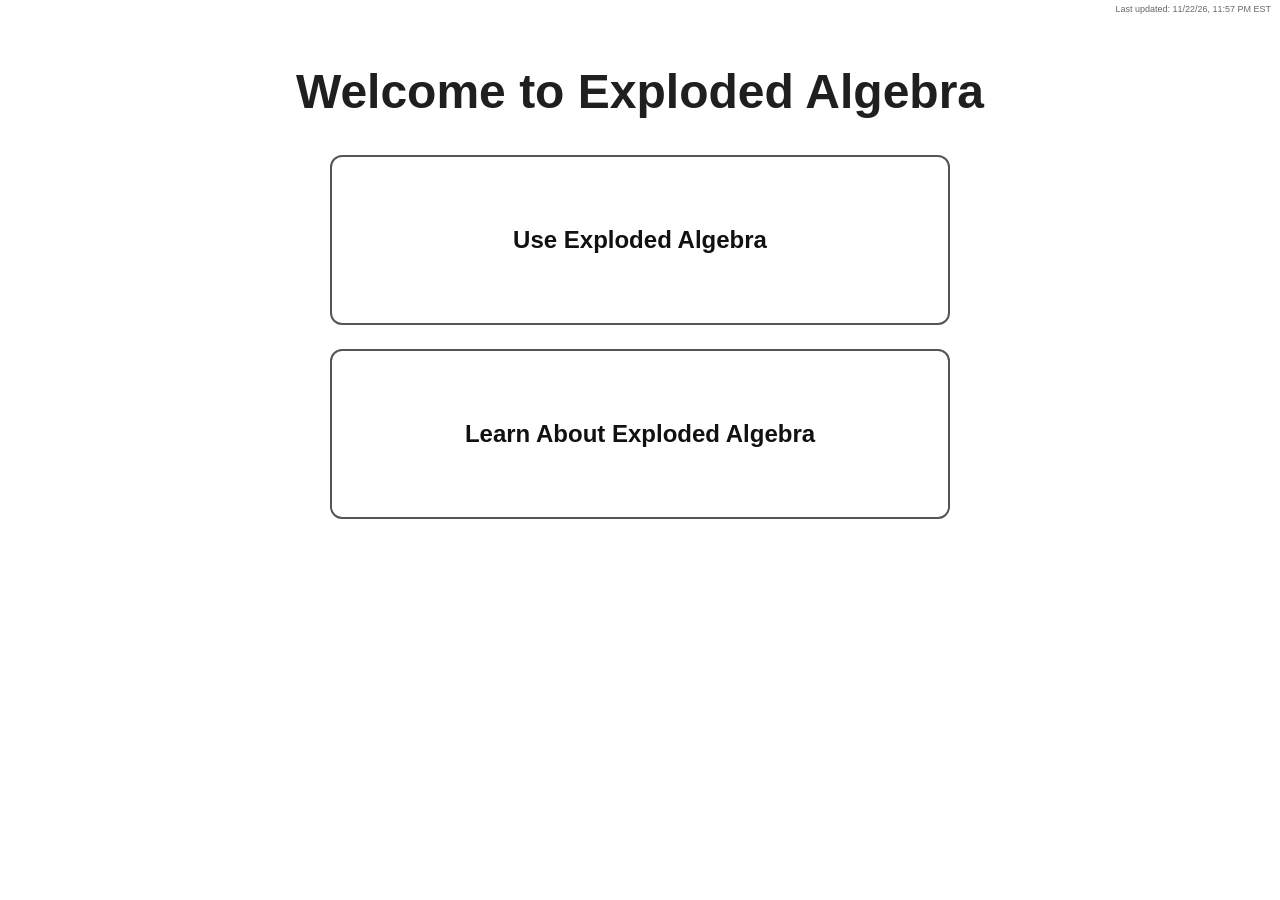
<file: index.html>
<!DOCTYPE html>
<html lang="en">
<head>
  <meta charset="utf-8">
  <meta name="viewport" content="width=device-width, initial-scale=1">
  <title>Exploded Algebra</title>
  <link rel="stylesheet" href="last-updated.css?v=20260923-top-right">
  <style>
    html, body {
      margin: 0;
      min-height: 100%;
      background: #fff;
      color: #1f1f1f;
      font-family: Verdana, Arial, Helvetica, sans-serif;
    }

    main {
      box-sizing: border-box;
      width: min(100%, 960px);
      margin: 0 auto;
      padding: 64px 24px;
    }

    h1 {
      margin: 0 0 36px;
      text-align: center;
      font-size: clamp(2rem, 6vw, 3rem);
      line-height: 1.15;
    }

    .choices {
      display: grid;
      grid-template-columns: 1fr;
      gap: 24px;
      width: min(100%, 620px);
      margin: 0 auto;
    }

    .choice {
      box-sizing: border-box;
      min-height: 170px;
      padding: 28px;
      border: 2px solid #555;
      border-radius: 12px;
      display: flex;
      align-items: center;
      justify-content: center;
      background: #fff;
      color: #111;
      text-align: center;
      text-decoration: none;
      font-size: clamp(1.15rem, 3vw, 1.5rem);
      font-weight: bold;
      line-height: 1.35;
    }

    .choice:hover { background: #f3f3f3; }
    .choice:focus-visible { outline: 4px solid #78aeda; outline-offset: 4px; }

    @media (max-width: 720px) {
      main { padding: 36px 14px; }
      .choices { gap: 12px; }
      .choice { min-height: 150px; padding: 16px 10px; }
    }
  </style>
</head>
<body>
  <p class="page-last-updated">Last updated: <time datetime="2026-11-22T23:57:28-05:00">11/22/26, 11:57 PM EST</time></p>
  <main>
    <h1>Welcome to Exploded Algebra</h1>
    <nav class="choices" aria-label="Choose how to begin">
      <a class="choice" href="exploded-algebra.html">Use Exploded Algebra</a>
      <a class="choice" href="Introduction.html">Learn About Exploded Algebra</a>
    </nav>
  </main>
</body>
</html>
</file>
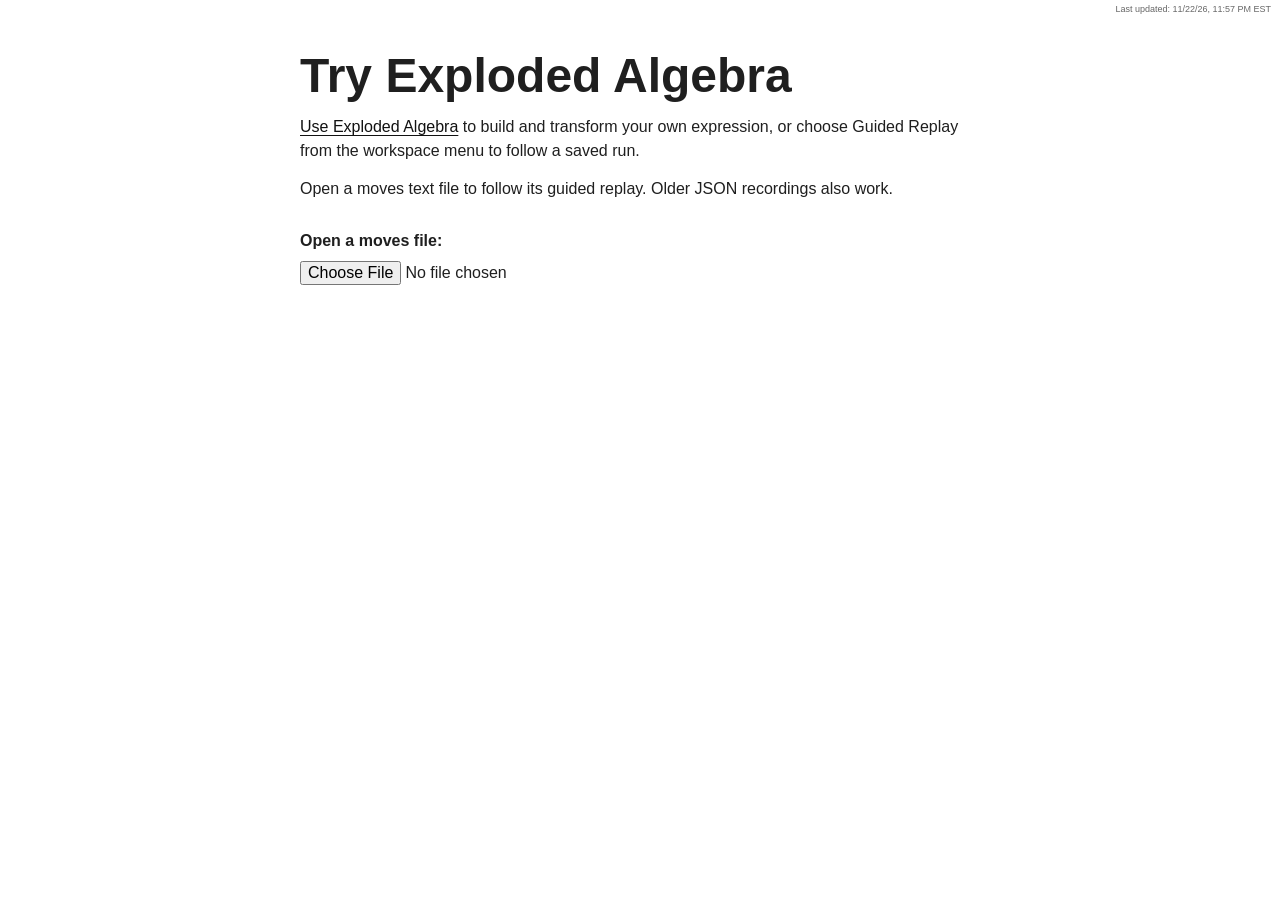
<file: Exercises.html>
<!DOCTYPE html>
<html lang="en">
<head>
  <meta charset="utf-8">
  <meta name="viewport" content="width=device-width, initial-scale=1">
  <title>Exploded Algebra Exercises</title>
  <link rel="stylesheet" href="last-updated.css?v=20260923-top-right">
  <style>
    body {
      margin: 0;
      background: white;
      color: #1f1f1f;
      font-family: Verdana, Arial, Helvetica, sans-serif;
      font-size: 16px;
      line-height: 1.5;
    }

    main {
      max-width: 680px;
      margin: 0 auto;
      padding: 48px 22px;
    }

    h1 {
      margin: 0 0 12px;
      font-size: clamp(2rem, 7vw, 3rem);
      line-height: 1.15;
    }

    p { margin: 0 0 14px; }

    a {
      color: #111;
      text-decoration-thickness: 1px;
      text-underline-offset: 3px;
    }

    .upload-row { display: grid; gap: 8px; margin-top: 28px; }
    label { font-weight: bold; }
    input { font: inherit; }
    #customLevelFileStatus { min-height: 1.5em; color: #555; }

    @media (max-width: 520px) {
      main { padding: 30px 16px; }
    }
  </style>
</head>
<body>
  <p class="page-last-updated">Last updated: <time datetime="2026-11-22T23:57:28-05:00">11/22/26, 11:57 PM EST</time></p>
  <main>
    <h1>Try Exploded Algebra</h1>
    <p><a href="exploded-algebra.html">Use Exploded Algebra</a> to build and transform your own expression, or choose Guided Replay from the workspace menu to follow a saved run.</p>
    <p>Open a moves text file to follow its guided replay. Older JSON recordings also work.</p>
    <div class="upload-row">
      <label for="customLevelFileInput">Open a moves file:</label>
      <input id="customLevelFileInput" type="file" accept=".txt,text/plain,.json,application/json">
      <span id="customLevelFileStatus" aria-live="polite"></span>
    </div>
  </main>
  <script src="moves-codec.js?v=20261117-click-targets-v2"></script>
  <script src="level-transfer.js?v=20261116-player-menu"></script>
  <script>
    const fileInput = document.getElementById("customLevelFileInput");
    const fileStatus = document.getElementById("customLevelFileStatus");
    fileInput.addEventListener("change", async () => {
      const file = fileInput.files[0];
      if (!file) return;

      const player = window.open("about:blank", "_blank") || window;
      try {
        const text = (await file.text()).trim();
        if (text.startsWith("{")) JSON.parse(text);
        else ExplodedAlgebraMoves.decode(text);
        const options = { mode: "guided" };
        ExplodedAlgebraTransfer.open("exploded-algebra.html", { source: "custom", level: file.name, ...options },
          { fileName: file.name, text }, player);
        fileStatus.textContent = "";
      } catch (error) {
        if (player !== window) player.close();
        fileStatus.textContent = error.message || "The selected file could not be opened.";
      } finally {
        fileInput.value = "";
      }
    });
  </script>
</body>
</html>
</file>
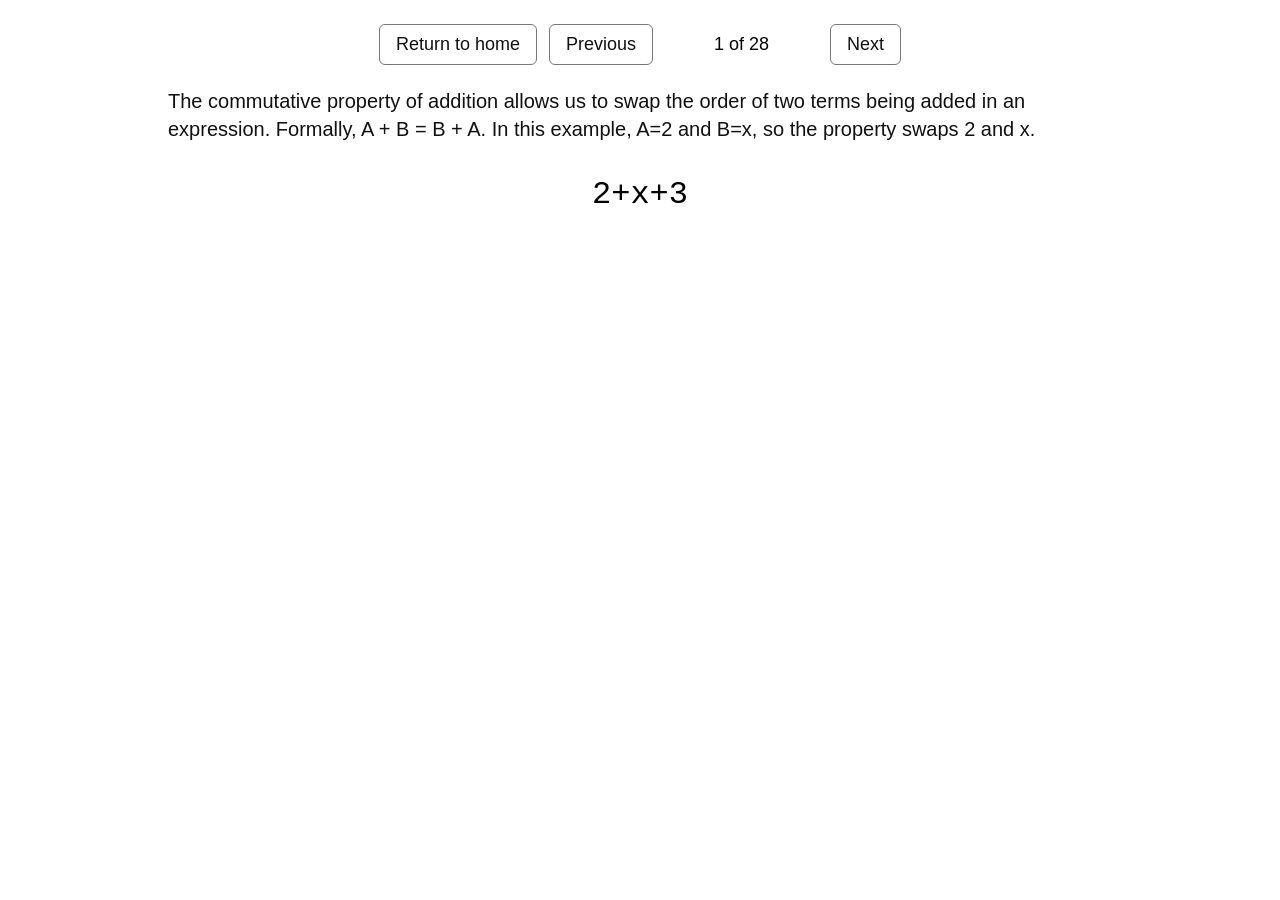
<file: exploded-compared-to-conventional.html>
<!DOCTYPE html>
<html lang="en">
<head>
<meta charset="UTF-8">
<meta name="viewport" content="width=device-width, initial-scale=1.0">
<title>Commutative and Distributive Property Examples</title>
<style>
html,body{margin:0;padding:0;background:#fff;}
body{font-family:"Courier New",Courier,"Liberation Mono",monospace;font-size:32px;line-height:1.25;font-variant-ligatures:none;}
.expr,.number{font-family:"Courier New",Courier,"Liberation Mono",monospace;}
.expr{white-space:pre;}
.move-from{margin-bottom:.3em;}
.blue{background:#DDEFFF;}
.yellow{background:#FFF3BF;}
.orange{background:#FFE1C7;}
.swap{background:transparent;}
.transform-domain{display:inline-block;outline:2px solid #777;outline-offset:3px;border-radius:3px;}
.example{display:grid;grid-template-columns:2.5ch auto;column-gap:.5ch;align-items:start;}
.number{font-size:24px;line-height:1.67;}
hr{border:0;border-top:2px solid #999;margin:8px 0;}
.section-title{font-size:24px;font-weight:bold;margin:12px 0 10px 3ch;}
.section-break{border-top:5px solid #777;margin:40px 0 18px;}
.exploded-example{display:grid;grid-template-columns:2.5ch auto;column-gap:.5ch;align-items:start;}
.exploded-phases{display:flex;flex-direction:column;align-items:flex-start;}
.exploded-line{display:block;}
.exploded-line.move-from{margin-bottom:12px;}
.exploded-line svg{display:block;overflow:visible;}
.comparison-player{box-sizing:border-box;padding:24px;display:flex;flex-direction:column;gap:12px;}
.animation-stage{min-height:0;padding:16px 0;display:flex;align-items:center;justify-content:center;overflow:auto;}
.animation-slide{display:none;}
.animation-slide.is-current{display:grid;}
.animation-stage>.example.is-current{display:block;margin-inline:auto;}
.animation-stage>.example>.number{display:none;}
.animation-phases{display:grid!important;align-items:start;}
.animation-phase{grid-area:1/1;opacity:0;pointer-events:none;will-change:opacity;}
.player-ready .animation-phase.move-from{margin-bottom:0;}
.player-prompt,.player-explanation{box-sizing:border-box;width:min(100%,980px);margin:0 auto;padding:10px 18px;font-family:Arial,Helvetica,sans-serif;font-size:20px;line-height:1.4;color:#111;}
.player-prompt{padding-bottom:4px;}
.player-explanation{padding-top:4px;}
.parallel-slide,.intro-slide{width:min(100%,1120px);}
.story-slide{width:min(100%,900px);}
.story-message{padding:28px 20px;font-family:Arial,Helvetica,sans-serif;font-size:24px;line-height:1.5;color:#111;}
.story-message p{margin:0 0 1em;}
.story-message p:last-child{margin-bottom:0;}
.story-message a{color:#075fa8;}
.parallel-comparison,.intro-comparison{display:grid;grid-template-columns:minmax(0,1fr) minmax(0,1fr);gap:48px;align-items:start;width:100%;}
.notation-panel{min-width:0;display:flex;flex-direction:column;align-items:center;gap:10px;}
.notation-label{font-family:Arial,Helvetica,sans-serif;font-size:18px;font-weight:bold;color:#444;}
.notation-expression-frame{display:flex;min-height:170px;width:100%;align-items:center;justify-content:center;font-size:32px;}
.notation-expression-frame>.example,.notation-expression-frame>.exploded-example{display:block;}
.notation-expression-frame .number{display:none;}
.intro-conventional,.intro-exploded{display:flex;align-items:center;justify-content:center;font-size:32px;}
.player-controls{display:flex;flex-wrap:wrap;align-items:center;justify-content:center;gap:12px;font-family:Arial,Helvetica,sans-serif;font-size:18px;}
.player-controls button,.player-controls .home-link{font:inherit;padding:8px 16px;border:1px solid #777;border-radius:6px;background:#fff;color:#111;cursor:pointer;text-decoration:none;}
.player-controls button:hover,.player-controls .home-link:hover{background:#f3f3f3;}
.player-controls button:focus-visible,.player-controls .home-link:focus-visible{outline:3px solid #78aeda;outline-offset:2px;}
.player-position{min-width:8.5em;text-align:center;}
body.player-ready>.section-title,
body.player-ready>.example,
body.player-ready>hr,
body.player-ready>#exploded-examples{display:none;}
@media (max-width:600px){
    body{font-size:24px;}
    .comparison-player{padding:16px;}
    .animation-stage{justify-content:flex-start;}
    .parallel-comparison,.intro-comparison{grid-template-columns:1fr;gap:24px;}
    .player-prompt,.player-explanation{font-size:18px;}
    .notation-expression-frame{min-height:130px;font-size:24px;}
    .intro-conventional,.intro-exploded{font-size:24px;}
    .story-message{padding:20px 8px;font-size:21px;}
}
</style>
</head>
<body>

<div class="section-title">Conventional notation</div>

<div class="example"><div class="number">1.</div><div>
<div class="expr">2+x+3</div>
<div class="expr move-from"><span class="transform-domain"><span class="yellow">2</span><span class="swap">+</span><span class="orange">x</span></span>+3</div>
<div class="expr"><span class="transform-domain"><span class="orange">x</span><span class="swap">+</span><span class="yellow">2</span></span>+3</div>
<div class="expr">x+2+3</div>
</div></div>

<hr>

<div class="example"><div class="number">2.</div><div>
<div class="expr">2·x·3</div>
<div class="expr move-from"><span class="transform-domain"><span class="yellow">2</span><span class="swap">·</span><span class="orange">x</span></span>·3</div>
<div class="expr"><span class="transform-domain"><span class="orange">x</span><span class="swap">·</span><span class="yellow">2</span></span>·3</div>
<div class="expr">x·2·3</div>
</div></div>

<hr>

<div class="example"><div class="number">3.</div><div>
<div class="expr">2+x·3</div>
<div class="expr move-from"><span class="transform-domain"><span class="yellow">2</span><span class="swap">+</span><span class="orange">x</span></span>·3</div>
<div class="expr"><span class="transform-domain"><span class="orange">x</span><span class="swap">+</span><span class="yellow">2</span></span>·3</div>
<div class="expr">x+2·3</div>
</div></div>

<hr>

<div class="example"><div class="number">4.</div><div>
<div class="expr">x+y+5+x</div>
<div class="expr move-from"><span class="transform-domain"><span class="yellow">x+y</span><span class="swap">+</span><span class="orange">5+x</span></span></div>
<div class="expr"><span class="transform-domain"><span class="orange">5+x</span><span class="swap">+</span><span class="yellow">x+y</span></span></div>
<div class="expr">5+x+x+y</div>
</div></div>

<hr>

<div class="example"><div class="number">5.</div><div>
<div class="expr">x·y·5·x</div>
<div class="expr move-from"><span class="transform-domain"><span class="yellow">x·y</span><span class="swap">·</span><span class="orange">5·x</span></span></div>
<div class="expr"><span class="transform-domain"><span class="orange">5·x</span><span class="swap">·</span><span class="yellow">x·y</span></span></div>
<div class="expr">5·x·x·y</div>
</div></div>

<hr>

<div class="example"><div class="number">6.</div><div>
<div class="expr">x·y+5·x</div>
<div class="expr move-from"><span class="transform-domain"><span class="yellow">x·y</span><span class="swap">+</span><span class="orange">5·x</span></span></div>
<div class="expr"><span class="transform-domain"><span class="orange">5·x</span><span class="swap">+</span><span class="yellow">x·y</span></span></div>
<div class="expr">5·x+x·y</div>
</div></div>

<hr>

<div class="example"><div class="number">7.</div><div>
<div class="expr">x+y·5+x</div>
<div class="expr move-from"><span class="transform-domain"><span class="yellow">x+y</span><span class="swap">·</span><span class="orange">5+x</span></span></div>
<div class="expr"><span class="transform-domain"><span class="orange">5+x</span><span class="swap">·</span><span class="yellow">x+y</span></span></div>
<div class="expr">5+x·x+y</div>
</div></div>

<hr>

<div class="example"><div class="number">8.</div><div>
<div class="expr">2·(x+3)+4</div>
<div class="expr move-from"><span class="transform-domain"><span class="blue">2</span><span class="swap">·</span><span class="swap">(</span><span class="yellow">x</span><span class="swap">+</span><span class="orange">3</span><span class="swap">)</span></span>+4</div>
<div class="expr"><span class="transform-domain"><span class="blue">2</span><span class="swap">·</span><span class="yellow">x</span><span class="swap">+</span><span class="blue">2</span><span class="swap">·</span><span class="orange">3</span></span>+4</div>
<div class="expr">2·x+2·3+4</div>
</div></div>

<hr>

<div class="example"><div class="number">9.</div><div>
<div class="expr">2·(x+3)·4</div>
<div class="expr move-from"><span class="transform-domain"><span class="blue">2</span><span class="swap">·</span><span class="swap">(</span><span class="yellow">x</span><span class="swap">+</span><span class="orange">3</span><span class="swap">)</span></span>·4</div>
<div class="expr"><span class="transform-domain"><span class="blue">2</span><span class="swap">·</span><span class="yellow">x</span><span class="swap">+</span><span class="blue">2</span><span class="swap">·</span><span class="orange">3</span></span>·4</div>
<div class="expr">2·x+2·3·4</div>
</div></div>

<hr>

<div class="example"><div class="number">10.</div><div>
<div class="expr">2·(3+4·x)</div>
<div class="expr move-from"><span class="transform-domain"><span class="blue">2</span><span class="swap">·</span><span class="swap">(</span><span class="yellow">3</span><span class="swap">+</span><span class="orange">4·x</span><span class="swap">)</span></span></div>
<div class="expr"><span class="transform-domain"><span class="blue">2</span><span class="swap">·</span><span class="yellow">3</span><span class="swap">+</span><span class="blue">2</span><span class="swap">·</span><span class="orange">4·x</span></span></div>
<div class="expr">2·3+2·4·x</div>
</div></div>

<hr>

<div class="example"><div class="number">11.</div><div>
<div class="expr">2·(3+4+x)</div>
<div class="expr move-from"><span class="transform-domain"><span class="blue">2</span><span class="swap">·</span><span class="swap">(</span><span class="yellow">3</span><span class="swap">+</span><span class="orange">4+x</span><span class="swap">)</span></span></div>
<div class="expr"><span class="transform-domain"><span class="blue">2</span><span class="swap">·</span><span class="yellow">3</span><span class="swap">+</span><span class="blue">2</span><span class="swap">·</span><span class="orange">4+x</span></span></div>
<div class="expr">2·3+2·4+x</div>
</div></div>

<hr class="section-break">

<div class="section-title">Exploded notation</div>
<div id="exploded-examples"></div>

<script src="exploded-algebra-renderer.js"></script>
<script>
(() => {
    const Renderer = window.ExplodedAlgebraRenderer;
    const colors = {
        blue: "#DDEFFF",
        yellow: "#FFF3BF",
        orange: "#FFE1C7",
        gray: "transparent"
    };
    const value = text => ({ type: "value", value: String(text) });
    const sum = (...args) => ({ type: "sum", args });
    const product = (...args) => ({ type: "prod", args });

    const shadeNode = (path, color, hullGroup) => ({ kind: "node", path, color, convexHull: true, hullGroup });
    const shadeSeparator = (path, index, color) => ({ kind: "separator", path, index, color, convexHull: true });
    const shadeRange = (path, first, last, color) => ({ kind: "range", path, first, last, color, convexHull: true });

    const domainFillColors = new Set([colors.blue, colors.yellow, colors.orange].map(color => color.toLowerCase()));

    function addDomainOutline(container) {
        const svg = container.querySelector("svg");
        if (!svg) return;

        const highlightedShapes = [...svg.querySelectorAll("rect, path")].filter(shape =>
            domainFillColors.has((shape.getAttribute("fill") || "").toLowerCase())
        );
        if (!highlightedShapes.length) return;

        const bounds = highlightedShapes.map(shape => {
            const box = shape.getBBox();
            return {
                left: box.x,
                top: box.y,
                right: box.x + box.width,
                bottom: box.y + box.height
            };
        });
        const left = Math.min(...bounds.map(bound => bound.left));
        const top = Math.min(...bounds.map(bound => bound.top));
        const right = Math.max(...bounds.map(bound => bound.right));
        const bottom = Math.max(...bounds.map(bound => bound.bottom));
        const padding = 5;

        const outline = document.createElementNS("http://www.w3.org/2000/svg", "rect");
        outline.setAttribute("class", "transform-domain-box");
        outline.setAttribute("x", String(left - padding));
        outline.setAttribute("y", String(top - padding));
        outline.setAttribute("width", String(right - left + 2 * padding));
        outline.setAttribute("height", String(bottom - top + 2 * padding));
        outline.setAttribute("rx", "4");
        outline.setAttribute("ry", "4");
        outline.setAttribute("fill", "none");
        outline.setAttribute("stroke", "#777");
        outline.setAttribute("stroke-width", "2");
        outline.setAttribute("vector-effect", "non-scaling-stroke");
        outline.setAttribute("pointer-events", "none");
        svg.appendChild(outline);
    }

    const examples = [
        {
            before: sum(value(2), value("x"), value(3)),
            after: sum(value("x"), value(2), value(3)),
            beforeShading: [
                shadeNode([0], colors.yellow),
                shadeSeparator([], 0, colors.gray),
                shadeNode([1], colors.orange)
            ],
            afterShading: [
                shadeNode([0], colors.orange),
                shadeSeparator([], 0, colors.gray),
                shadeNode([1], colors.yellow)
            ]
        },
        {
            before: product(value(2), value("x"), value(3)),
            after: product(value("x"), value(2), value(3)),
            beforeShading: [
                shadeNode([0], colors.yellow),
                shadeSeparator([], 0, colors.gray),
                shadeNode([1], colors.orange)
            ],
            afterShading: [
                shadeNode([0], colors.orange),
                shadeSeparator([], 0, colors.gray),
                shadeNode([1], colors.yellow)
            ]
        },
        {
            before: sum(value(2), product(value("x"), value(3))),
            after: sum(value("x"), product(value(2), value(3))),
            beforeShading: [
                shadeNode([0], colors.yellow),
                shadeSeparator([], 0, colors.gray),
                shadeNode([1, 0], colors.orange)
            ],
            afterShading: [
                shadeNode([0], colors.orange),
                shadeSeparator([], 0, colors.gray),
                shadeNode([1, 0], colors.yellow)
            ]
        },
        {
            before: sum(value("x"), value("y"), value(5), value("x")),
            after: sum(value(5), value("x"), value("x"), value("y")),
            beforeShading: [
                shadeRange([], 0, 1, colors.yellow),
                shadeSeparator([], 1, colors.gray),
                shadeRange([], 2, 3, colors.orange)
            ],
            afterShading: [
                shadeRange([], 0, 1, colors.orange),
                shadeSeparator([], 1, colors.gray),
                shadeRange([], 2, 3, colors.yellow)
            ]
        },
        {
            before: product(value("x"), value("y"), value(5), value("x")),
            after: product(value(5), value("x"), value("x"), value("y")),
            beforeShading: [
                shadeRange([], 0, 1, colors.yellow),
                shadeSeparator([], 1, colors.gray),
                shadeRange([], 2, 3, colors.orange)
            ],
            afterShading: [
                shadeRange([], 0, 1, colors.orange),
                shadeSeparator([], 1, colors.gray),
                shadeRange([], 2, 3, colors.yellow)
            ]
        },
        {
            before: sum(product(value("x"), value("y")), product(value(5), value("x"))),
            after: sum(product(value(5), value("x")), product(value("x"), value("y"))),
            beforeShading: [
                shadeNode([0], colors.yellow),
                shadeSeparator([], 0, colors.gray),
                shadeNode([1], colors.orange)
            ],
            afterShading: [
                shadeNode([0], colors.orange),
                shadeSeparator([], 0, colors.gray),
                shadeNode([1], colors.yellow)
            ]
        },
        {
            before: sum(value("x"), product(value("y"), value(5)), value("x")),
            after: sum(value(5), product(value("x"), value("x")), value("y")),
            beforeShading: [
                shadeNode([0], colors.yellow),
                shadeSeparator([], 0, colors.yellow),
                shadeNode([1, 0], colors.yellow),
                shadeSeparator([1], 0, colors.gray),
                shadeNode([1, 1], colors.orange),
                shadeSeparator([], 1, colors.orange),
                shadeNode([2], colors.orange)
            ],
            afterShading: [
                shadeNode([0], colors.orange),
                shadeSeparator([], 0, colors.orange),
                shadeNode([1, 0], colors.orange),
                shadeSeparator([1], 0, colors.gray),
                shadeNode([1, 1], colors.yellow),
                shadeSeparator([], 1, colors.yellow),
                shadeNode([2], colors.yellow)
            ]
        },
        {
            before: sum(product(value(2), sum(value("x"), value(3))), value(4)),
            after: sum(product(value(2), value("x")), product(value(2), value(3)), value(4)),
            beforeShading: [
                shadeNode([0, 0], colors.blue),
                shadeSeparator([0], 0, colors.gray),
                shadeNode([0, 1, 0], colors.yellow),
                shadeSeparator([0, 1], 0, colors.gray),
                shadeNode([0, 1, 1], colors.orange)
            ],
            afterShading: [
                shadeNode([0, 0], colors.blue, "distributed-blue-1"),
                shadeSeparator([0], 0, colors.gray),
                shadeNode([0, 1], colors.yellow),
                shadeSeparator([], 0, colors.gray),
                shadeNode([1, 0], colors.blue, "distributed-blue-2"),
                shadeSeparator([1], 0, colors.gray),
                shadeNode([1, 1], colors.orange)
            ]
        },
        {
            before: product(value(2), sum(value("x"), value(3)), value(4)),
            after: sum(product(value(2), value("x")), product(value(2), value(3), value(4))),
            beforeShading: [
                shadeNode([0], colors.blue),
                shadeSeparator([], 0, colors.gray),
                shadeNode([1, 0], colors.yellow),
                shadeSeparator([1], 0, colors.gray),
                shadeNode([1, 1], colors.orange)
            ],
            afterShading: [
                shadeNode([0, 0], colors.blue, "distributed-blue-1"),
                shadeSeparator([0], 0, colors.gray),
                shadeNode([0, 1], colors.yellow),
                shadeSeparator([], 0, colors.gray),
                shadeNode([1, 0], colors.blue, "distributed-blue-2"),
                shadeSeparator([1], 0, colors.gray),
                shadeNode([1, 1], colors.orange)
            ]
        },
        {
            before: product(value(2), sum(value(3), product(value(4), value("x")))),
            after: sum(product(value(2), value(3)), product(value(2), value(4), value("x"))),
            beforeShading: [
                shadeNode([0], colors.blue),
                shadeSeparator([], 0, colors.gray),
                shadeNode([1, 0], colors.yellow),
                shadeSeparator([1], 0, colors.gray),
                shadeNode([1, 1], colors.orange)
            ],
            afterShading: [
                shadeNode([0, 0], colors.blue, "distributed-blue-1"),
                shadeSeparator([0], 0, colors.gray),
                shadeNode([0, 1], colors.yellow),
                shadeSeparator([], 0, colors.gray),
                shadeNode([1, 0], colors.blue, "distributed-blue-2"),
                shadeSeparator([1], 0, colors.gray),
                shadeRange([1], 1, 2, colors.orange)
            ]
        },
        {
            before: product(value(2), sum(value(3), value(4), value("x"))),
            after: sum(product(value(2), value(3)), product(value(2), value(4)), value("x")),
            beforeShading: [
                shadeNode([0], colors.blue),
                shadeSeparator([], 0, colors.gray),
                shadeNode([1, 0], colors.yellow),
                shadeSeparator([1], 0, colors.gray),
                shadeRange([1], 1, 2, colors.orange)
            ],
            afterShading: [
                shadeNode([0, 0], colors.blue, "distributed-blue-1"),
                shadeSeparator([0], 0, colors.gray),
                shadeNode([0, 1], colors.yellow),
                shadeSeparator([], 0, colors.gray),
                shadeNode([1, 0], colors.blue, "distributed-blue-2"),
                shadeSeparator([1], 0, colors.gray),
                shadeNode([1, 1], colors.orange),
                shadeSeparator([], 1, colors.orange),
                shadeNode([2], colors.orange)
            ]
        }
    ];

    const conventionalPrompts = [
        "The commutative property of addition allows us to swap the order of two terms being added in an expression. Formally, A + B = B + A. In this example, A=2 and B=x, so the property swaps 2 and x.",
        "The commutative property of multiplication allows us to swap the order of two factors being multiplied in an expression. Formally, A · B = B · A. In this example, A=2 and B=x, so the property swaps 2 and x.",
        "This step attempts to use the commutative property of addition, A + B = B + A, with A=2 and B=x, to swap 2 and x.",
        "Terms can be larger than single numbers or variables. This is an example of the commutative property of addition, A + B = B + A, with A=x+y and B=5+x, so the two larger terms are swapped.",
        "The same idea applies within a string of multiplications: larger factors can be swapped. This is an example of the commutative property of multiplication, A · B = B · A, with A=x·y and B=5·x.",
        "This step uses the commutative property of addition, A + B = B + A, with A=x·y and B=5·x, to swap x·y with 5·x.",
        "This step attempts to use the commutative property of multiplication, A · B = B · A, with A=x+y and B=5+x, to swap x+y and 5+x around the multiplication dot.",
        "The distributive property allows a factor multiplying a sum to be applied separately to each term in that sum. Formally, A · (B + C) = A · B + A · C. In this example, A=2, B=x, and C=3.",
        "This step attempts to distribute the multiplication by 2 across x+3, using A=2, B=x, and C=3 in A · (B + C) = A · B + A · C.",
        "The terms inside the parentheses can, of course, be more complex than a single number or variable. This is an example of the distributive property with A=2, B=3, and C=4·x, so the multiplication by 2 is distributed to 3 and to 4·x.",
        "This step attempts to use the distributive property with A=2, B=3, and C=4+x, distributing the multiplication by 2 to 3 and to 4+x."
    ];

    const conventionalExplanations = [
        {
            valid: null,
            text: ""
        },
        {
            valid: null,
            text: ""
        },
        {
            valid: null,
            text: "The problem is that the order of operations in conventional algebraic notation gives the multiplication by 3 priority. The portion of an expression to which a rule is applied is its domain of transformation, and the outlined box is not a valid sub-expression of the full expression: it cuts x away from the product x·3. Even though this attempted swap looks just as reasonable as the valid swaps we just saw, conventional notation gives us no immediate visual warning. We have to interpret its implied grouping before we can see why the step is invalid."
        },
        {
            valid: null,
            text: ""
        },
        {
            valid: null,
            text: ""
        },
        {
            valid: null,
            text: ""
        },
        {
            valid: null,
            text: "The problem is not the domain of transformation itself—the outlined domain is a valid sub-expression. The problem is internal to the attempted transformation: within that domain, x+y and 5+x are not valid sub-expressions acting as the two factors. Although the step looks just as reasonable as the preceding valid swaps, conventional notation gives no obvious visual clue that these selections cut across the expression's actual structure. We have to interpret the order of operations to discover that the multiplication dot joins only y and 5."
        },
        {
            valid: null,
            text: ""
        },
        {
            valid: null,
            text: "The problem is that before the distribution, the multiplication by 4 applies to the entire domain of transformation, 2·(x+3). After the parentheses are removed, the order of operations makes 4 apply only to 2·3, not to the entire resulting sum. The step looks very similar to—and just as reasonable as—the valid distribution we just saw. Conventional notation does not visually announce the change in grouping; we have to reason through its implicit order of operations to recognize it."
        },
        {
            valid: null,
            text: ""
        },
        {
            valid: null,
            text: "The problem is that without parentheses around 4+x in the result, the multiplication by 2 ceases to apply to x. The attempted step looks very similar to—and just as reasonable as—the preceding example; only one operation has changed. Yet the implicit order of operations changes the structure, leaving x outside the multiplication by 2."
        }
    ];

    const comparisonPrompts = [
        "Now let’s take another look at the transformations from earlier, comparing conventional notation with exploded notation. This is an example of the commutative property of addition, A + B = B + A, with A=2 and B=x.",
        "This is an example of the commutative property of multiplication, A · B = B · A, with A=2 and B=x.",
        "Recall that the step below is invalid. It attempts to use A + B = B + A with A=2 and B=x, but 2 and x are not complete terms in the same sum.",
        "This is another example of the commutative property of addition, A + B = B + A, now with A=x+y and B=5+x.",
        "This is another example of the commutative property of multiplication, A · B = B · A, now with A=x·y and B=5·x.",
        "This is an example of the commutative property of addition, A + B = B + A, with A=x·y and B=5·x.",
        "Recall that the step below is invalid. It attempts to use A · B = B · A with A=x+y and B=5+x, even though those are not the two factors in the expression.",
        "We now return to the distributive property, A · (B + C) = A · B + A · C. Here A=2, B=x, and C=3.",
        "Recall that the step below is invalid. It attempts to distribute with A=2, B=x, and C=3 while a factor of 4 multiplies the entire domain of transformation.",
        "This is an example of the distributive property with A=2, B=3, and C=4·x.",
        "Recall that the step below is invalid. It attempts to distribute with A=2, B=3, and C=4+x, but it fails to preserve 4+x as one complete term in the result."
    ];

    const comparisonExplanations = [
        {
            valid: null,
            text: "In both notations, swapping 2 and x looks and feels reasonable. In exploded notation, each is visibly a complete term in the same sum."
        },
        {
            valid: null,
            text: "In both notations, swapping 2 and x looks and feels reasonable. In exploded notation, they are visibly complete factors on the same horizontal multiplication row."
        },
        {
            valid: null,
            text: "In conventional notation, this step does not look unreasonable until we carefully consider the order of operations. In exploded notation, the same swap looks downright ridiculous: the box showing the domain of transformation cuts directly through an addition bar and slices the visible structure into pieces. The notation makes it clear that 2 and x do not form a natural pair to swap."
        },
        {
            valid: null,
            text: "In both notations, swapping the two larger terms looks and feels natural. Exploded notation makes their boundaries explicit: each shaded selection contains complete terms from the same vertical sum."
        },
        {
            valid: null,
            text: "In both notations, swapping the two larger factors looks and feels natural. Exploded notation makes their boundaries explicit: both selections are complete parts of the same horizontal product."
        },
        {
            valid: null,
            text: "In both notations, this use of the commutative property looks and feels natural. In exploded notation, we are visibly swapping the entire product above the addition bar with the entire product below it."
        },
        {
            valid: null,
            text: "In conventional notation, this step looks just as reasonable as the previous swaps unless we carefully consider the order of operations. In exploded notation, the shaded selections do not look like valid sub-expressions at all: each selection cuts across an addition bar and through the expression's spatial structure instead of enclosing a complete factor. The attempted swap therefore looks visibly unnatural."
        },
        {
            valid: null,
            text: "The distributive property has a particularly natural flow in exploded notation. The x and 3 remain in place as the two terms of the nested sum, while the multiplication by 2 splits so that a 2 appears in front of each one. The outside term 4 remains exactly where it belongs."
        },
        {
            valid: null,
            text: "This step looks very similar to—and just as reasonable as—the previous example in conventional notation, even though the order of operations makes it invalid. In exploded notation, trying to shove the 4 into only the lower part with 3 looks downright ridiculous: 4 does not belong only with 3, and the domain box cuts through an addition bar in a visibly unnatural way."
        },
        {
            valid: null,
            text: "Again, distribution has a very natural visual flow in exploded notation. It is not jarring that 3 and 4·x have different lengths or different internal structures; we simply attach a factor of 2 to the front of each complete term."
        },
        {
            valid: null,
            text: "In conventional notation, this attempt still looks visually reasonable. In exploded notation, it looks distinctly unnatural: shading 4 and x together crosses through the middle of an addition bar instead of enclosing one complete term. The correct transformation would look much more natural—attach a factor of 2 to each of the three terms, 3, 4, and x."
        }
    ];

    const renderOptions = {
        className: "exploded-expression-svg",
        role: "img",
        settings: {
            marginX: 20,
            marginY: 14,
            textFont: "20px Verdana, Arial, Helvetica, sans-serif"
        }
    };

    const target = document.getElementById("exploded-examples");
    examples.forEach((example, index) => {
        const wrapper = document.createElement("div");
        wrapper.className = "exploded-example";

        const number = document.createElement("div");
        number.className = "number";
        number.textContent = `${index + 1}.`;

        const phases = document.createElement("div");
        phases.className = "exploded-phases";
        wrapper.append(number, phases);
        target.appendChild(wrapper);

        [
            { data: example.before },
            { data: example.before, shading: example.beforeShading, moveFrom: true },
            { data: example.after, shading: example.afterShading },
            { data: example.after }
        ].forEach((phase, phaseIndex) => {
            const line = document.createElement("div");
            line.className = `exploded-line${phase.moveFrom ? " move-from" : ""}`;
            phases.appendChild(line);
            Renderer.renderExpressionInto(line, phase.data, {
                ...renderOptions,
                shading: phase.shading,
                ariaLabel: `Exploded example ${index + 1}, phase ${phaseIndex + 1}`
            });
            if (phase.shading) addDomainOutline(line);
        });

        if (index < examples.length - 1) {
            target.appendChild(document.createElement("hr"));
        }
    });

    const introExamples = [
        {
            title: "Addition",
            conventional: "2+x+3",
            exploded: sum(value(2), value("x"), value(3)),
            prompt: "Exploded Algebra places the terms of a sum vertically. Each row is one term, and the shared addition bar shows that all of the terms belong to the same sum."
        },
        {
            title: "Multiplication",
            conventional: "2·x·3",
            exploded: product(value(2), value("x"), value(3)),
            prompt: "Exploded Algebra places the factors of a product horizontally. The factors share one row, so the multiplication joining them is represented explicitly in space."
        },
        {
            title: "Mixed operations",
            conventional: "2+x·3",
            exploded: sum(value(2), product(value("x"), value(3))),
            prompt: "The defining feature of Exploded Algebra is that the nested structure of an expression is represented explicitly and spatially, without relying on an implicit order of operations or on parentheses. Horizontal bars attached to addition signs show which terms are grouped into a sum, while vertical bars attached to multiplication signs show which factors are grouped into a product. Here those bars make x·3 visibly one complete product, which is then one complete term being added to 2. Conventional notation implies that nesting through the order of operations; exploded notation shows it."
        },
        {
            title: "Grouping",
            conventional: "2·(x+3)",
            exploded: product(value(2), sum(value("x"), value(3))),
            prompt: "Here conventional notation requires parentheses to show that x+3 is one complete thing being multiplied by 2. Exploded notation represents the same nested structure naturally and spatially: the entire vertical sum x+3 sits beside 2 as a single factor."
        }
    ];

    function buildIntroSlide(intro, index) {
        const slide = document.createElement("section");
        slide.className = "intro-slide";

        const comparison = document.createElement("div");
        comparison.className = "intro-comparison";

        const conventionalPanel = document.createElement("div");
        conventionalPanel.className = "notation-panel";
        const conventionalLabel = document.createElement("div");
        conventionalLabel.className = "notation-label";
        conventionalLabel.textContent = "Conventional notation";
        const conventionalExpression = document.createElement("div");
        conventionalExpression.className = "expr intro-conventional";
        conventionalExpression.textContent = intro.conventional;
        const conventionalFrame = document.createElement("div");
        conventionalFrame.className = "notation-expression-frame";
        conventionalFrame.appendChild(conventionalExpression);
        conventionalPanel.append(conventionalLabel, conventionalFrame);

        const explodedPanel = document.createElement("div");
        explodedPanel.className = "notation-panel";
        const explodedLabel = document.createElement("div");
        explodedLabel.className = "notation-label";
        explodedLabel.textContent = "Exploded notation";
        const explodedExpression = document.createElement("div");
        explodedExpression.className = "intro-exploded";
        Renderer.renderExpressionInto(explodedExpression, intro.exploded, {
            ...renderOptions,
            ariaLabel: `Exploded notation introduction ${index + 1}: ${intro.title}`
        });
        const explodedFrame = document.createElement("div");
        explodedFrame.className = "notation-expression-frame";
        explodedFrame.appendChild(explodedExpression);
        explodedPanel.append(explodedLabel, explodedFrame);

        comparison.append(conventionalPanel, explodedPanel);
        slide.appendChild(comparison);
        return slide;
    }

    function buildParallelSlide(conventional, exploded) {
        const slide = document.createElement("section");
        slide.className = "parallel-slide";

        const comparison = document.createElement("div");
        comparison.className = "parallel-comparison";

        const conventionalPanel = document.createElement("div");
        conventionalPanel.className = "notation-panel";
        const conventionalLabel = document.createElement("div");
        conventionalLabel.className = "notation-label";
        conventionalLabel.textContent = "Conventional notation";
        const conventionalFrame = document.createElement("div");
        conventionalFrame.className = "notation-expression-frame";
        conventionalFrame.appendChild(conventional.cloneNode(true));
        conventionalPanel.append(conventionalLabel, conventionalFrame);

        const explodedPanel = document.createElement("div");
        explodedPanel.className = "notation-panel";
        const explodedLabel = document.createElement("div");
        explodedLabel.className = "notation-label";
        explodedLabel.textContent = "Exploded notation";
        const explodedFrame = document.createElement("div");
        explodedFrame.className = "notation-expression-frame";
        explodedFrame.appendChild(exploded);
        explodedPanel.append(explodedLabel, explodedFrame);

        comparison.append(conventionalPanel, explodedPanel);
        slide.appendChild(comparison);
        return slide;
    }

    function buildStorySlide(paragraphs) {
        const slide = document.createElement("section");
        slide.className = "story-slide";

        const message = document.createElement("div");
        message.className = "story-message";
        paragraphs.forEach(paragraphContent => {
            const paragraph = document.createElement("p");
            if (typeof paragraphContent === "string") {
                paragraph.textContent = paragraphContent;
            } else {
                paragraph.appendChild(document.createTextNode(paragraphContent.before || ""));
                const anchor = document.createElement("a");
                anchor.href = paragraphContent.href;
                anchor.textContent = paragraphContent.linkText;
                if (paragraphContent.external) {
                    anchor.target = "_blank";
                    anchor.rel = "noopener noreferrer";
                }
                paragraph.appendChild(anchor);
                paragraph.appendChild(document.createTextNode(paragraphContent.after || ""));
            }
            message.appendChild(paragraph);
        });
        slide.appendChild(message);
        return slide;
    }

    const conventionalSlides = [...document.querySelectorAll("body > .example")];
    const explodedSlides = [...target.querySelectorAll(".exploded-example")];
    const slides = [
        ...conventionalSlides.map((element, index) => ({
            element,
            ariaLabel: `Conventional notation, example ${index + 1} of ${examples.length}`,
            prompt: conventionalPrompts[index],
            explanation: conventionalExplanations[index]
        })),
        {
            element: buildStorySlide(
                [
                    "What if algebra used a notation that clearly represented the structure of an expression visually, without relying on the order of operations, and did so in a clean, easy-to-parse way?",
                    {
                        before: "In engineering and technical drawing, an ",
                        href: "https://en.wikipedia.org/wiki/Exploded-view_drawing",
                        linkText: "exploded-view diagram",
                        after: " separates the parts of a machine in space so that their relationships—and the way they fit together—are easier to see.",
                        external: true
                    },
                    "Exploded Algebra uses the same basic idea. It separates the parts of an expression spatially so that the expression's structure is easier to see."
                ]
            ),
            ariaLabel: "Introducing Exploded Algebra",
            prompt: "",
            explanation: { valid: null, text: "" }
        },
        ...introExamples.map((intro, index) => ({
            element: buildIntroSlide(intro, index),
            ariaLabel: `Introducing exploded notation: ${intro.title}`,
            prompt: intro.prompt,
            explanation: { valid: null, text: "" }
        })),
        ...conventionalSlides.map((conventional, index) => ({
            element: buildParallelSlide(conventional, explodedSlides[index]),
            ariaLabel: `Conventional and exploded notation, example ${index + 1} of ${examples.length}`,
            prompt: comparisonPrompts[index],
            explanation: comparisonExplanations[index]
        })),
        {
            element: buildStorySlide([
                "Conventional notation relies on an implicit order of operations to tell us how an expression is grouped. Because much of that structure is invisible, invalid transformations can look just as reasonable as valid ones until we stop and carefully interpret the notation.",
                "Exploded Algebra makes the order of operations and the nested structure of an expression explicit and spatial. Its addition bars, multiplication rows, and visible nesting show which pieces genuinely belong together. The goal is simple: make valid algebraic steps look and feel natural, while making invalid steps look and feel unreasonable.",
                {
                    before: "Now ",
                    href: "index.html",
                    linkText: "return to the home page",
                    after: " and try some demonstrations of how the system works."
                }
            ]),
            ariaLabel: "Summary of the purpose of Exploded Algebra",
            prompt: "",
            explanation: { valid: null, text: "" }
        }
    ];

    const player = document.createElement("main");
    player.className = "comparison-player";

    const prompt = document.createElement("div");
    prompt.className = "player-prompt";

    const stage = document.createElement("div");
    stage.className = "animation-stage";
    stage.setAttribute("aria-live", "polite");

    const explanation = document.createElement("div");
    explanation.className = "player-explanation";

    const controls = document.createElement("nav");
    controls.className = "player-controls";
    controls.setAttribute("aria-label", "Example navigation");

    const homeLink = document.createElement("a");
    homeLink.className = "home-link";
    homeLink.href = "index.html";
    homeLink.textContent = "Return to home";

    const previousButton = document.createElement("button");
    previousButton.type = "button";
    previousButton.textContent = "Previous";
    previousButton.setAttribute("aria-label", "Show previous animation");

    const position = document.createElement("span");
    position.className = "player-position";

    const nextButton = document.createElement("button");
    nextButton.type = "button";
    nextButton.textContent = "Next";
    nextButton.setAttribute("aria-label", "Show next animation");

    controls.append(homeLink, previousButton, position, nextButton);
    player.append(controls, prompt, stage, explanation);
    document.body.insertBefore(player, document.body.firstChild);

    function prepareAnimationGroups(element) {
        const expressions = [];
        if (element.matches(".example, .exploded-example")) expressions.push(element);
        expressions.push(...element.querySelectorAll(".example, .exploded-example"));

        expressions.forEach(expression => {
            const phases = expression.querySelector(":scope > .exploded-phases") || expression.children[1];
            if (!phases || phases.children.length !== 4) return;
            phases.classList.add("animation-phases");
            [...phases.children].forEach(phase => phase.classList.add("animation-phase"));
        });
    }

    slides.forEach(({ element, ariaLabel }) => {
        element.classList.add("animation-slide");
        element.setAttribute("aria-label", ariaLabel);
        prepareAnimationGroups(element);
        stage.appendChild(element);
    });

    document.body.classList.add("player-ready");

    const holdPlain = 1200;
    const holdShaded = 650;
    const fadeTime = 1100;
    let currentIndex = 0;
    let runId = 0;

    const wait = milliseconds => new Promise(resolve => window.setTimeout(resolve, milliseconds));

    function setOnlyVisible(frames, visibleIndex) {
        frames.forEach((frame, index) => {
            frame.getAnimations().forEach(animation => animation.cancel());
            frame.style.opacity = index === visibleIndex ? "1" : "0";
        });
    }

    async function fadeShadingIn(frames, plainIndex, shadedIndex) {
        setOnlyVisible(frames, plainIndex);
        const shaded = frames[shadedIndex];
        shaded.style.opacity = "0";
        const animation = shaded.animate([{ opacity: 0 }, { opacity: 1 }], {
            duration: fadeTime,
            easing: "linear",
            fill: "forwards"
        });
        await animation.finished.catch(() => {});
        shaded.style.opacity = "1";
        frames[plainIndex].style.opacity = "0";
    }

    async function fadeShadingOut(frames, shadedIndex, plainIndex) {
        setOnlyVisible(frames, plainIndex);
        const shaded = frames[shadedIndex];
        shaded.style.opacity = "1";
        const animation = shaded.animate([{ opacity: 1 }, { opacity: 0 }], {
            duration: fadeTime,
            easing: "linear",
            fill: "forwards"
        });
        await animation.finished.catch(() => {});
        shaded.style.opacity = "0";
        frames[plainIndex].style.opacity = "1";
    }

    function getFrameGroups(slide) {
        return [...slide.querySelectorAll(".animation-phases")]
            .map(group => [...group.querySelectorAll(":scope > .animation-phase")])
            .filter(frames => frames.length === 4);
    }

    async function runAnimation(slide, thisRun) {
        const frameGroups = getFrameGroups(slide);
        if (!frameGroups.length) return;

        while (thisRun === runId) {
            frameGroups.forEach(frames => setOnlyVisible(frames, 0));
            await wait(holdPlain);
            if (thisRun !== runId) return;

            await Promise.all(frameGroups.map(frames => fadeShadingIn(frames, 0, 1)));
            if (thisRun !== runId) return;
            await wait(holdShaded);
            if (thisRun !== runId) return;

            frameGroups.forEach(frames => setOnlyVisible(frames, 2));
            await wait(holdShaded);
            if (thisRun !== runId) return;

            await Promise.all(frameGroups.map(frames => fadeShadingOut(frames, 2, 3)));
            if (thisRun !== runId) return;
            await wait(holdPlain);
            if (thisRun !== runId) return;

            await Promise.all(frameGroups.map(frames => fadeShadingIn(frames, 3, 2)));
            if (thisRun !== runId) return;
            await wait(holdShaded);
            if (thisRun !== runId) return;

            frameGroups.forEach(frames => setOnlyVisible(frames, 1));
            await wait(holdShaded);
            if (thisRun !== runId) return;

            await Promise.all(frameGroups.map(frames => fadeShadingOut(frames, 1, 0)));
        }
    }

    function showExplanation(details) {
        explanation.replaceChildren();
        explanation.hidden = !details.text;
        if (!details.text) return;
        explanation.appendChild(document.createTextNode(details.text));
    }

    function showSlide(index) {
        runId += 1;
        currentIndex = (index + slides.length) % slides.length;

        slides.forEach(({ element }, slideIndex) => {
            element.classList.toggle("is-current", slideIndex === currentIndex);
        });

        const current = slides[currentIndex];
        position.textContent = `${currentIndex + 1} of ${slides.length}`;
        stage.setAttribute("aria-label", current.ariaLabel);
        prompt.textContent = current.prompt;
        prompt.hidden = !current.prompt;
        showExplanation(current.explanation);
        runAnimation(current.element, runId);
    }

    previousButton.addEventListener("click", () => showSlide(currentIndex - 1));
    nextButton.addEventListener("click", () => showSlide(currentIndex + 1));
    document.addEventListener("keydown", event => {
        if (event.key === "ArrowLeft") showSlide(currentIndex - 1);
        if (event.key === "ArrowRight") showSlide(currentIndex + 1);
    });

    showSlide(0);
})();
</script>

</body>
</html>
</file>
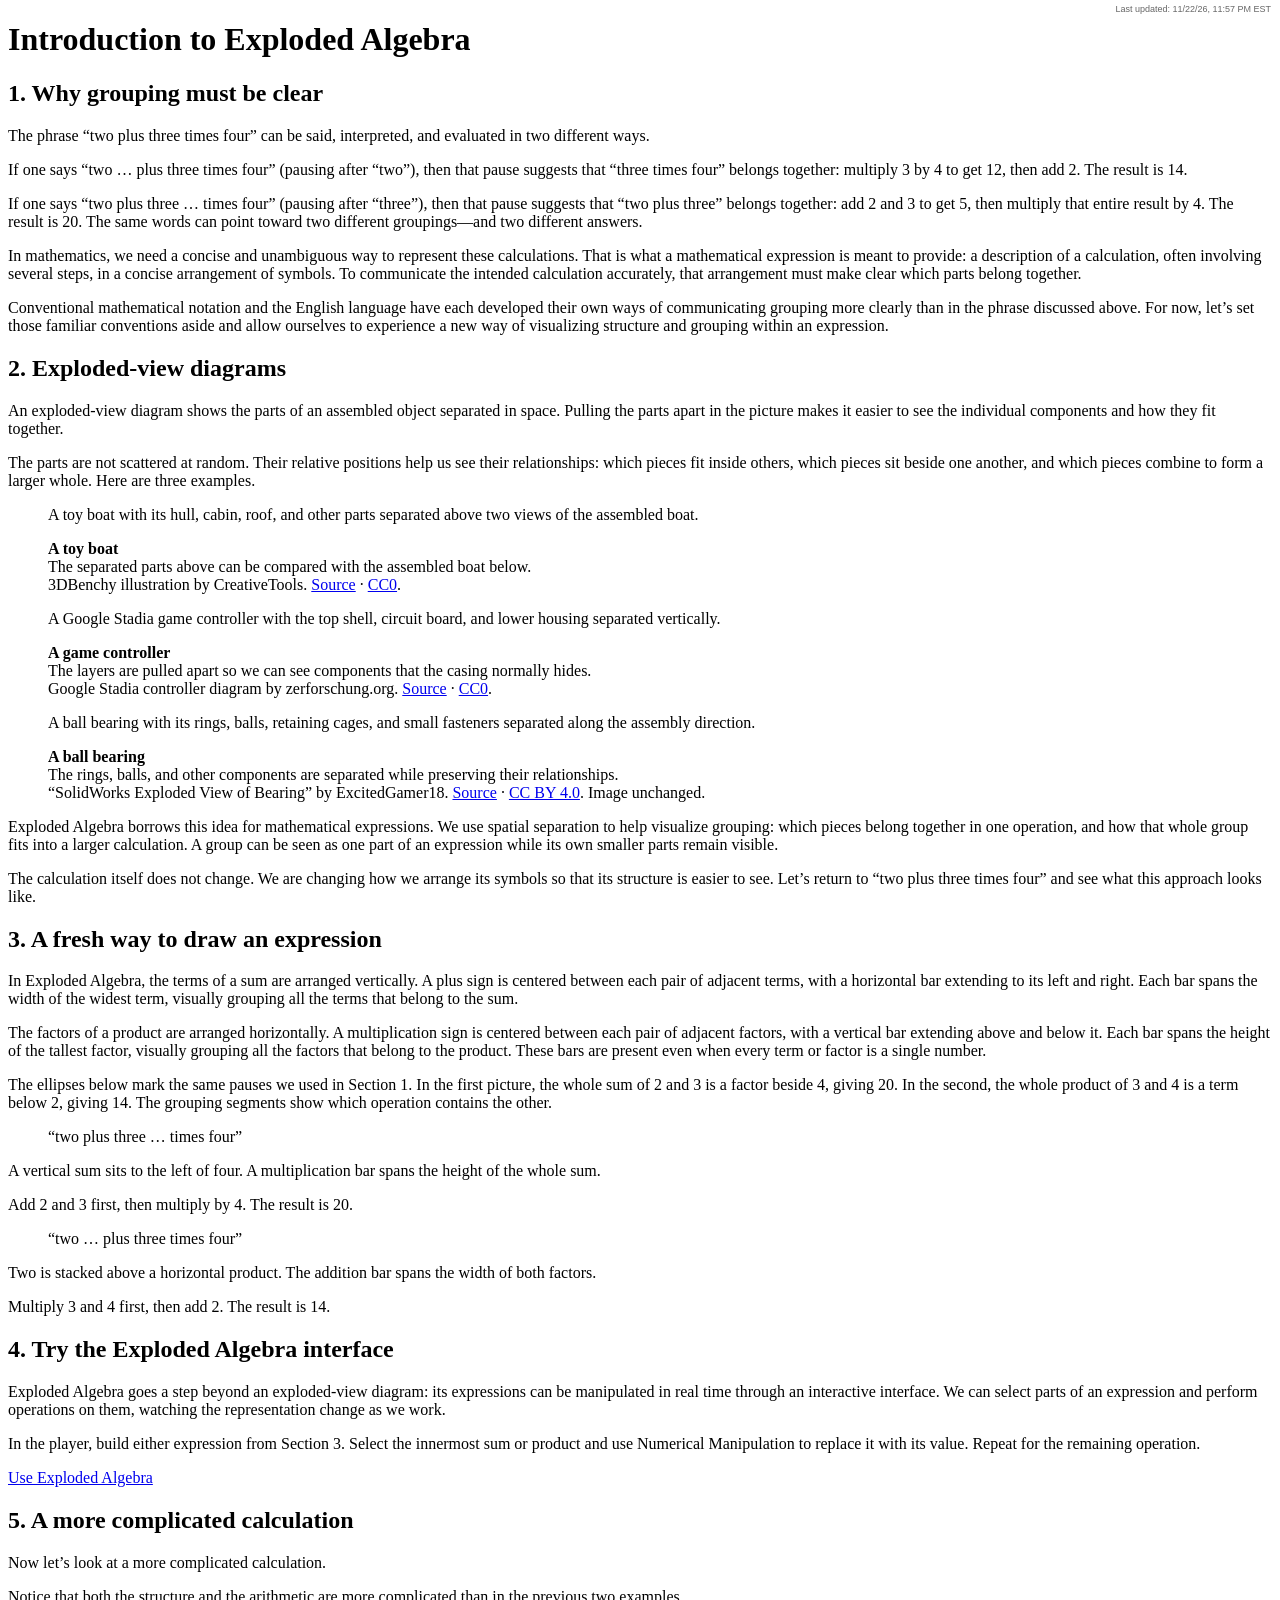
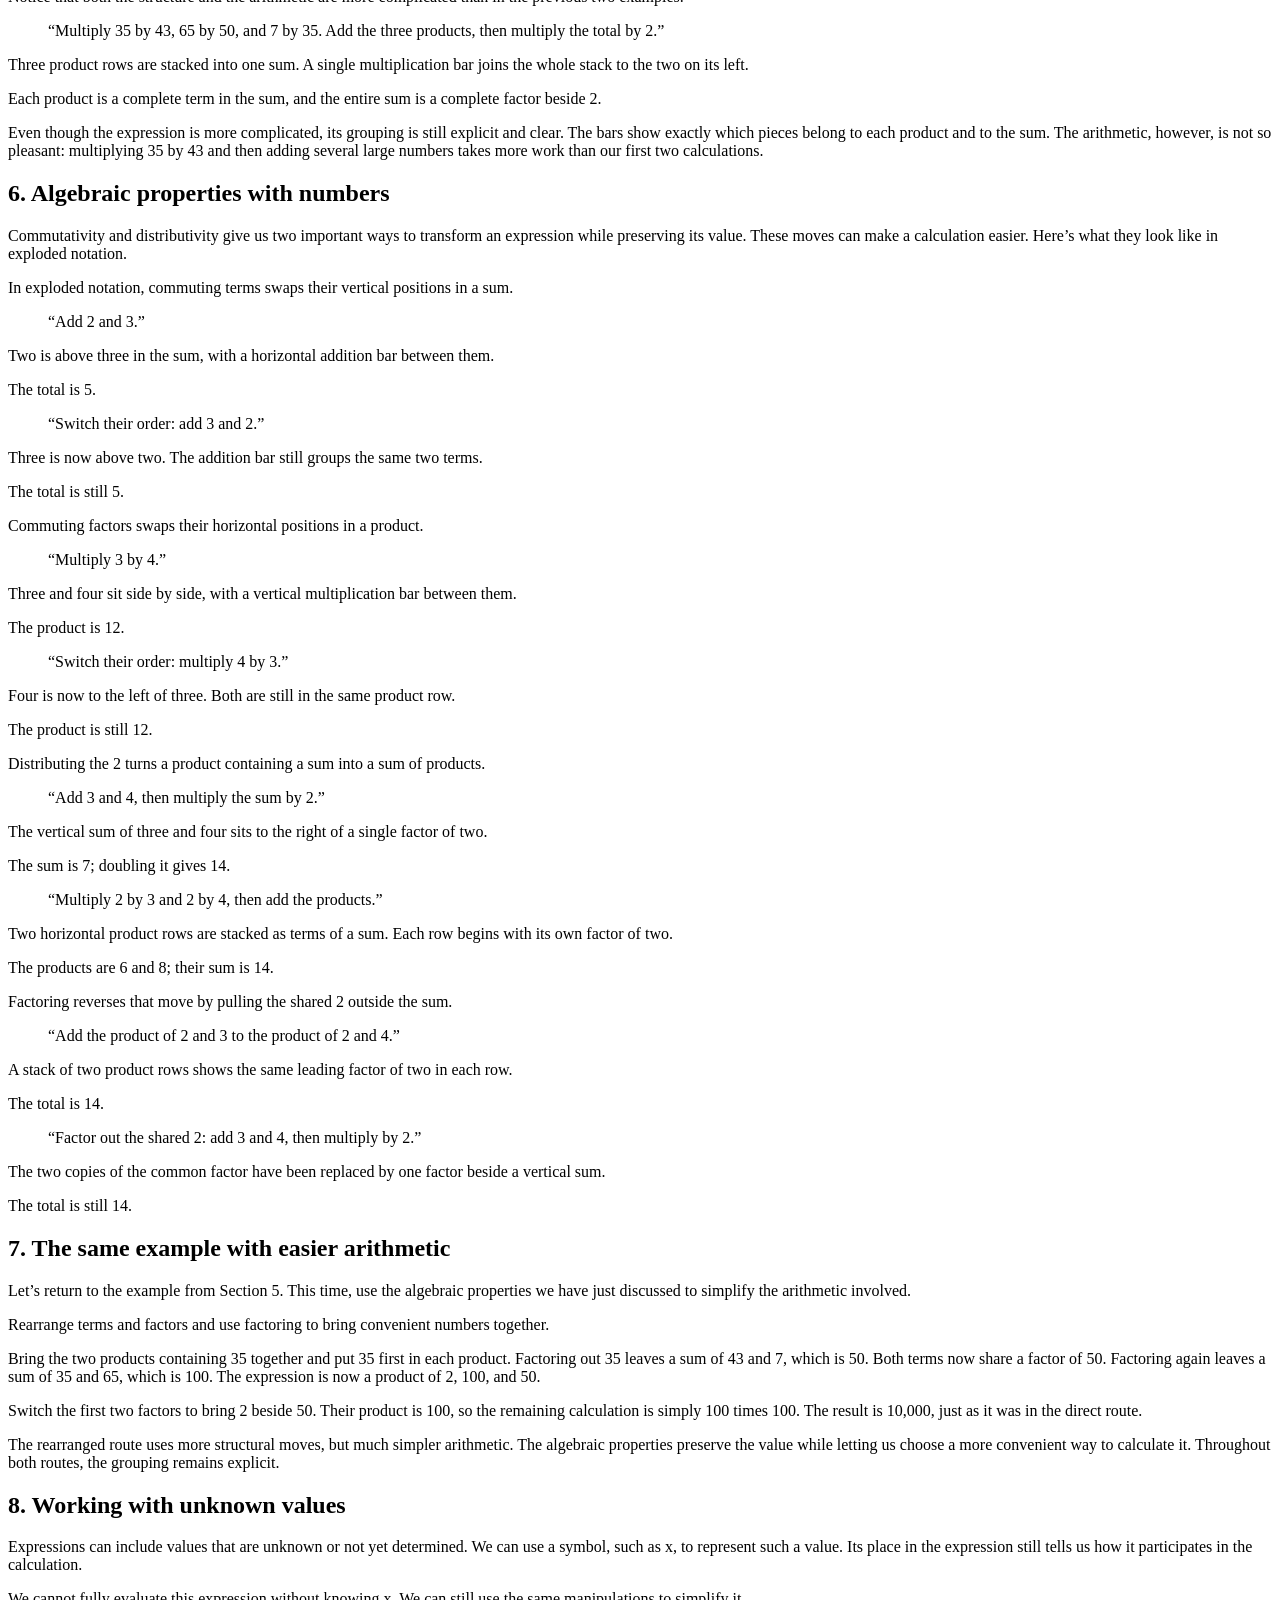
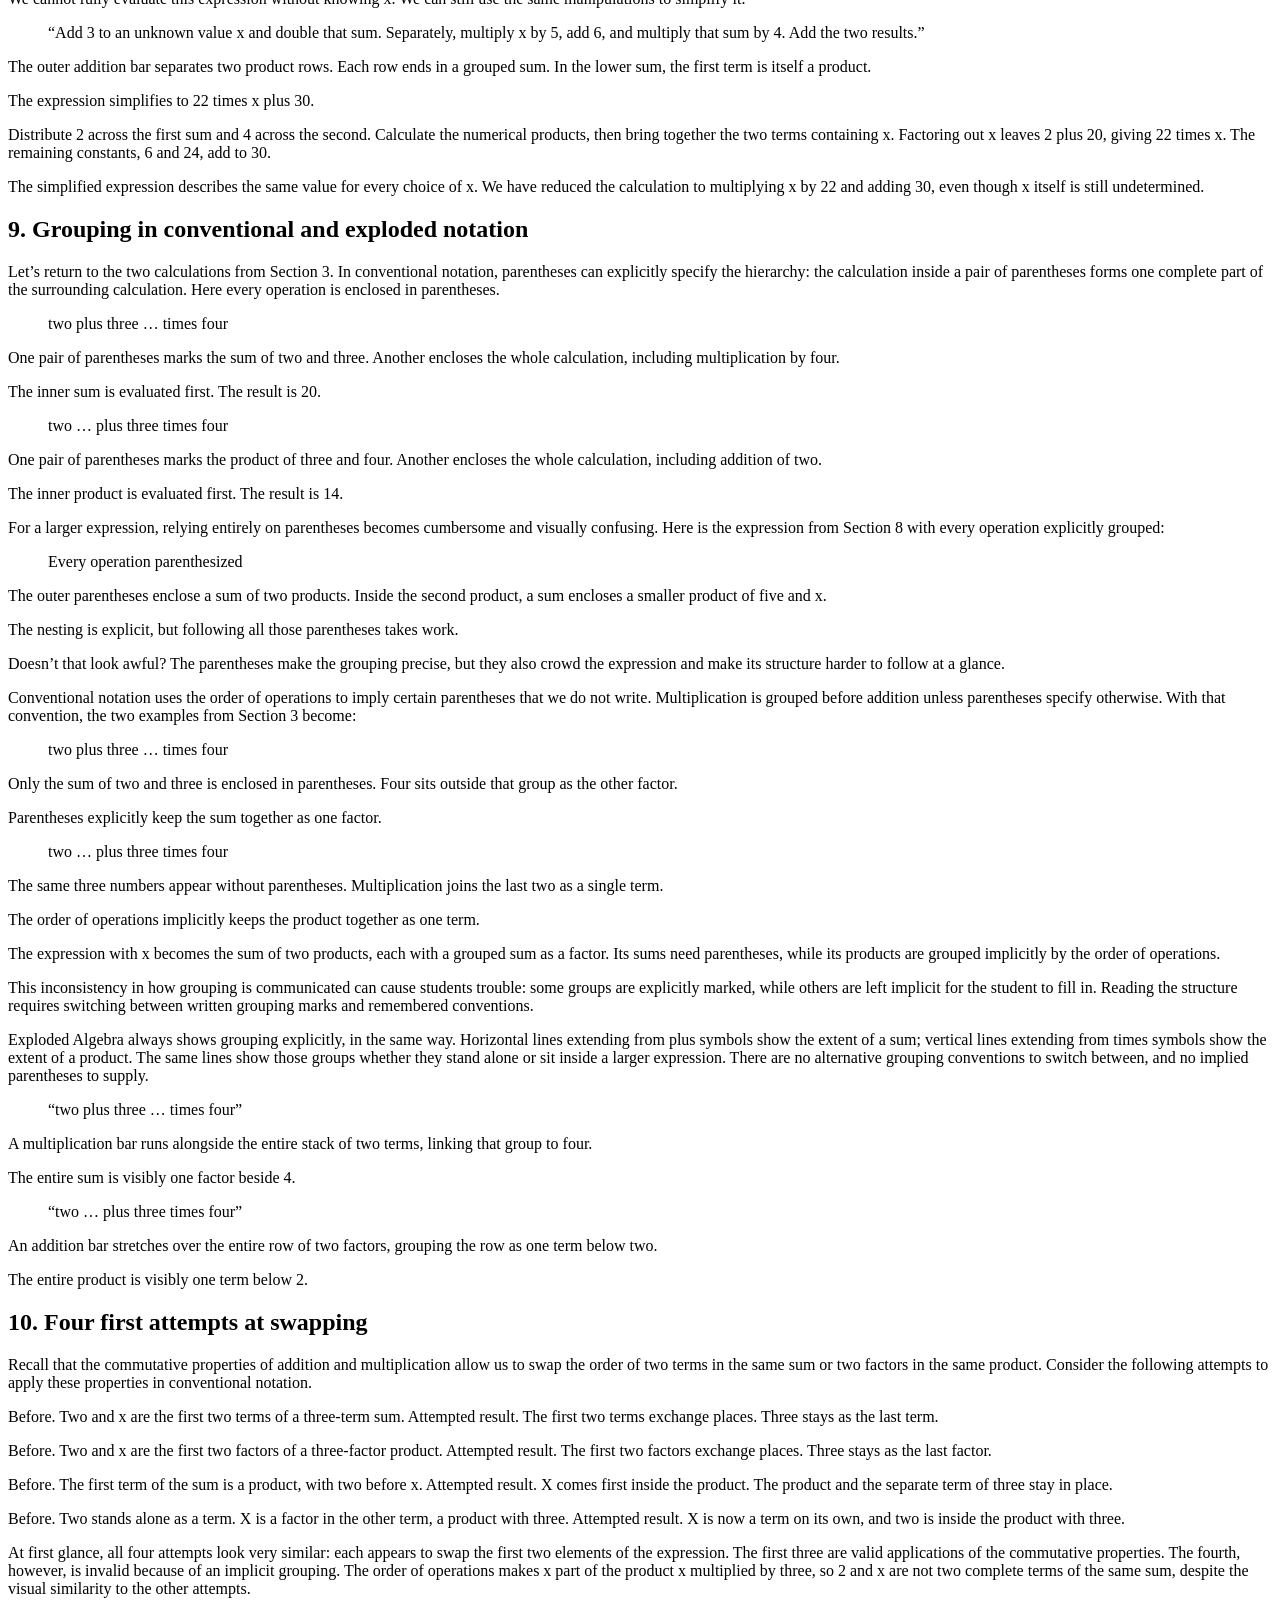
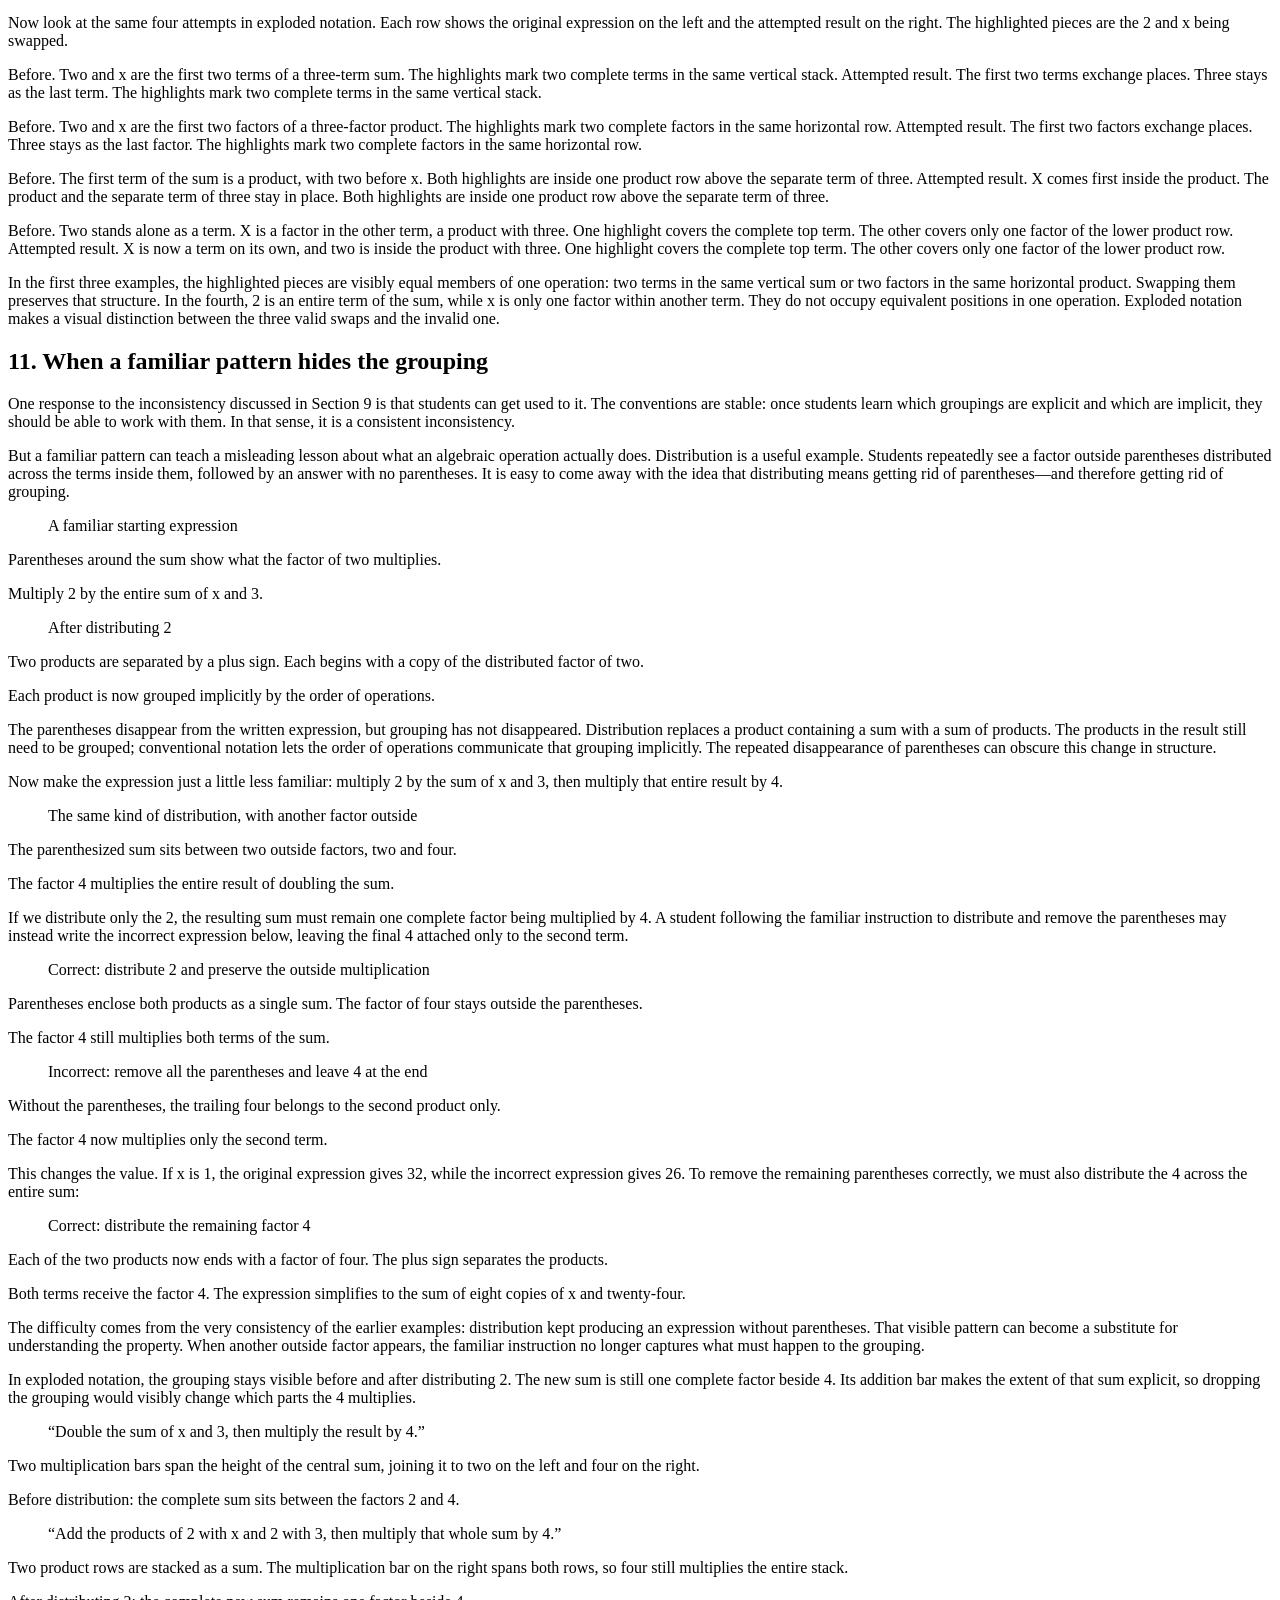
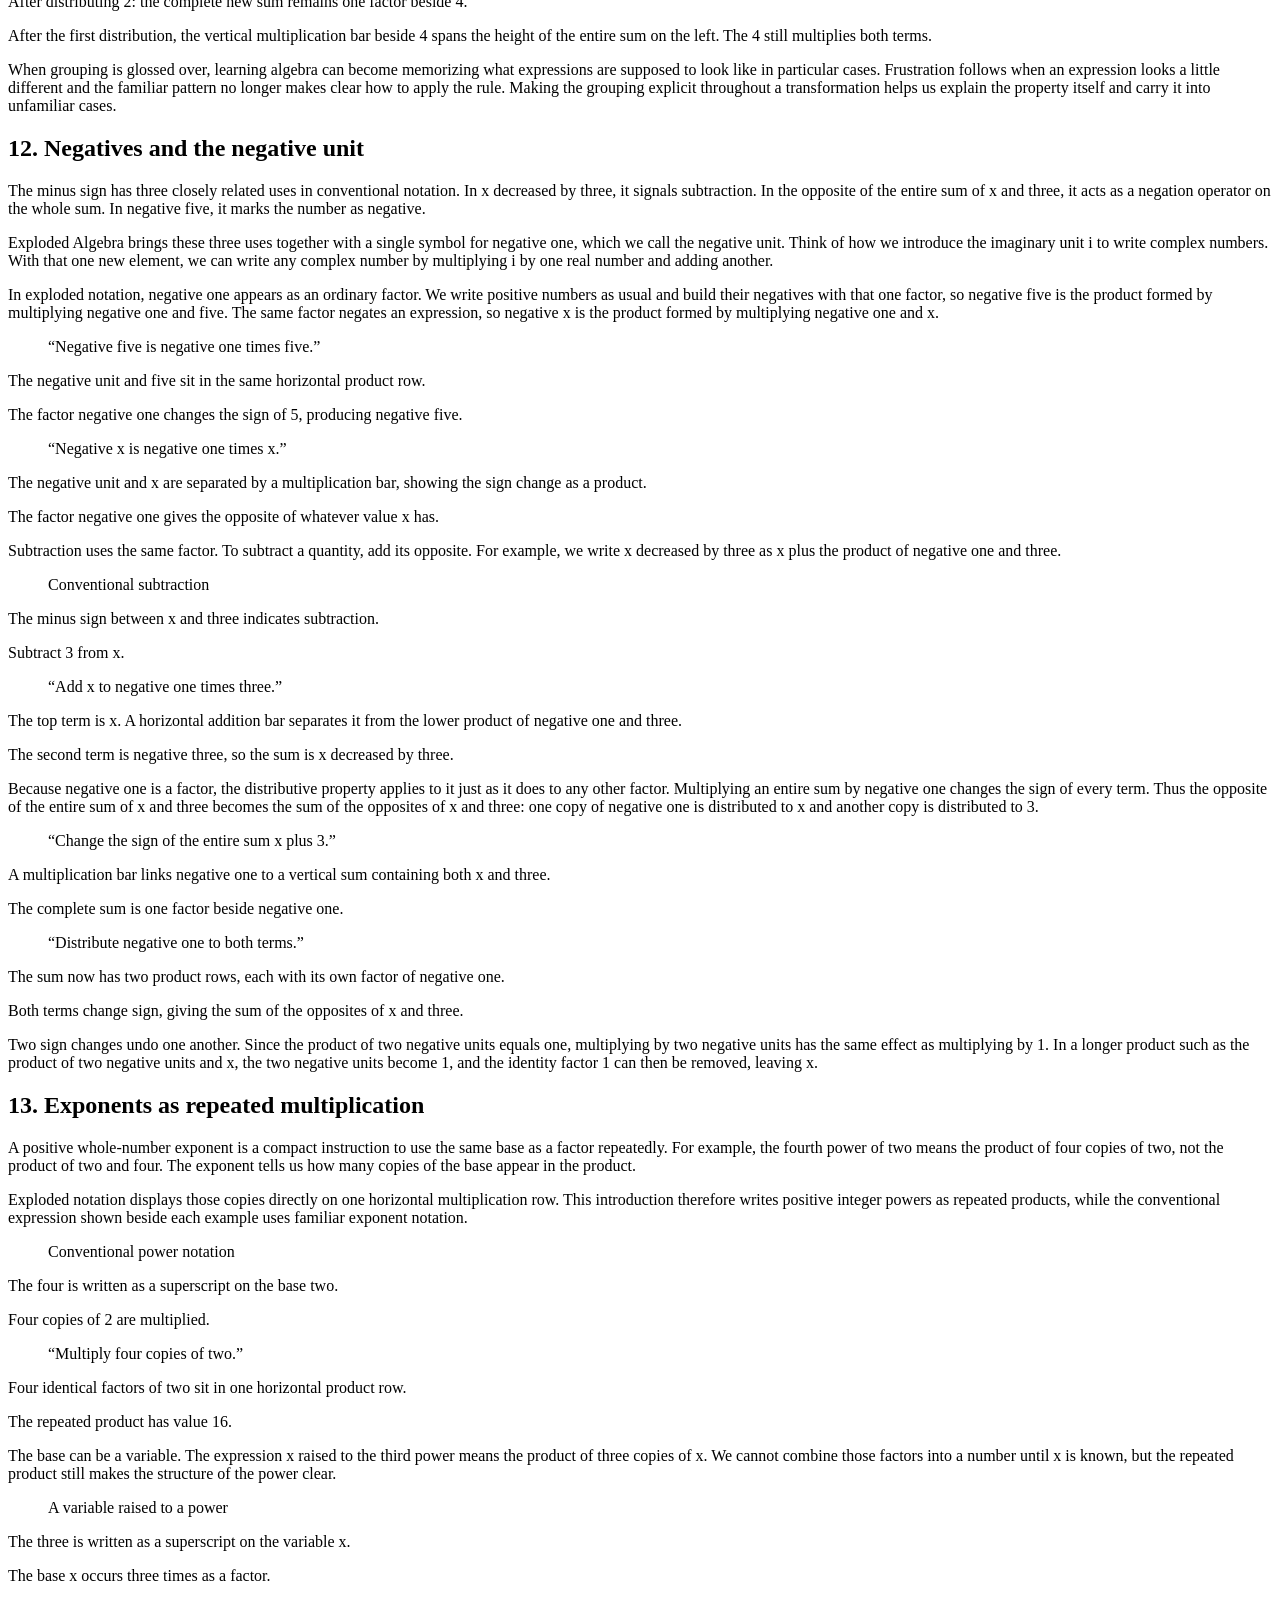
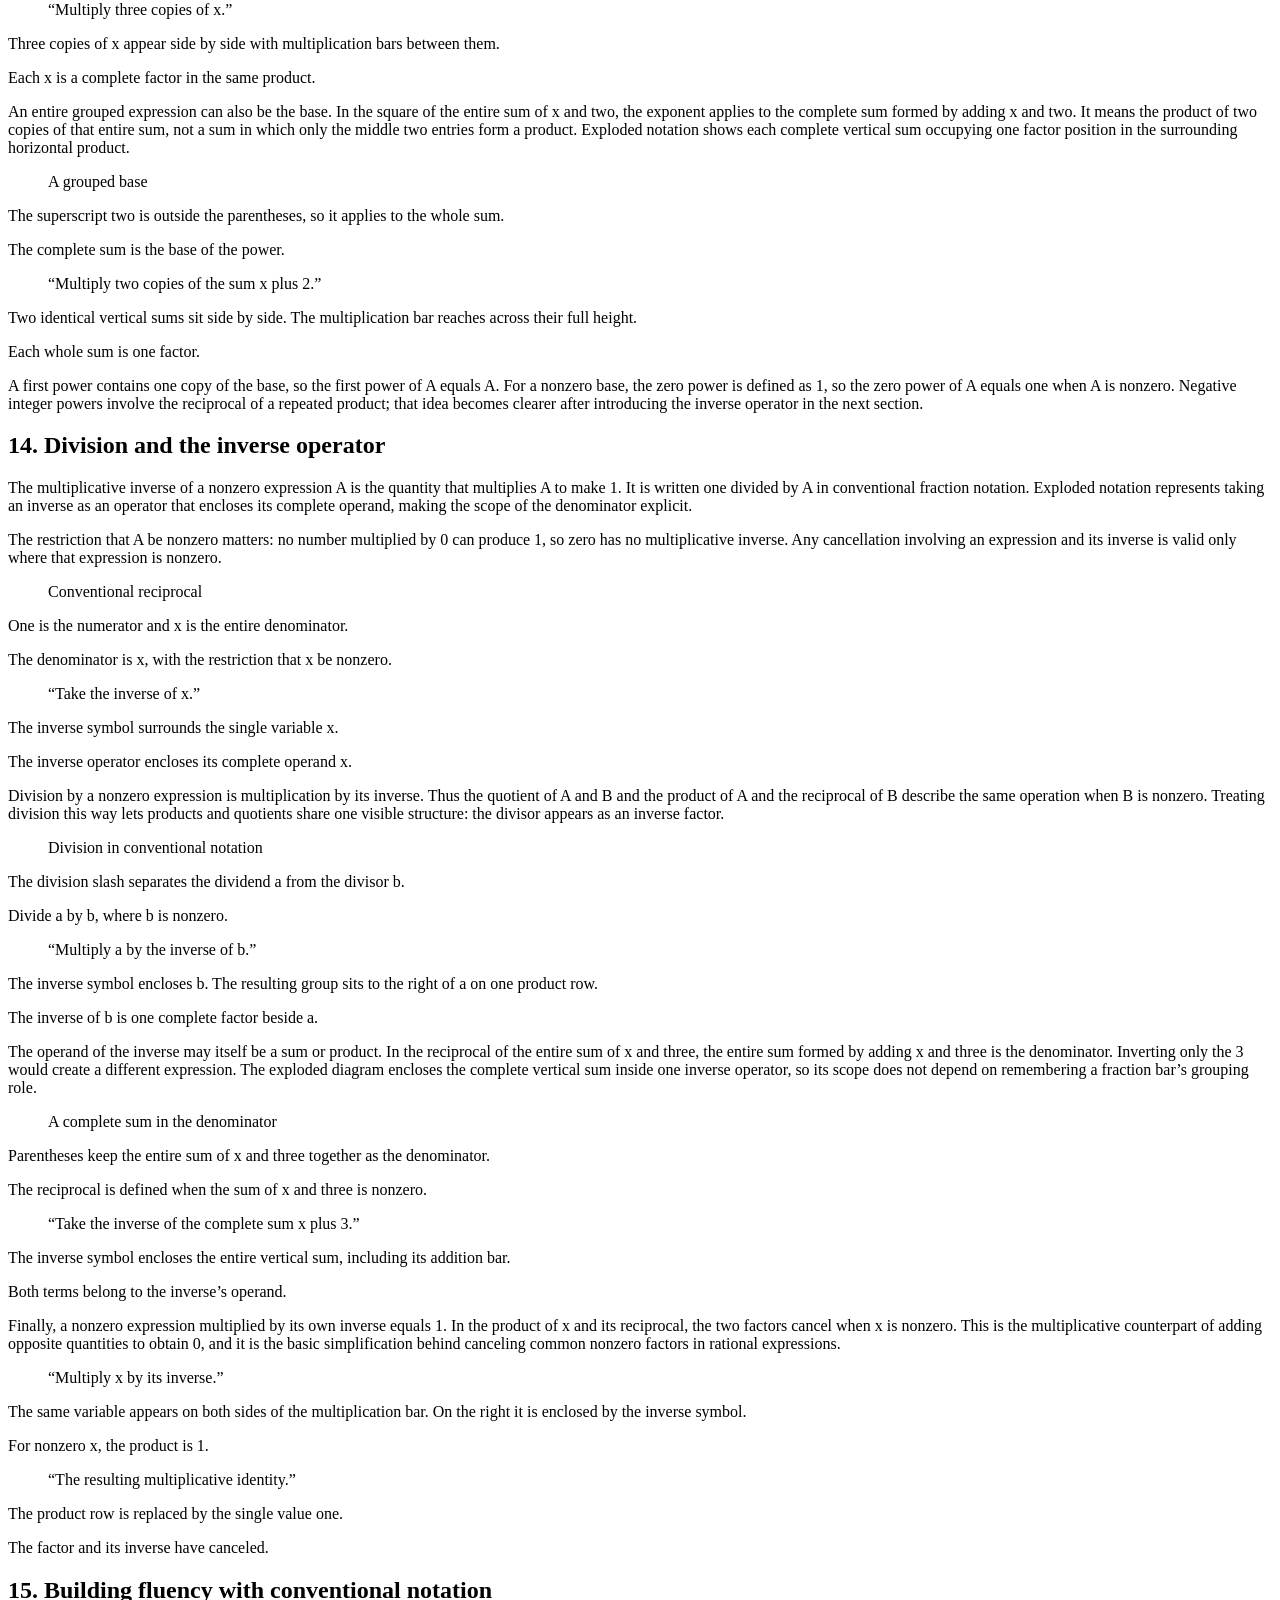
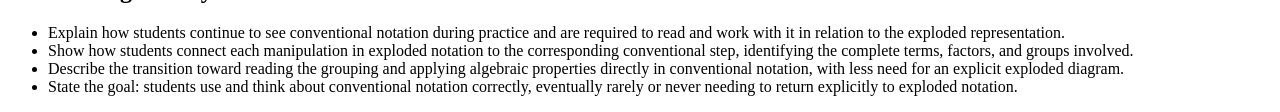
<file: Introduction-read-aloud.html>
<!DOCTYPE html>
<html lang="en">
<head>
<meta charset="UTF-8">
<meta name="viewport" content="width=device-width, initial-scale=1.0">
<title>Introduction to Exploded Algebra — Read-aloud version</title>
<link rel="stylesheet" href="last-updated.css?v=20260923-top-right">
</head>
<body>
<!-- Keep this text in sync with the narrative and descriptions in Introduction.html. -->
<main>
<h1>Introduction to Exploded Algebra</h1>
<section id="grouping"><h2>1. Why grouping must be clear</h2>
<p>The phrase “two plus three times four” can be said, interpreted, and evaluated in two different ways.</p>
<p>If one says “two … plus three times four” (pausing after “two”), then that pause suggests that “three times four” belongs together: multiply 3 by 4 to get 12, then add 2. The result is 14.</p>
<p>If one says “two plus three … times four” (pausing after “three”), then that pause suggests that “two plus three” belongs together: add 2 and 3 to get 5, then multiply that entire result by 4. The result is 20. The same words can point toward two different groupings—and two different answers.</p>
<p>In mathematics, we need a concise and unambiguous way to represent these calculations. That is what a mathematical expression is meant to provide: a description of a calculation, often involving several steps, in a concise arrangement of symbols. To communicate the intended calculation accurately, that arrangement must make clear which parts belong together.</p>
<p>Conventional mathematical notation and the English language have each developed their own ways of communicating grouping more clearly than in the phrase discussed above. For now, let’s set those familiar conventions aside and allow ourselves to experience a new way of visualizing structure and grouping within an expression.</p>
</section>
<section id="exploded-view-diagrams-section"><h2>2. Exploded-view diagrams</h2>
<p>An exploded-view diagram shows the parts of an assembled object separated in space. Pulling the parts apart in the picture makes it easier to see the individual components and how they fit together.</p>
<p>The parts are not scattered at random. Their relative positions help us see their relationships: which pieces fit inside others, which pieces sit beside one another, and which pieces combine to form a larger whole. Here are three examples.</p>
<figure>
<p>A toy boat with its hull, cabin, roof, and other parts separated above two views of the assembled boat.</p>
<figcaption><strong>A toy boat</strong><br>The separated parts above can be compared with the assembled boat below.
<br>3DBenchy illustration by CreativeTools. <a href="https://commons.wikimedia.org/wiki/File:3DBenchy_multi-part_exploded_view_illustration.jpg">Source</a> · <a href="https://creativecommons.org/publicdomain/zero/1.0/">CC0</a>.
</figcaption>
</figure>
<figure>
<p>A Google Stadia game controller with the top shell, circuit board, and lower housing separated vertically.</p>
<figcaption><strong>A game controller</strong><br>The layers are pulled apart so we can see components that the casing normally hides.
<br>Google Stadia controller diagram by zerforschung.org. <a href="https://commons.wikimedia.org/wiki/File:Exploded-view-drawing_Google_Stadia_Controller_(transparent_bg).png">Source</a> · <a href="https://creativecommons.org/publicdomain/zero/1.0/">CC0</a>.
</figcaption>
</figure>
<figure>
<p>A ball bearing with its rings, balls, retaining cages, and small fasteners separated along the assembly direction.</p>
<figcaption><strong>A ball bearing</strong><br>The rings, balls, and other components are separated while preserving their relationships.
<br>“SolidWorks Exploded View of Bearing” by ExcitedGamer18. <a href="https://commons.wikimedia.org/wiki/File:SolidWorks_Exploded_View_of_Bearing.png">Source</a> · <a href="https://creativecommons.org/licenses/by/4.0/">CC BY 4.0</a>. Image unchanged.
</figcaption>
</figure>
<p>Exploded Algebra borrows this idea for mathematical expressions. We use spatial separation to help visualize grouping: which pieces belong together in one operation, and how that whole group fits into a larger calculation. A group can be seen as one part of an expression while its own smaller parts remain visible.</p>
<p>The calculation itself does not change. We are changing how we arrange its symbols so that its structure is easier to see. Let’s return to “two plus three times four” and see what this approach looks like.</p>
</section>
<section><h2>3. A fresh way to draw an expression</h2>
<p>In Exploded Algebra, the terms of a sum are arranged vertically. A plus sign is centered between each pair of adjacent terms, with a horizontal bar extending to its left and right. Each bar spans the width of the widest term, visually grouping all the terms that belong to the sum.</p>
<p>The factors of a product are arranged horizontally. A multiplication sign is centered between each pair of adjacent factors, with a vertical bar extending above and below it. Each bar spans the height of the tallest factor, visually grouping all the factors that belong to the product. These bars are present even when every term or factor is a single number.</p>
<p>The ellipses below mark the same pauses we used in Section 1. In the first picture, the whole sum of 2 and 3 is a factor beside 4, giving 20. In the second, the whole product of 3 and 4 is a term below 2, giving 14. The grouping segments show which operation contains the other.</p>
<blockquote>“two plus three … times four”</blockquote>
<p>A vertical sum sits to the left of four. A multiplication bar spans the height of the whole sum.</p>
<p>Add 2 and 3 first, then multiply by 4. The result is 20.</p>
<blockquote>“two … plus three times four”</blockquote>
<p>Two is stacked above a horizontal product. The addition bar spans the width of both factors.</p>
<p>Multiply 3 and 4 first, then add 2. The result is 14.</p>
</section>
<section id="try-the-interface"><h2>4. Try the Exploded Algebra interface</h2>
<p>Exploded Algebra goes a step beyond an exploded-view diagram: its expressions can be manipulated in real time through an interactive interface. We can select parts of an expression and perform operations on them, watching the representation change as we work.</p>
<p>In the player, build either expression from Section 3. Select the innermost sum or product and use Numerical Manipulation to replace it with its value. Repeat for the remaining operation.</p>
<p><a href="exploded-algebra.html">Use Exploded Algebra</a></p>
</section>
<section id="easier-arithmetic"><h2>5. A more complicated calculation</h2>
<p>Now let’s look at a more complicated calculation.</p>
<p>Notice that both the structure and the arithmetic are more complicated than in the previous two examples.</p>
<blockquote>“Multiply 35 by 43, 65 by 50, and 7 by 35. Add the three products, then multiply the total by 2.”</blockquote>
<p>Three product rows are stacked into one sum. A single multiplication bar joins the whole stack to the two on its left.</p>
<p>Each product is a complete term in the sum, and the entire sum is a complete factor beside 2.</p>
<p>Even though the expression is more complicated, its grouping is still explicit and clear. The bars show exactly which pieces belong to each product and to the sum. The arithmetic, however, is not so pleasant: multiplying 35 by 43 and then adding several large numbers takes more work than our first two calculations.</p>
</section>
<section id="algebraic-properties"><h2>6. Algebraic properties with numbers</h2>
<p>Commutativity and distributivity give us two important ways to transform an expression while preserving its value. These moves can make a calculation easier. Here’s what they look like in exploded notation.</p>
<p>In exploded notation, commuting terms swaps their vertical positions in a sum.</p>
<blockquote>“Add 2 and 3.”</blockquote>
<p>Two is above three in the sum, with a horizontal addition bar between them.</p>
<p>The total is 5.</p>
<blockquote>“Switch their order: add 3 and 2.”</blockquote>
<p>Three is now above two. The addition bar still groups the same two terms.</p>
<p>The total is still 5.</p>
<p>Commuting factors swaps their horizontal positions in a product.</p>
<blockquote>“Multiply 3 by 4.”</blockquote>
<p>Three and four sit side by side, with a vertical multiplication bar between them.</p>
<p>The product is 12.</p>
<blockquote>“Switch their order: multiply 4 by 3.”</blockquote>
<p>Four is now to the left of three. Both are still in the same product row.</p>
<p>The product is still 12.</p>
<p>Distributing the 2 turns a product containing a sum into a sum of products.</p>
<blockquote>“Add 3 and 4, then multiply the sum by 2.”</blockquote>
<p>The vertical sum of three and four sits to the right of a single factor of two.</p>
<p>The sum is 7; doubling it gives 14.</p>
<blockquote>“Multiply 2 by 3 and 2 by 4, then add the products.”</blockquote>
<p>Two horizontal product rows are stacked as terms of a sum. Each row begins with its own factor of two.</p>
<p>The products are 6 and 8; their sum is 14.</p>
<p>Factoring reverses that move by pulling the shared 2 outside the sum.</p>
<blockquote>“Add the product of 2 and 3 to the product of 2 and 4.”</blockquote>
<p>A stack of two product rows shows the same leading factor of two in each row.</p>
<p>The total is 14.</p>
<blockquote>“Factor out the shared 2: add 3 and 4, then multiply by 2.”</blockquote>
<p>The two copies of the common factor have been replaced by one factor beside a vertical sum.</p>
<p>The total is still 14.</p>
</section>
<section id="easier-arithmetic-rearranged"><h2>7. The same example with easier arithmetic</h2>
<p>Let’s return to the example from Section 5. This time, use the algebraic properties we have just discussed to simplify the arithmetic involved.</p>
<p>Rearrange terms and factors and use factoring to bring convenient numbers together.</p>
<p>Bring the two products containing 35 together and put 35 first in each product. Factoring out 35 leaves a sum of 43 and 7, which is 50. Both terms now share a factor of 50. Factoring again leaves a sum of 35 and 65, which is 100. The expression is now a product of 2, 100, and 50.</p>
<p>Switch the first two factors to bring 2 beside 50. Their product is 100, so the remaining calculation is simply 100 times 100. The result is 10,000, just as it was in the direct route.</p>
<p>The rearranged route uses more structural moves, but much simpler arithmetic. The algebraic properties preserve the value while letting us choose a more convenient way to calculate it. Throughout both routes, the grouping remains explicit.</p>
</section>
<section id="unknown-values"><h2>8. Working with unknown values</h2>
<p>Expressions can include values that are unknown or not yet determined. We can use a symbol, such as x, to represent such a value. Its place in the expression still tells us how it participates in the calculation.</p>
<p>We cannot fully evaluate this expression without knowing x. We can still use the same manipulations to simplify it.</p>
<blockquote>“Add 3 to an unknown value x and double that sum. Separately, multiply x by 5, add 6, and multiply that sum by 4. Add the two results.”</blockquote>
<p>The outer addition bar separates two product rows. Each row ends in a grouped sum. In the lower sum, the first term is itself a product.</p>
<p>The expression simplifies to 22 times x plus 30.</p>
<p>Distribute 2 across the first sum and 4 across the second. Calculate the numerical products, then bring together the two terms containing x. Factoring out x leaves 2 plus 20, giving 22 times x. The remaining constants, 6 and 24, add to 30.</p>
<p>The simplified expression describes the same value for every choice of x. We have reduced the calculation to multiplying x by 22 and adding 30, even though x itself is still undetermined.</p>
</section>
<section id="conventional-comparison"><h2>9. Grouping in conventional and exploded notation</h2>
<p>Let’s return to the two calculations from Section 3. In conventional notation, parentheses can explicitly specify the hierarchy: the calculation inside a pair of parentheses forms one complete part of the surrounding calculation. Here every operation is enclosed in parentheses.</p>
<blockquote>two plus three … times four</blockquote>
<p>One pair of parentheses marks the sum of two and three. Another encloses the whole calculation, including multiplication by four.</p>
<p>The inner sum is evaluated first. The result is 20.</p>
<blockquote>two … plus three times four</blockquote>
<p>One pair of parentheses marks the product of three and four. Another encloses the whole calculation, including addition of two.</p>
<p>The inner product is evaluated first. The result is 14.</p>
<p>For a larger expression, relying entirely on parentheses becomes cumbersome and visually confusing. Here is the expression from Section 8 with every operation explicitly grouped:</p>
<blockquote>Every operation parenthesized</blockquote>
<p>The outer parentheses enclose a sum of two products. Inside the second product, a sum encloses a smaller product of five and x.</p>
<p>The nesting is explicit, but following all those parentheses takes work.</p>
<p>Doesn’t that look awful? The parentheses make the grouping precise, but they also crowd the expression and make its structure harder to follow at a glance.</p>
<p>Conventional notation uses the order of operations to imply certain parentheses that we do not write. Multiplication is grouped before addition unless parentheses specify otherwise. With that convention, the two examples from Section 3 become:</p>
<blockquote>two plus three … times four</blockquote>
<p>Only the sum of two and three is enclosed in parentheses. Four sits outside that group as the other factor.</p>
<p>Parentheses explicitly keep the sum together as one factor.</p>
<blockquote>two … plus three times four</blockquote>
<p>The same three numbers appear without parentheses. Multiplication joins the last two as a single term.</p>
<p>The order of operations implicitly keeps the product together as one term.</p>
<p>The expression with x becomes the sum of two products, each with a grouped sum as a factor. Its sums need parentheses, while its products are grouped implicitly by the order of operations.</p>
<p>This inconsistency in how grouping is communicated can cause students trouble: some groups are explicitly marked, while others are left implicit for the student to fill in. Reading the structure requires switching between written grouping marks and remembered conventions.</p>
<p>Exploded Algebra always shows grouping explicitly, in the same way. Horizontal lines extending from plus symbols show the extent of a sum; vertical lines extending from times symbols show the extent of a product. The same lines show those groups whether they stand alone or sit inside a larger expression. There are no alternative grouping conventions to switch between, and no implied parentheses to supply.</p>
<blockquote>“two plus three … times four”</blockquote>
<p>A multiplication bar runs alongside the entire stack of two terms, linking that group to four.</p>
<p>The entire sum is visibly one factor beside 4.</p>
<blockquote>“two … plus three times four”</blockquote>
<p>An addition bar stretches over the entire row of two factors, grouping the row as one term below two.</p>
<p>The entire product is visibly one term below 2.</p>
</section>
<section id="four-swaps"><h2>10. Four first attempts at swapping</h2>
<p>Recall that the commutative properties of addition and multiplication allow us to swap the order of two terms in the same sum or two factors in the same product. Consider the following attempts to apply these properties in conventional notation.</p>
<p>Before. Two and x are the first two terms of a three-term sum. Attempted result. The first two terms exchange places. Three stays as the last term.</p>
<p>Before. Two and x are the first two factors of a three-factor product. Attempted result. The first two factors exchange places. Three stays as the last factor.</p>
<p>Before. The first term of the sum is a product, with two before x. Attempted result. X comes first inside the product. The product and the separate term of three stay in place.</p>
<p>Before. Two stands alone as a term. X is a factor in the other term, a product with three. Attempted result. X is now a term on its own, and two is inside the product with three.</p>
<p>At first glance, all four attempts look very similar: each appears to swap the first two elements of the expression. The first three are valid applications of the commutative properties. The fourth, however, is invalid because of an implicit grouping. The order of operations makes x part of the product x multiplied by three, so 2 and x are not two complete terms of the same sum, despite the visual similarity to the other attempts.</p>
<p>Now look at the same four attempts in exploded notation. Each row shows the original expression on the left and the attempted result on the right. The highlighted pieces are the 2 and x being swapped.</p>
<p>Before. Two and x are the first two terms of a three-term sum. The highlights mark two complete terms in the same vertical stack. Attempted result. The first two terms exchange places. Three stays as the last term. The highlights mark two complete terms in the same vertical stack.</p>
<p>Before. Two and x are the first two factors of a three-factor product. The highlights mark two complete factors in the same horizontal row. Attempted result. The first two factors exchange places. Three stays as the last factor. The highlights mark two complete factors in the same horizontal row.</p>
<p>Before. The first term of the sum is a product, with two before x. Both highlights are inside one product row above the separate term of three. Attempted result. X comes first inside the product. The product and the separate term of three stay in place. Both highlights are inside one product row above the separate term of three.</p>
<p>Before. Two stands alone as a term. X is a factor in the other term, a product with three. One highlight covers the complete top term. The other covers only one factor of the lower product row. Attempted result. X is now a term on its own, and two is inside the product with three. One highlight covers the complete top term. The other covers only one factor of the lower product row.</p>
<p>In the first three examples, the highlighted pieces are visibly equal members of one operation: two terms in the same vertical sum or two factors in the same horizontal product. Swapping them preserves that structure. In the fourth, 2 is an entire term of the sum, while x is only one factor within another term. They do not occupy equivalent positions in one operation. Exploded notation makes a visual distinction between the three valid swaps and the invalid one.</p>
</section>
<section id="familiar-patterns"><h2>11. When a familiar pattern hides the grouping</h2>
<p>One response to the inconsistency discussed in Section 9 is that students can get used to it. The conventions are stable: once students learn which groupings are explicit and which are implicit, they should be able to work with them. In that sense, it is a consistent inconsistency.</p>
<p>But a familiar pattern can teach a misleading lesson about what an algebraic operation actually does. Distribution is a useful example. Students repeatedly see a factor outside parentheses distributed across the terms inside them, followed by an answer with no parentheses. It is easy to come away with the idea that distributing means getting rid of parentheses—and therefore getting rid of grouping.</p>
<blockquote>A familiar starting expression</blockquote>
<p>Parentheses around the sum show what the factor of two multiplies.</p>
<p>Multiply 2 by the entire sum of x and 3.</p>
<blockquote>After distributing 2</blockquote>
<p>Two products are separated by a plus sign. Each begins with a copy of the distributed factor of two.</p>
<p>Each product is now grouped implicitly by the order of operations.</p>
<p>The parentheses disappear from the written expression, but grouping has not disappeared. Distribution replaces a product containing a sum with a sum of products. The products in the result still need to be grouped; conventional notation lets the order of operations communicate that grouping implicitly. The repeated disappearance of parentheses can obscure this change in structure.</p>
<p>Now make the expression just a little less familiar: multiply 2 by the sum of x and 3, then multiply that entire result by 4.</p>
<blockquote>The same kind of distribution, with another factor outside</blockquote>
<p>The parenthesized sum sits between two outside factors, two and four.</p>
<p>The factor 4 multiplies the entire result of doubling the sum.</p>
<p>If we distribute only the 2, the resulting sum must remain one complete factor being multiplied by 4. A student following the familiar instruction to distribute and remove the parentheses may instead write the incorrect expression below, leaving the final 4 attached only to the second term.</p>
<blockquote>Correct: distribute 2 and preserve the outside multiplication</blockquote>
<p>Parentheses enclose both products as a single sum. The factor of four stays outside the parentheses.</p>
<p>The factor 4 still multiplies both terms of the sum.</p>
<blockquote>Incorrect: remove all the parentheses and leave 4 at the end</blockquote>
<p>Without the parentheses, the trailing four belongs to the second product only.</p>
<p>The factor 4 now multiplies only the second term.</p>
<p>This changes the value. If x is 1, the original expression gives 32, while the incorrect expression gives 26. To remove the remaining parentheses correctly, we must also distribute the 4 across the entire sum:</p>
<blockquote>Correct: distribute the remaining factor 4</blockquote>
<p>Each of the two products now ends with a factor of four. The plus sign separates the products.</p>
<p>Both terms receive the factor 4. The expression simplifies to the sum of eight copies of x and twenty-four.</p>
<p>The difficulty comes from the very consistency of the earlier examples: distribution kept producing an expression without parentheses. That visible pattern can become a substitute for understanding the property. When another outside factor appears, the familiar instruction no longer captures what must happen to the grouping.</p>
<p>In exploded notation, the grouping stays visible before and after distributing 2. The new sum is still one complete factor beside 4. Its addition bar makes the extent of that sum explicit, so dropping the grouping would visibly change which parts the 4 multiplies.</p>
<blockquote>“Double the sum of x and 3, then multiply the result by 4.”</blockquote>
<p>Two multiplication bars span the height of the central sum, joining it to two on the left and four on the right.</p>
<p>Before distribution: the complete sum sits between the factors 2 and 4.</p>
<blockquote>“Add the products of 2 with x and 2 with 3, then multiply that whole sum by 4.”</blockquote>
<p>Two product rows are stacked as a sum. The multiplication bar on the right spans both rows, so four still multiplies the entire stack.</p>
<p>After distributing 2: the complete new sum remains one factor beside 4.</p>
<p>After the first distribution, the vertical multiplication bar beside 4 spans the height of the entire sum on the left. The 4 still multiplies both terms.</p>
<p>When grouping is glossed over, learning algebra can become memorizing what expressions are supposed to look like in particular cases. Frustration follows when an expression looks a little different and the familiar pattern no longer makes clear how to apply the rule. Making the grouping explicit throughout a transformation helps us explain the property itself and carry it into unfamiliar cases.</p>
</section>
<section id="negative-unit"><h2>12. Negatives and the negative unit</h2>
<p>The minus sign has three closely related uses in conventional notation. In x decreased by three, it signals subtraction. In the opposite of the entire sum of x and three, it acts as a negation operator on the whole sum. In negative five, it marks the number as negative.</p>
<p>Exploded Algebra brings these three uses together with a single symbol for negative one, which we call the negative unit. Think of how we introduce the imaginary unit i to write complex numbers. With that one new element, we can write any complex number by multiplying i by one real number and adding another.</p>
<p>In exploded notation, negative one appears as an ordinary factor. We write positive numbers as usual and build their negatives with that one factor, so negative five is the product formed by multiplying negative one and five. The same factor negates an expression, so negative x is the product formed by multiplying negative one and x.</p>
<blockquote>“Negative five is negative one times five.”</blockquote>
<p>The negative unit and five sit in the same horizontal product row.</p>
<p>The factor negative one changes the sign of 5, producing negative five.</p>
<blockquote>“Negative x is negative one times x.”</blockquote>
<p>The negative unit and x are separated by a multiplication bar, showing the sign change as a product.</p>
<p>The factor negative one gives the opposite of whatever value x has.</p>
<p>Subtraction uses the same factor. To subtract a quantity, add its opposite. For example, we write x decreased by three as x plus the product of negative one and three.</p>
<blockquote>Conventional subtraction</blockquote>
<p>The minus sign between x and three indicates subtraction.</p>
<p>Subtract 3 from x.</p>
<blockquote>“Add x to negative one times three.”</blockquote>
<p>The top term is x. A horizontal addition bar separates it from the lower product of negative one and three.</p>
<p>The second term is negative three, so the sum is x decreased by three.</p>
<p>Because negative one is a factor, the distributive property applies to it just as it does to any other factor. Multiplying an entire sum by negative one changes the sign of every term. Thus the opposite of the entire sum of x and three becomes the sum of the opposites of x and three: one copy of negative one is distributed to x and another copy is distributed to 3.</p>
<blockquote>“Change the sign of the entire sum x plus 3.”</blockquote>
<p>A multiplication bar links negative one to a vertical sum containing both x and three.</p>
<p>The complete sum is one factor beside negative one.</p>
<blockquote>“Distribute negative one to both terms.”</blockquote>
<p>The sum now has two product rows, each with its own factor of negative one.</p>
<p>Both terms change sign, giving the sum of the opposites of x and three.</p>
<p>Two sign changes undo one another. Since the product of two negative units equals one, multiplying by two negative units has the same effect as multiplying by 1. In a longer product such as the product of two negative units and x, the two negative units become 1, and the identity factor 1 can then be removed, leaving x.</p>
</section>
<section id="repeated-multiplication"><h2>13. Exponents as repeated multiplication</h2>
<p>A positive whole-number exponent is a compact instruction to use the same base as a factor repeatedly. For example, the fourth power of two means the product of four copies of two, not the product of two and four. The exponent tells us how many copies of the base appear in the product.</p>
<p>Exploded notation displays those copies directly on one horizontal multiplication row. This introduction therefore writes positive integer powers as repeated products, while the conventional expression shown beside each example uses familiar exponent notation.</p>
<blockquote>Conventional power notation</blockquote>
<p>The four is written as a superscript on the base two.</p>
<p>Four copies of 2 are multiplied.</p>
<blockquote>“Multiply four copies of two.”</blockquote>
<p>Four identical factors of two sit in one horizontal product row.</p>
<p>The repeated product has value 16.</p>
<p>The base can be a variable. The expression x raised to the third power means the product of three copies of x. We cannot combine those factors into a number until x is known, but the repeated product still makes the structure of the power clear.</p>
<blockquote>A variable raised to a power</blockquote>
<p>The three is written as a superscript on the variable x.</p>
<p>The base x occurs three times as a factor.</p>
<blockquote>“Multiply three copies of x.”</blockquote>
<p>Three copies of x appear side by side with multiplication bars between them.</p>
<p>Each x is a complete factor in the same product.</p>
<p>An entire grouped expression can also be the base. In the square of the entire sum of x and two, the exponent applies to the complete sum formed by adding x and two. It means the product of two copies of that entire sum, not a sum in which only the middle two entries form a product. Exploded notation shows each complete vertical sum occupying one factor position in the surrounding horizontal product.</p>
<blockquote>A grouped base</blockquote>
<p>The superscript two is outside the parentheses, so it applies to the whole sum.</p>
<p>The complete sum is the base of the power.</p>
<blockquote>“Multiply two copies of the sum x plus 2.”</blockquote>
<p>Two identical vertical sums sit side by side. The multiplication bar reaches across their full height.</p>
<p>Each whole sum is one factor.</p>
<p>A first power contains one copy of the base, so the first power of A equals A. For a nonzero base, the zero power is defined as 1, so the zero power of A equals one when A is nonzero. Negative integer powers involve the reciprocal of a repeated product; that idea becomes clearer after introducing the inverse operator in the next section.</p>
</section>
<section id="inverse-operator"><h2>14. Division and the inverse operator</h2>
<p>The multiplicative inverse of a nonzero expression A is the quantity that multiplies A to make 1. It is written one divided by A in conventional fraction notation. Exploded notation represents taking an inverse as an operator that encloses its complete operand, making the scope of the denominator explicit.</p>
<p>The restriction that A be nonzero matters: no number multiplied by 0 can produce 1, so zero has no multiplicative inverse. Any cancellation involving an expression and its inverse is valid only where that expression is nonzero.</p>
<blockquote>Conventional reciprocal</blockquote>
<p>One is the numerator and x is the entire denominator.</p>
<p>The denominator is x, with the restriction that x be nonzero.</p>
<blockquote>“Take the inverse of x.”</blockquote>
<p>The inverse symbol surrounds the single variable x.</p>
<p>The inverse operator encloses its complete operand x.</p>
<p>Division by a nonzero expression is multiplication by its inverse. Thus the quotient of A and B and the product of A and the reciprocal of B describe the same operation when B is nonzero. Treating division this way lets products and quotients share one visible structure: the divisor appears as an inverse factor.</p>
<blockquote>Division in conventional notation</blockquote>
<p>The division slash separates the dividend a from the divisor b.</p>
<p>Divide a by b, where b is nonzero.</p>
<blockquote>“Multiply a by the inverse of b.”</blockquote>
<p>The inverse symbol encloses b. The resulting group sits to the right of a on one product row.</p>
<p>The inverse of b is one complete factor beside a.</p>
<p>The operand of the inverse may itself be a sum or product. In the reciprocal of the entire sum of x and three, the entire sum formed by adding x and three is the denominator. Inverting only the 3 would create a different expression. The exploded diagram encloses the complete vertical sum inside one inverse operator, so its scope does not depend on remembering a fraction bar’s grouping role.</p>
<blockquote>A complete sum in the denominator</blockquote>
<p>Parentheses keep the entire sum of x and three together as the denominator.</p>
<p>The reciprocal is defined when the sum of x and three is nonzero.</p>
<blockquote>“Take the inverse of the complete sum x plus 3.”</blockquote>
<p>The inverse symbol encloses the entire vertical sum, including its addition bar.</p>
<p>Both terms belong to the inverse’s operand.</p>
<p>Finally, a nonzero expression multiplied by its own inverse equals 1. In the product of x and its reciprocal, the two factors cancel when x is nonzero. This is the multiplicative counterpart of adding opposite quantities to obtain 0, and it is the basic simplification behind canceling common nonzero factors in rational expressions.</p>
<blockquote>“Multiply x by its inverse.”</blockquote>
<p>The same variable appears on both sides of the multiplication bar. On the right it is enclosed by the inverse symbol.</p>
<p>For nonzero x, the product is 1.</p>
<blockquote>“The resulting multiplicative identity.”</blockquote>
<p>The product row is replaced by the single value one.</p>
<p>The factor and its inverse have canceled.</p>
</section>
<section id="conventional-fluency"><h2>15. Building fluency with conventional notation</h2>
<ul>
<li>Explain how students continue to see conventional notation during practice and are required to read and work with it in relation to the exploded representation.</li>
<li>Show how students connect each manipulation in exploded notation to the corresponding conventional step, identifying the complete terms, factors, and groups involved.</li>
<li>Describe the transition toward reading the grouping and applying algebraic properties directly in conventional notation, with less need for an explicit exploded diagram.</li>
<li>State the goal: students use and think about conventional notation correctly, eventually rarely or never needing to return explicitly to exploded notation.</li>
</ul>
</section>
</main>
<p class="page-last-updated">Last updated: <time datetime="2026-11-22T23:57:28-05:00">11/22/26, 11:57 PM EST</time></p>
</body>
</html>
</file>
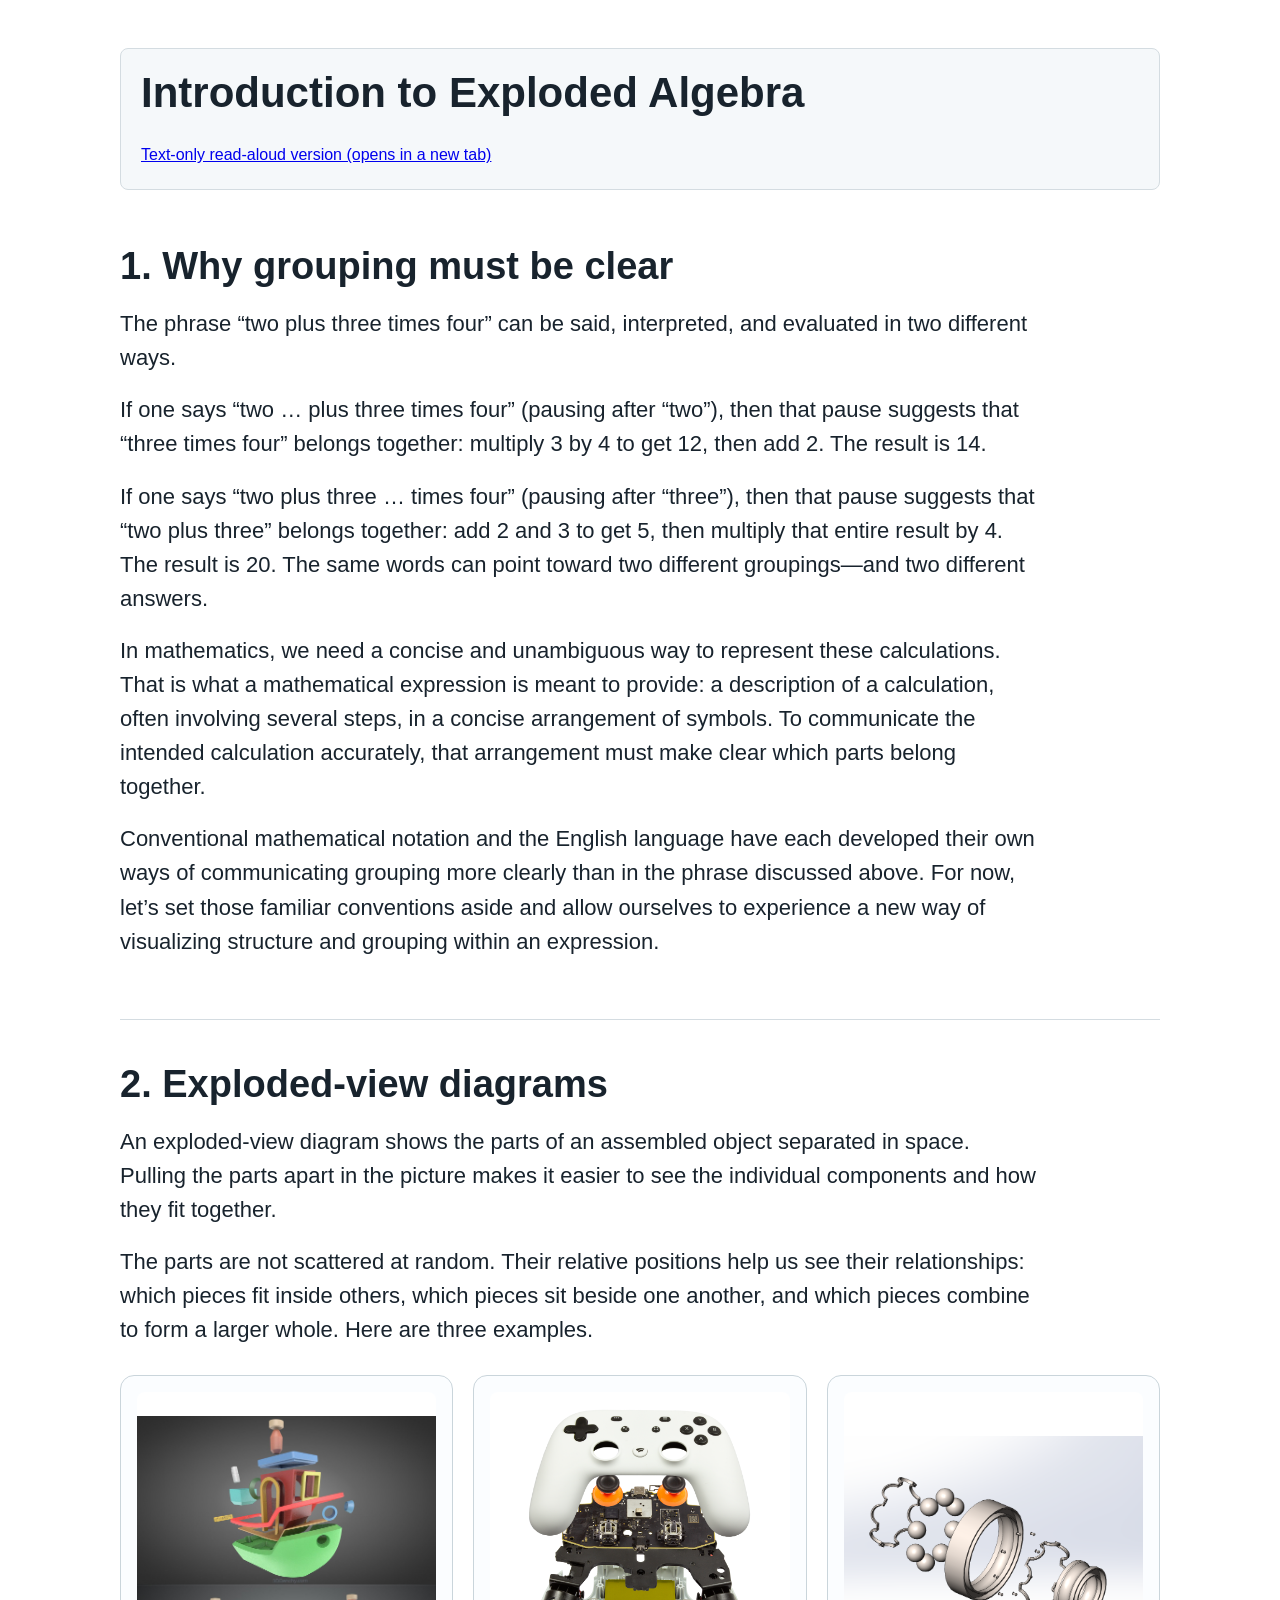
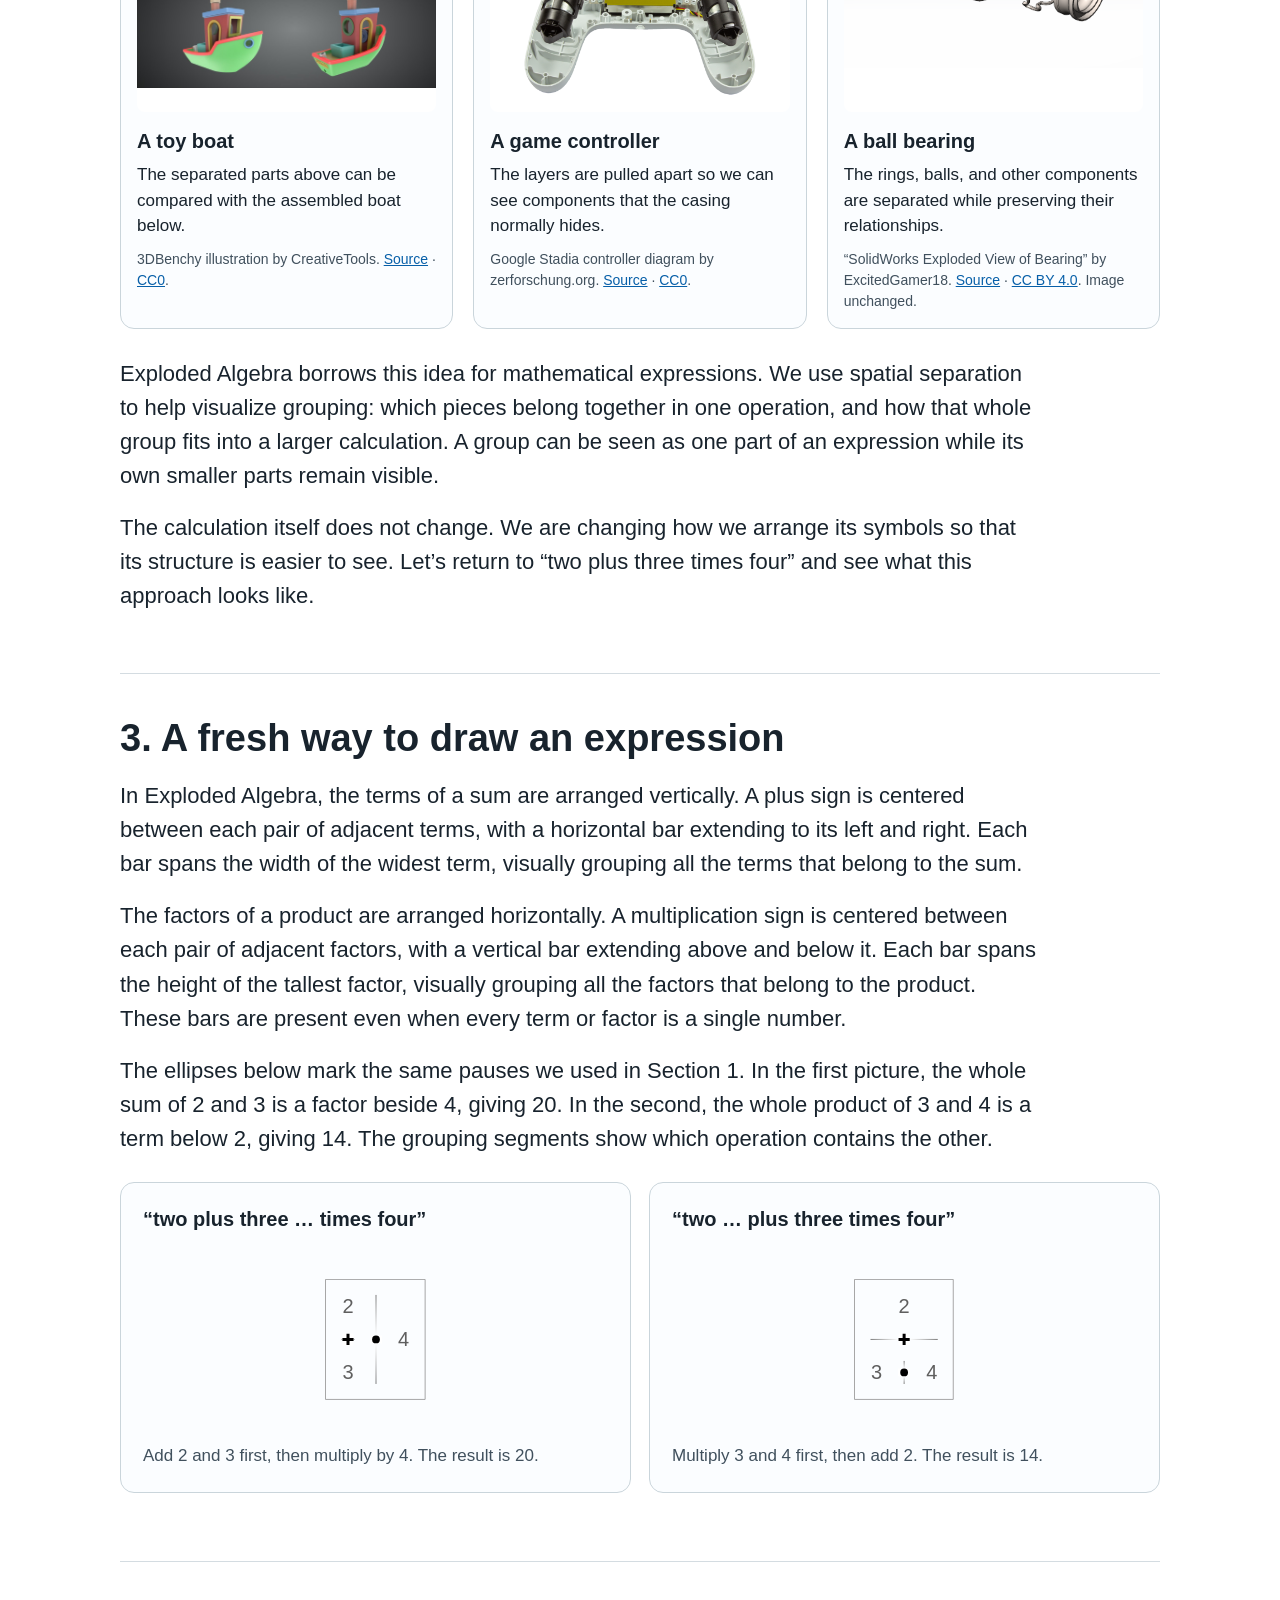
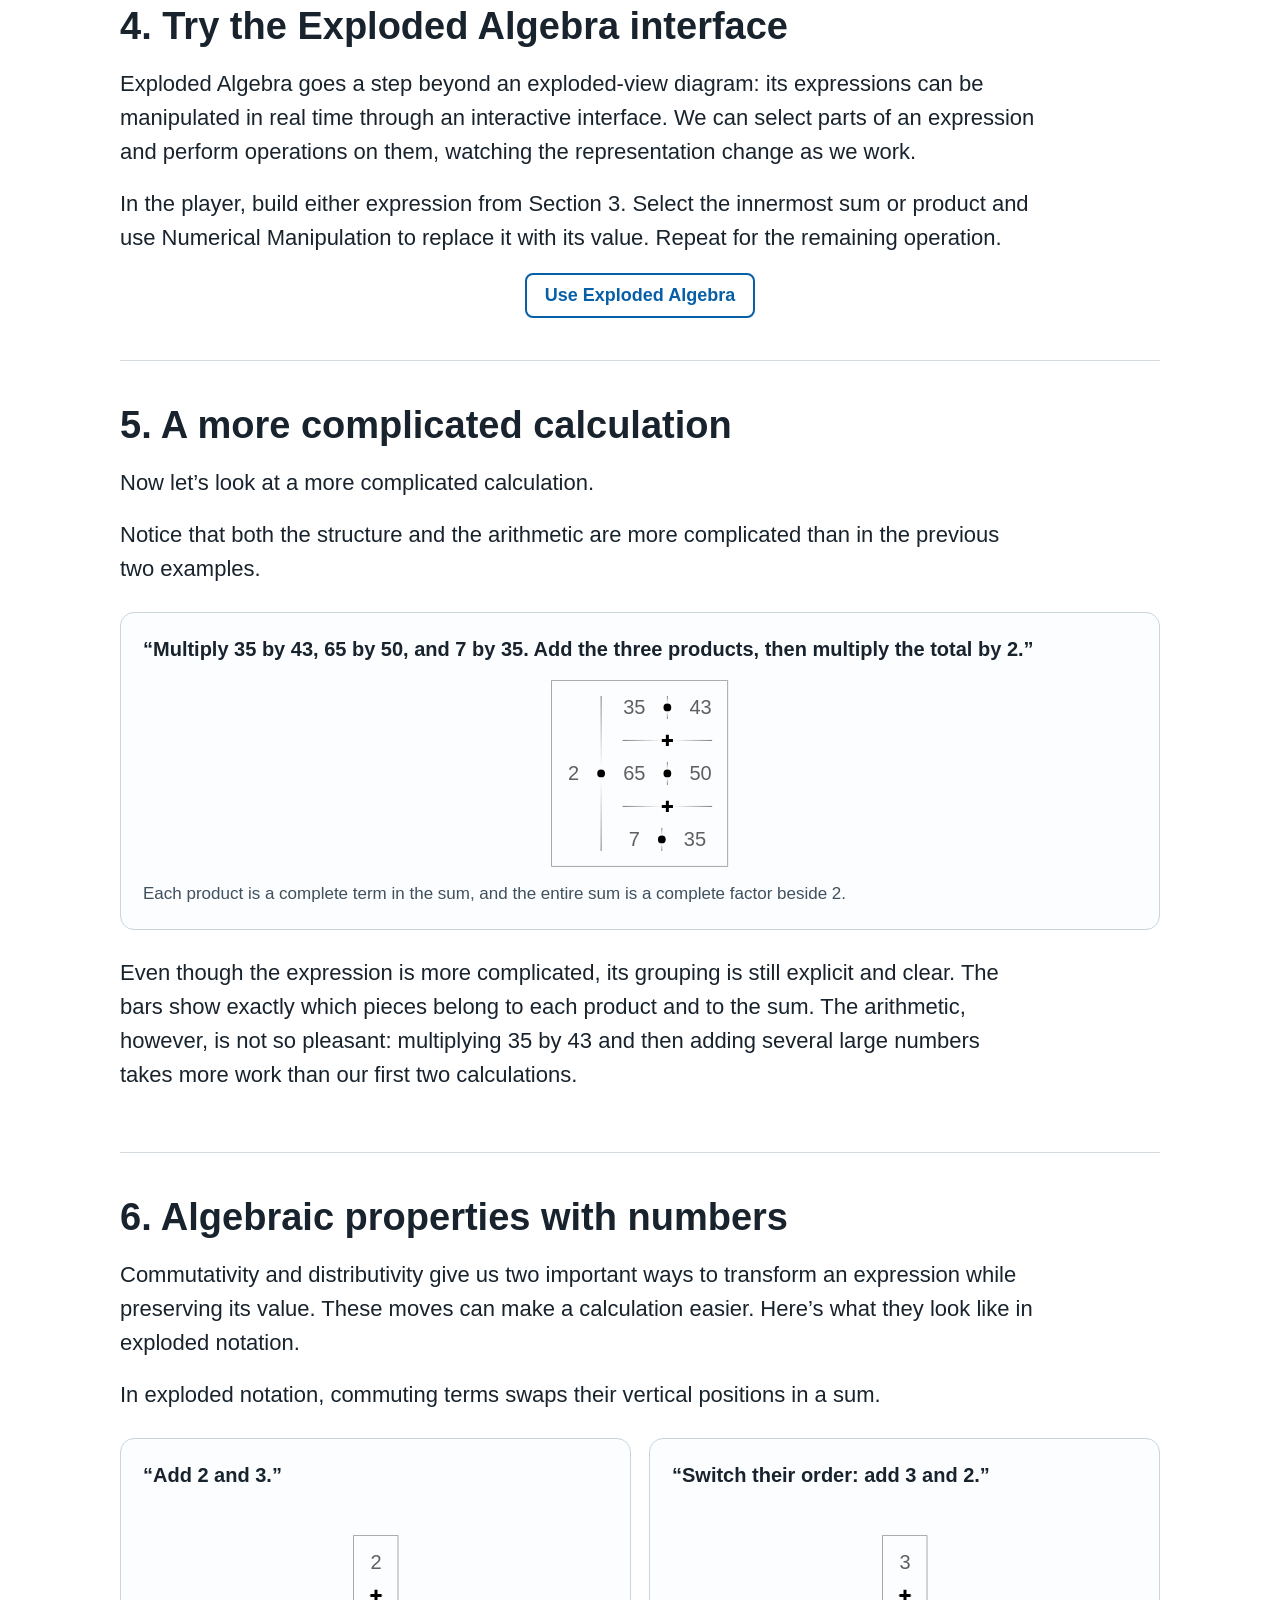
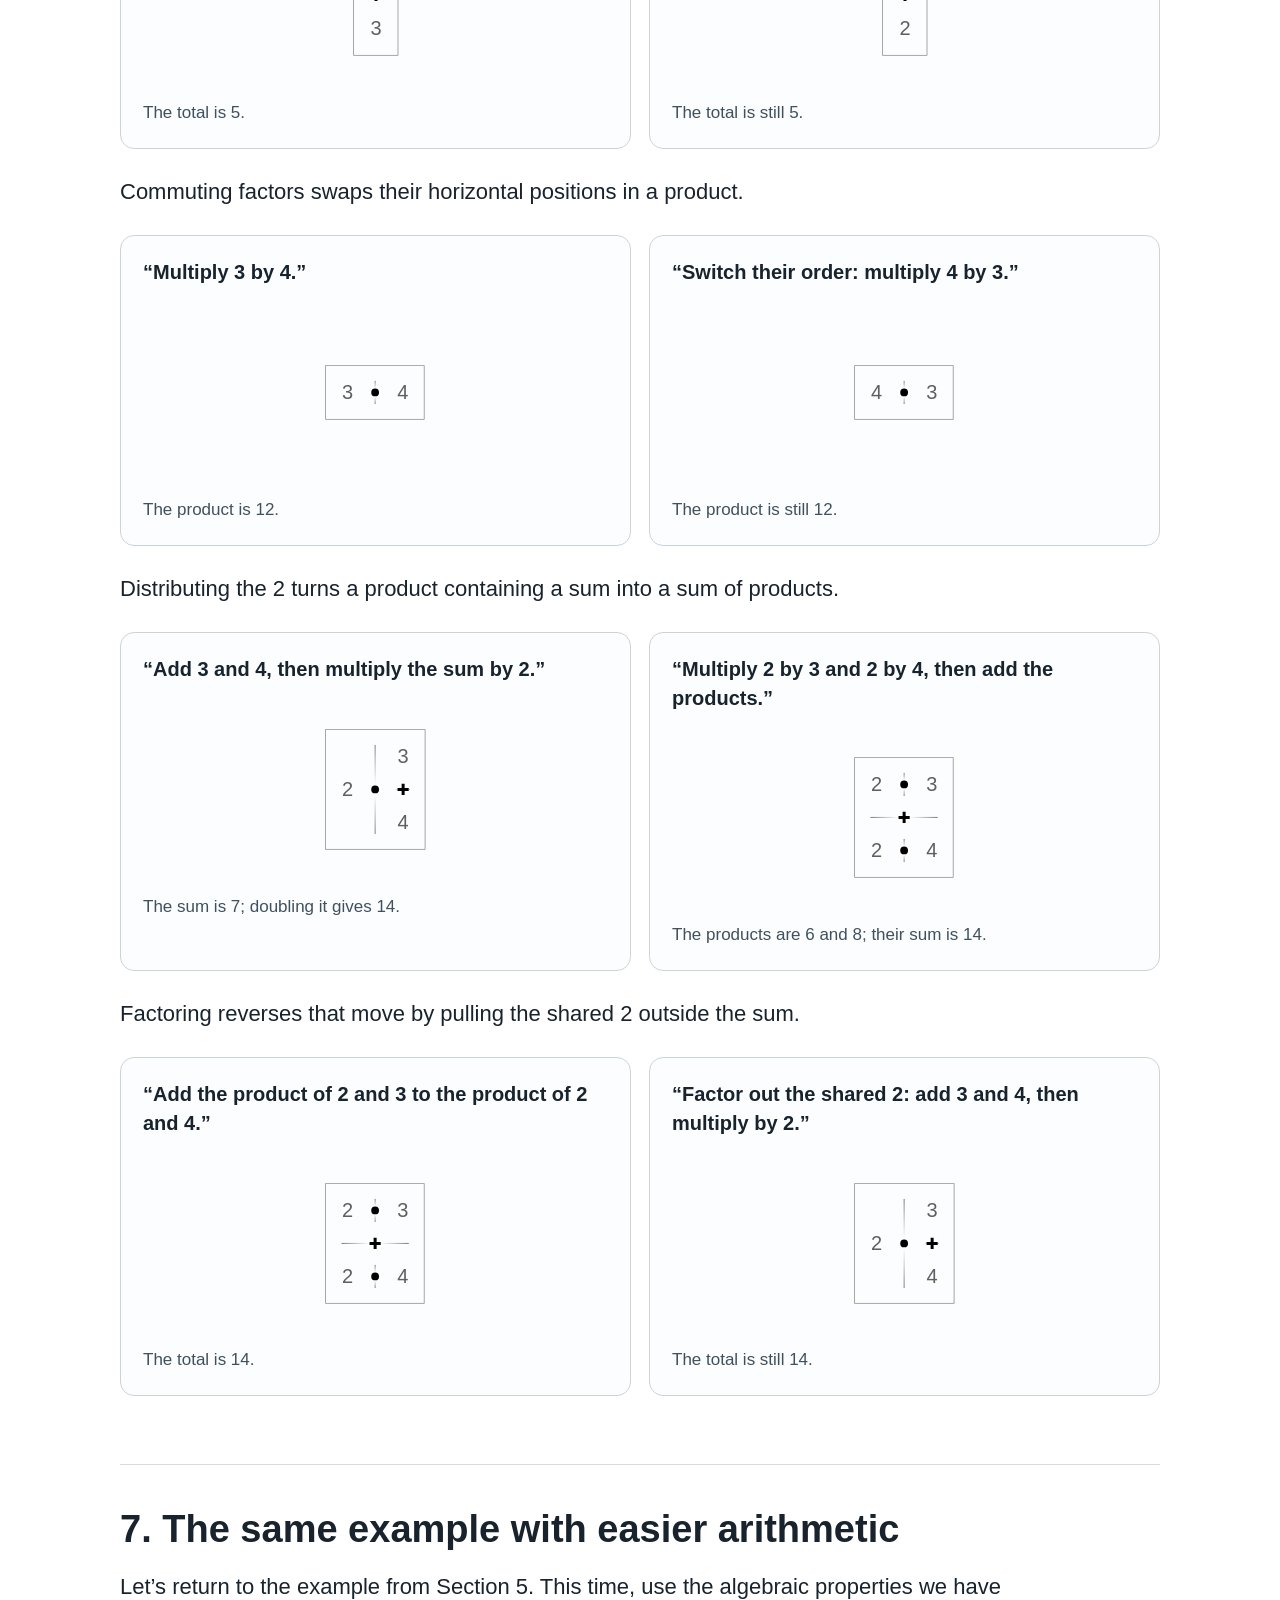
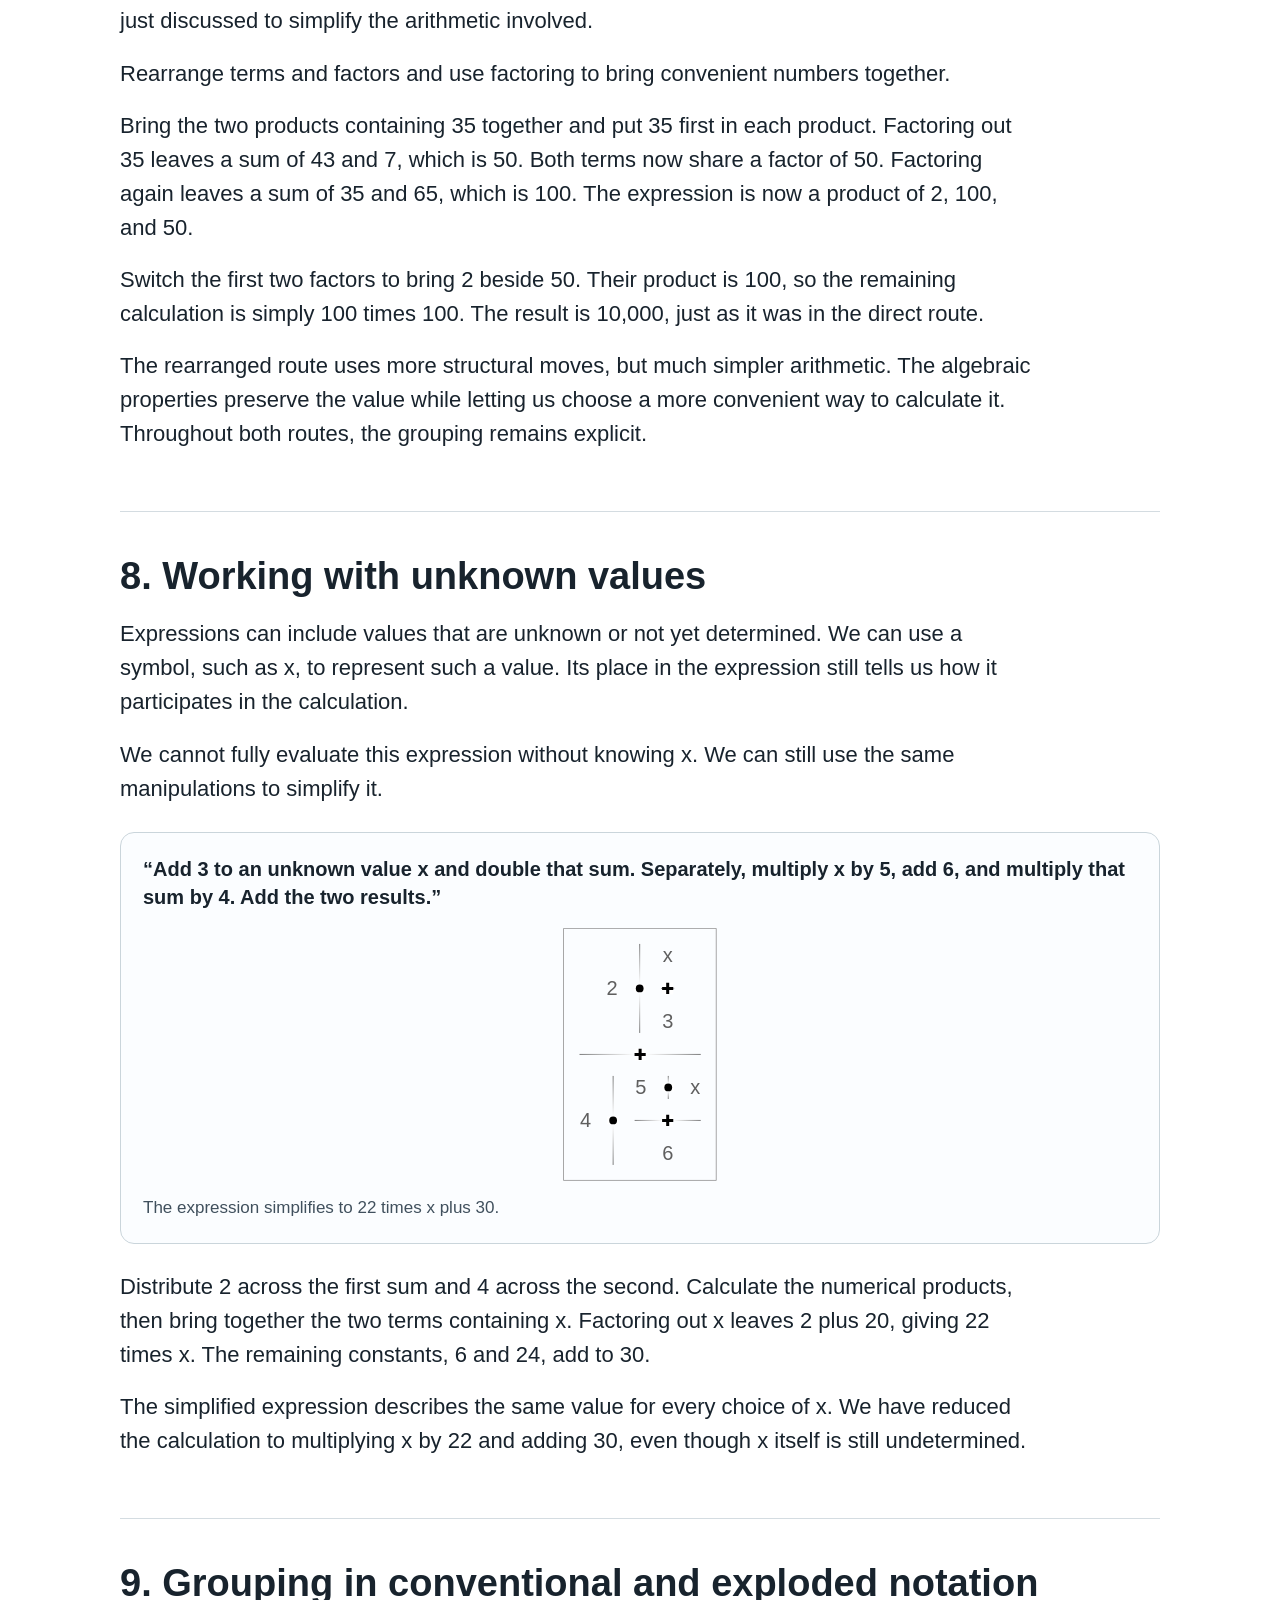
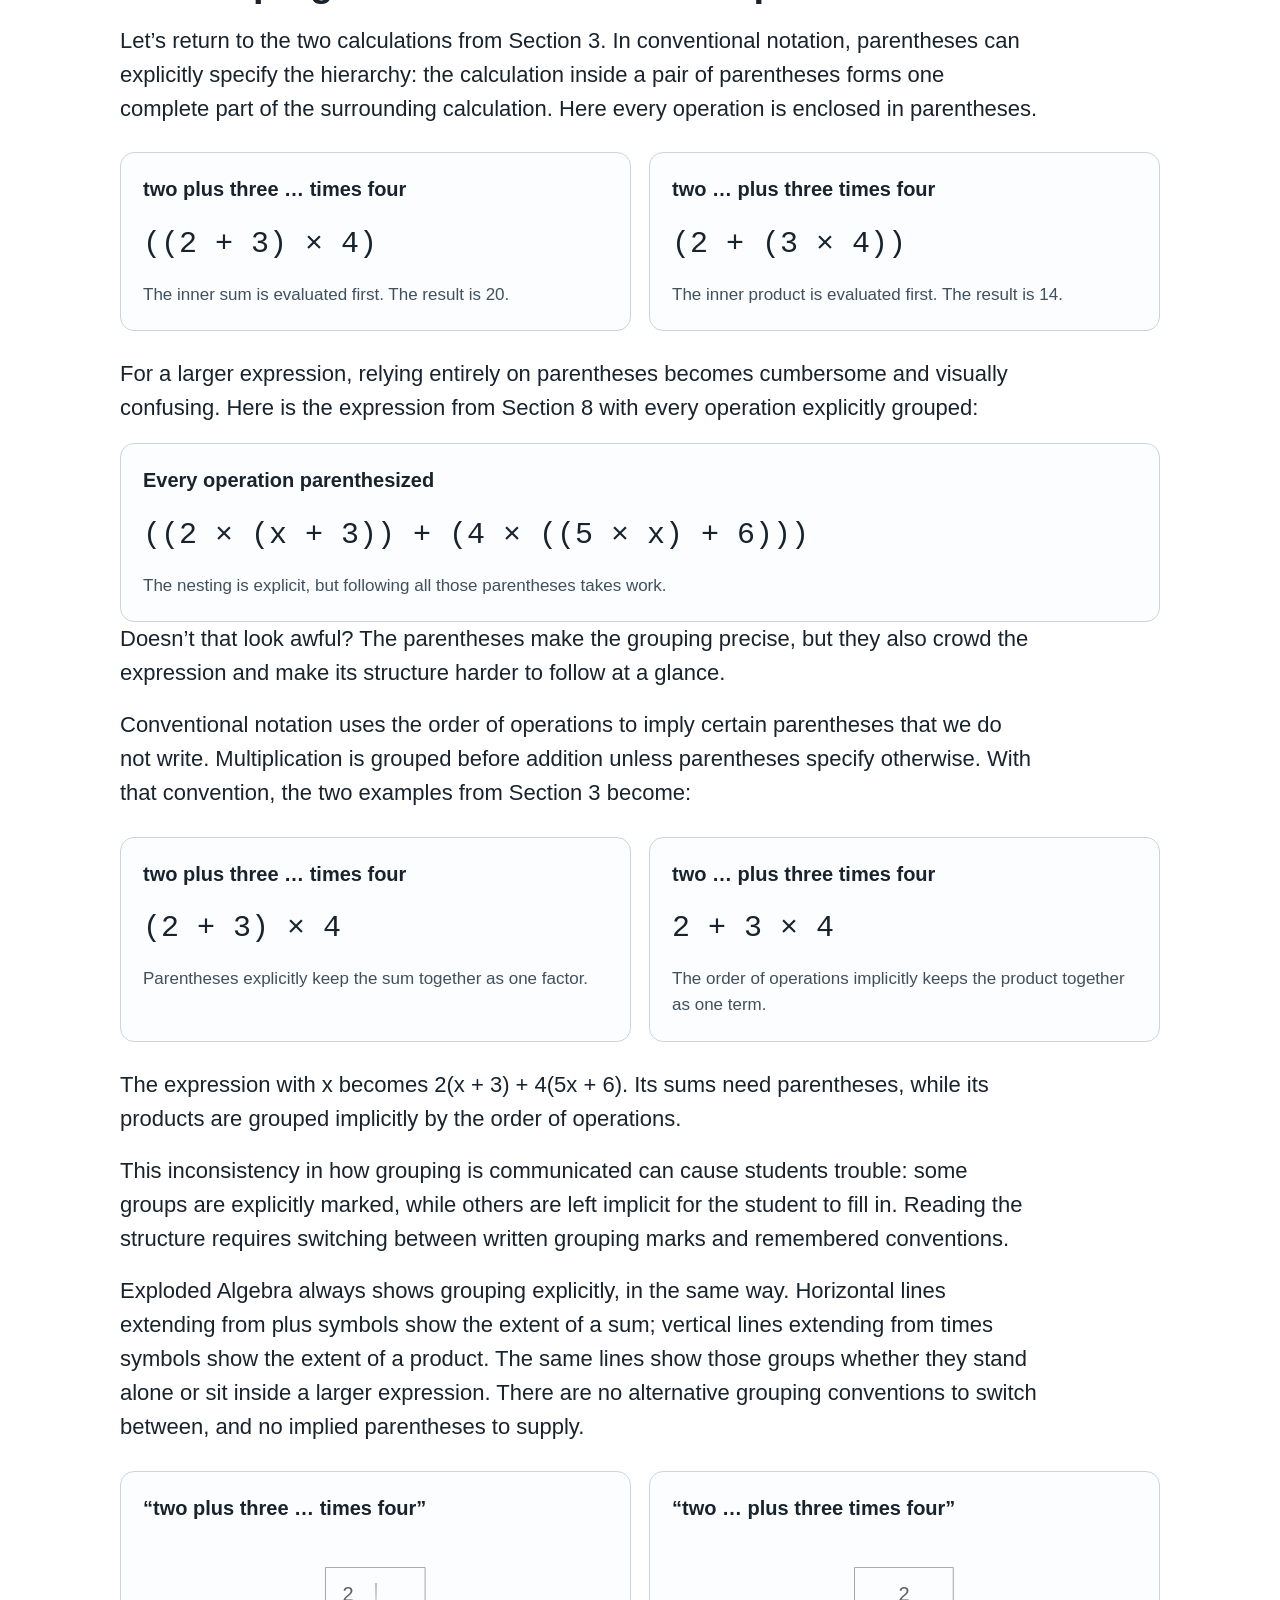
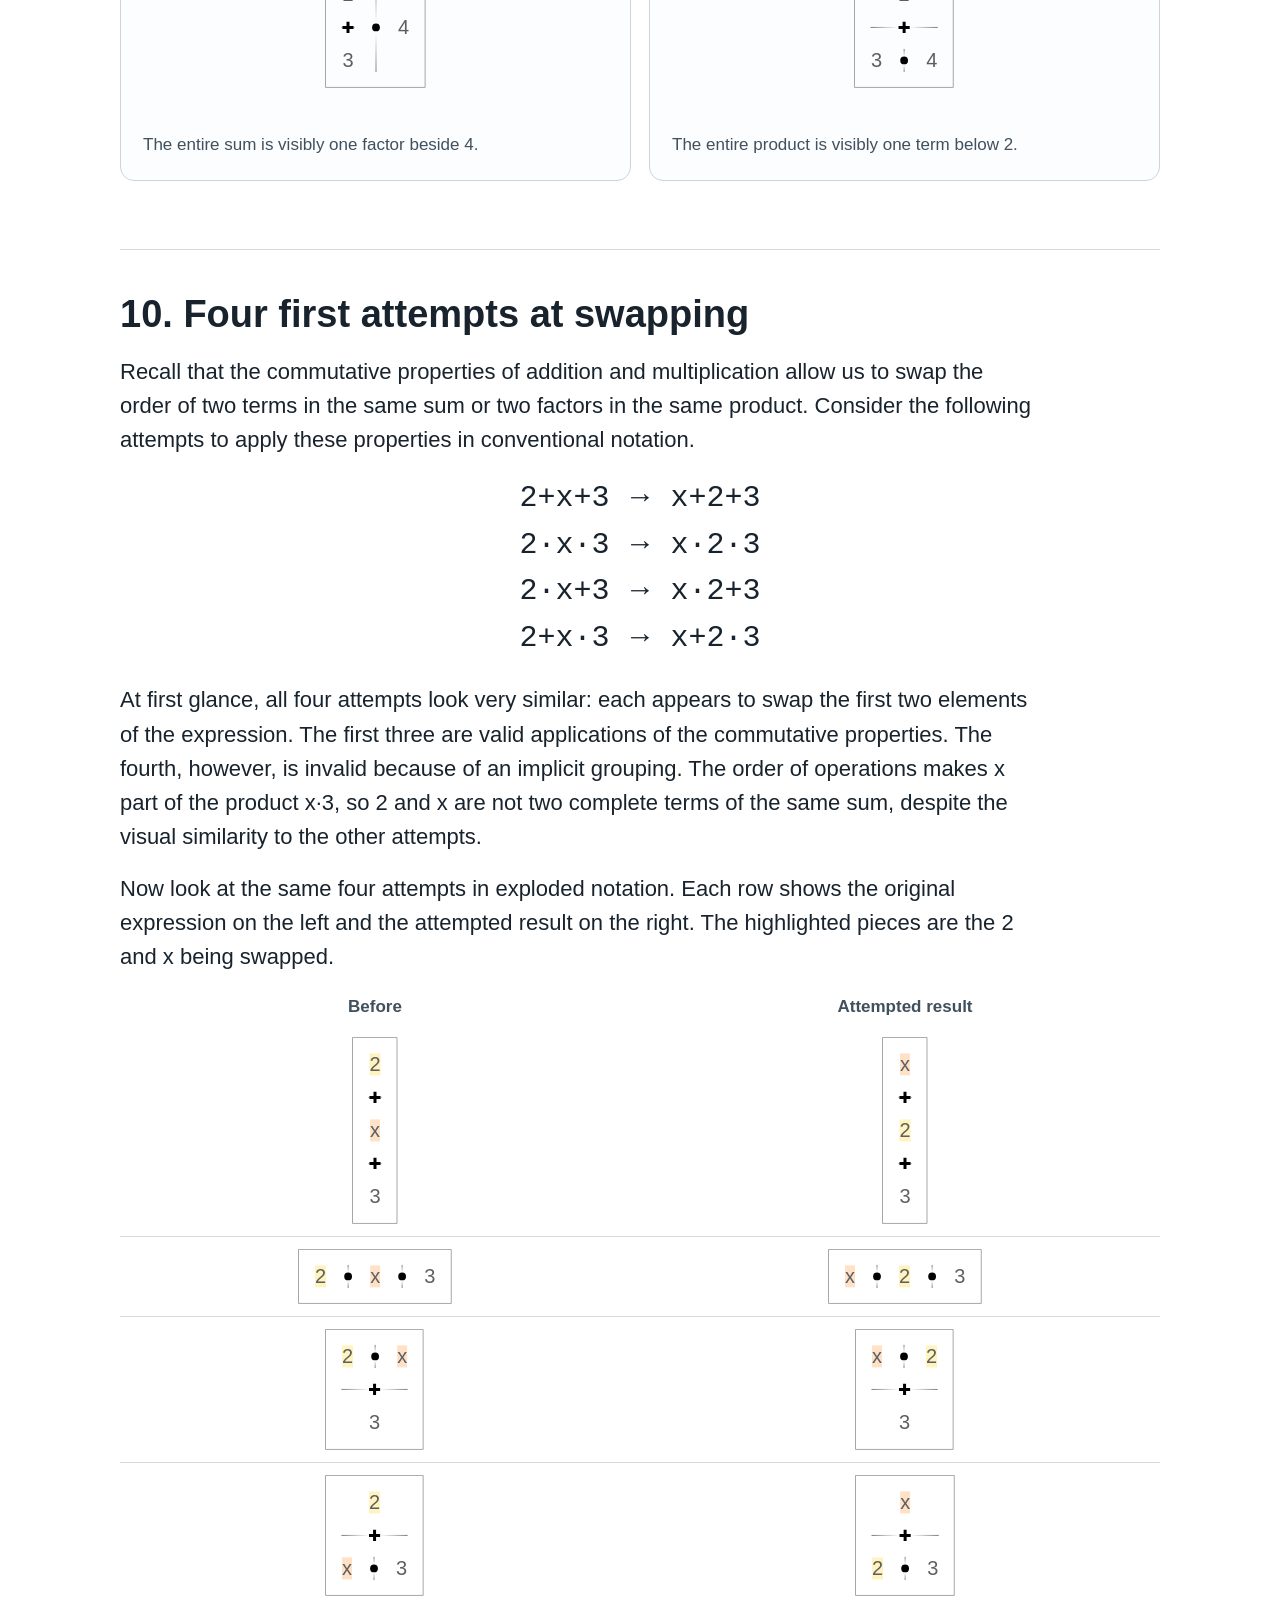
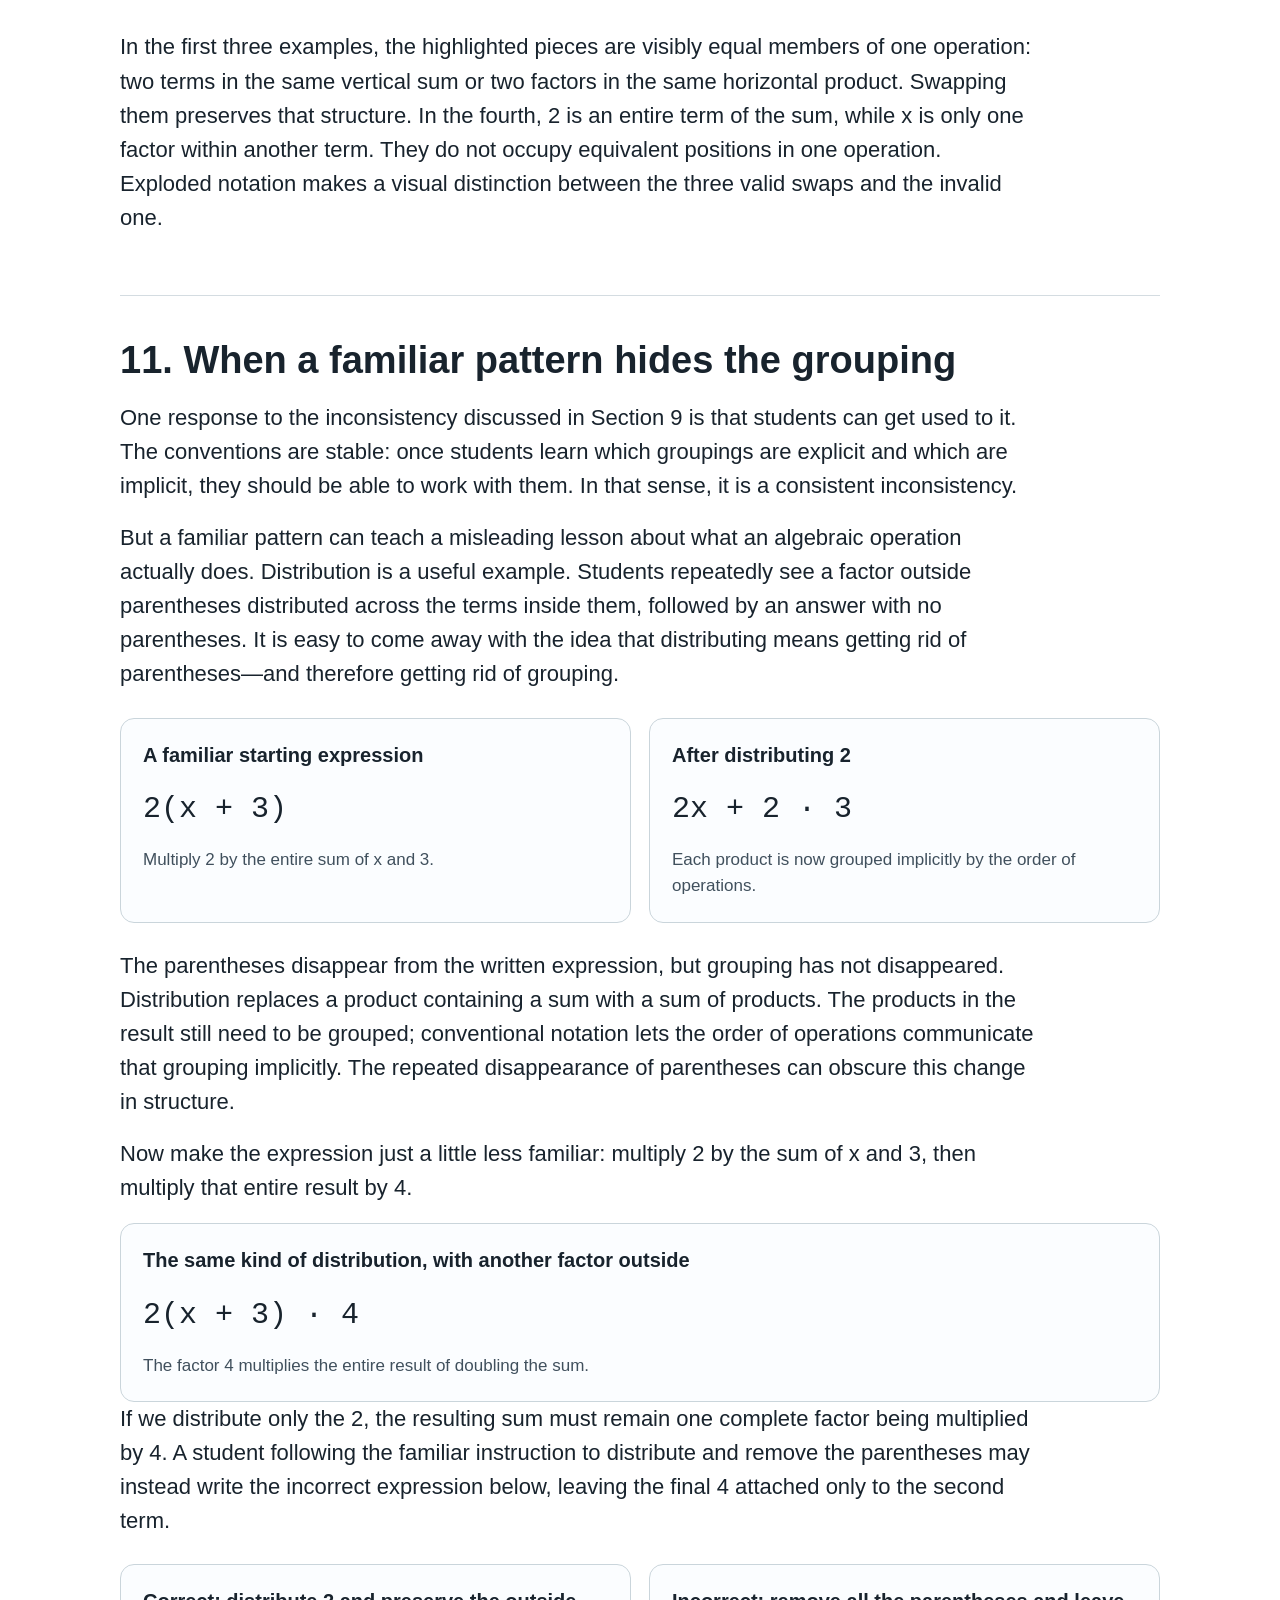
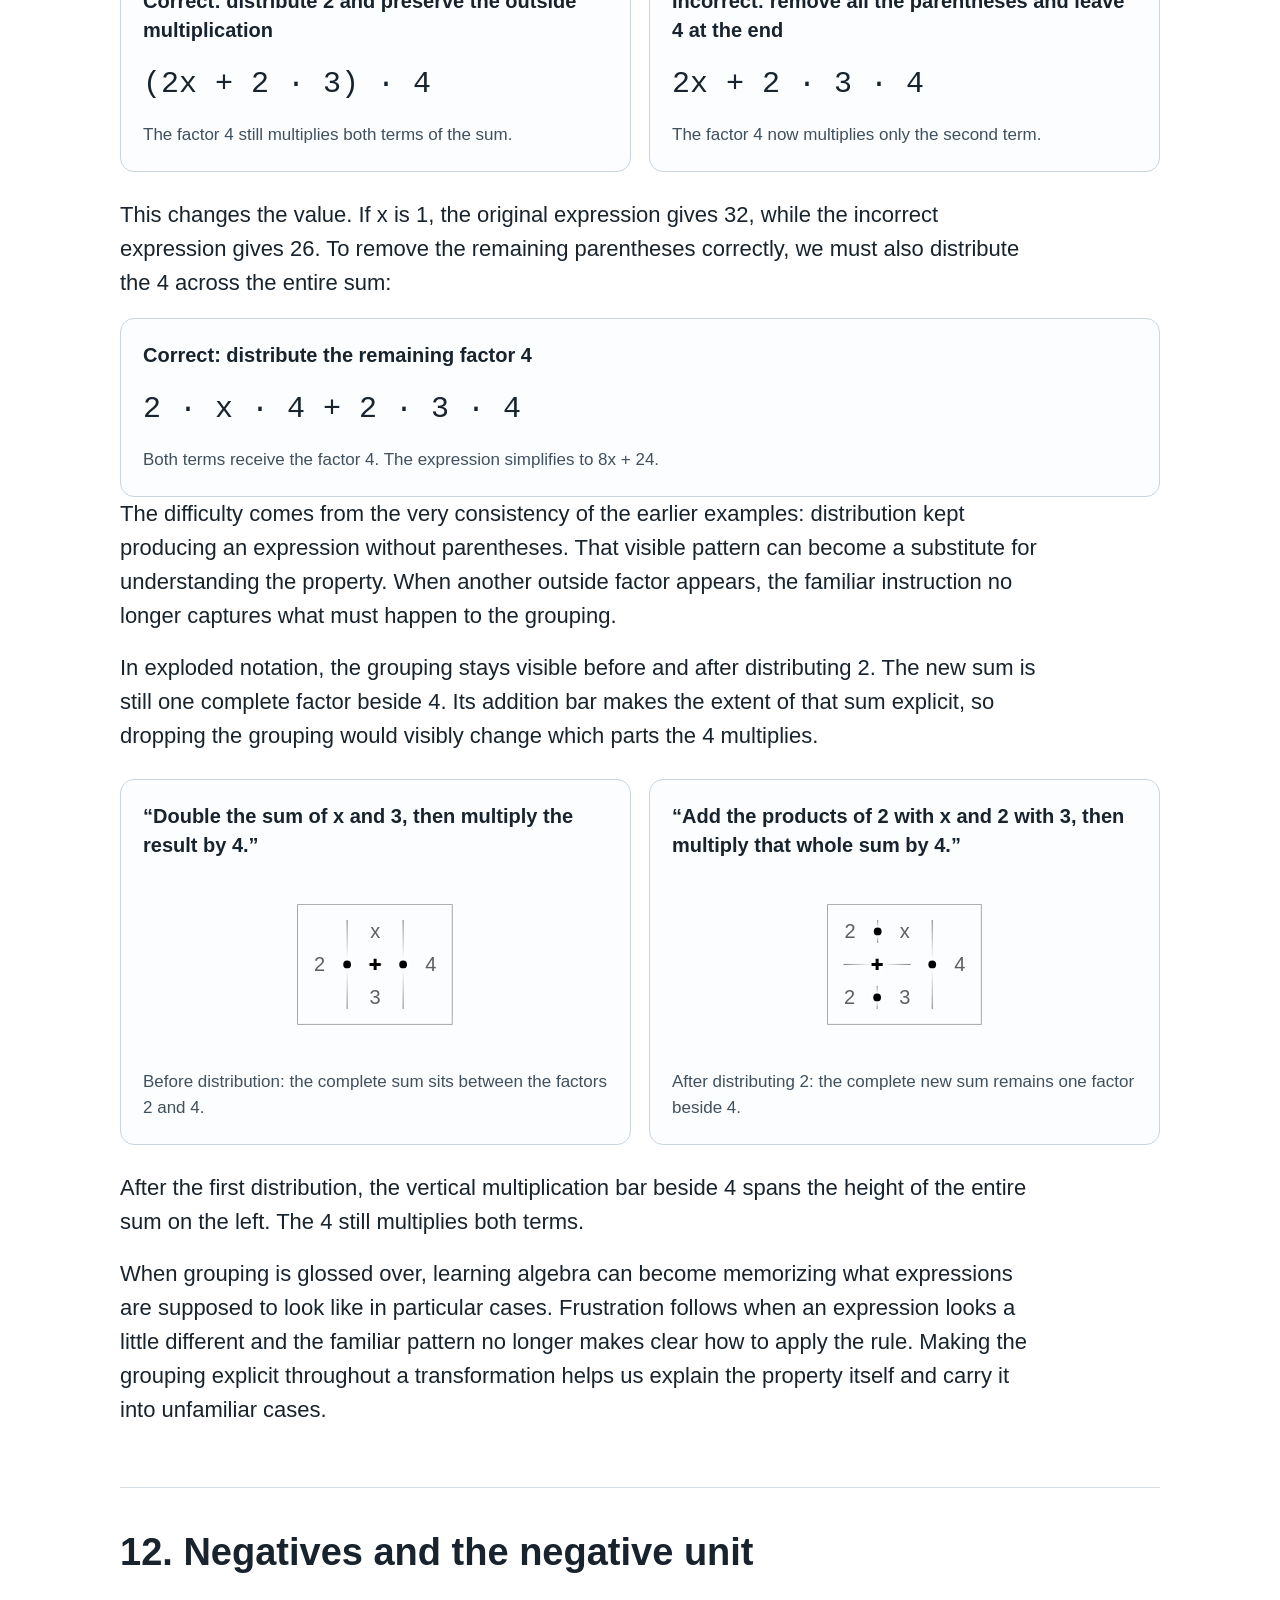
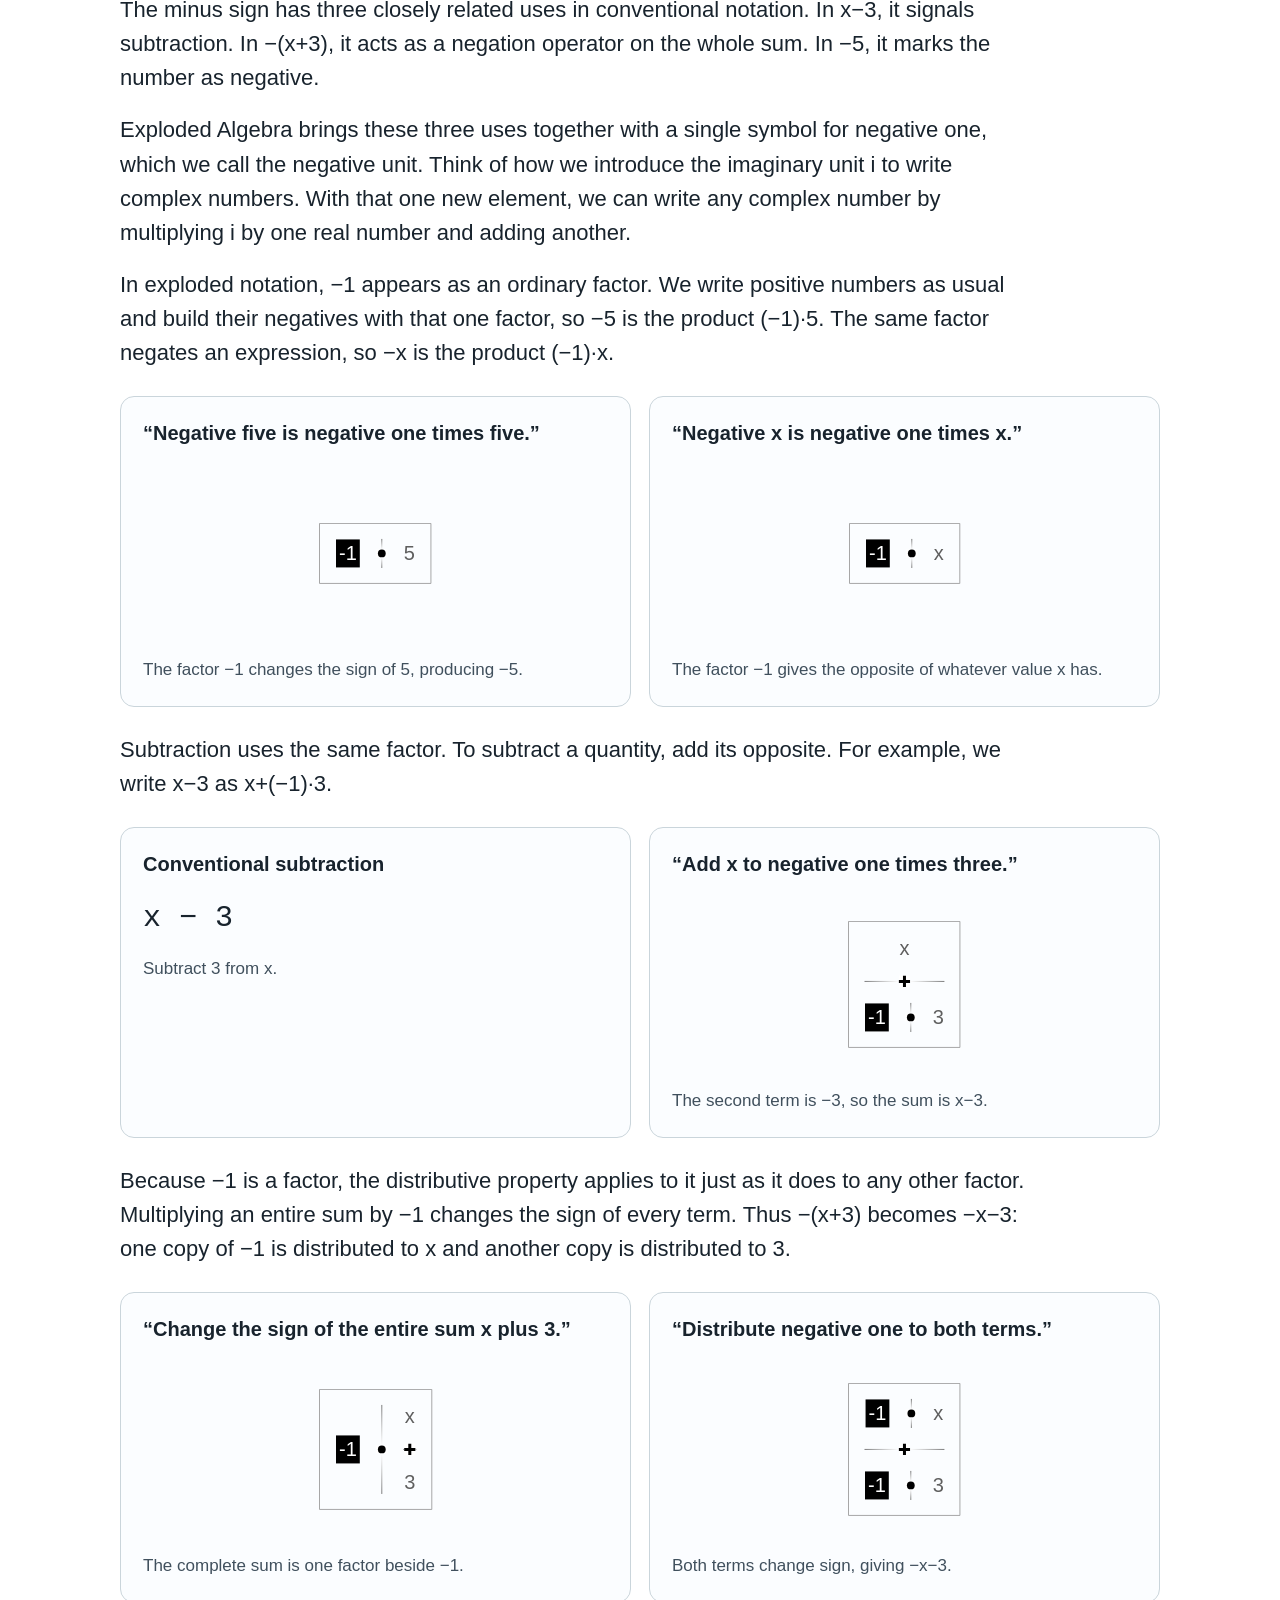
<file: Introduction.html>
<!DOCTYPE html>
<html lang="en">
<head>
<meta charset="UTF-8">
<meta name="viewport" content="width=device-width, initial-scale=1.0">
<title>Introduction to Exploded Algebra</title>
<link rel="stylesheet" href="last-updated.css?v=20260923-top-right">
<style>
html,body{margin:0;padding:0;background:#fff;}
/* Keep the source examples measurable without exposing them during startup. */
body{visibility:hidden;}
body.narrative-ready{visibility:visible;}
body{font-family:"Courier New",Courier,"Liberation Mono",monospace;font-size:32px;line-height:1.25;font-variant-ligatures:none;}
.expr,.number{font-family:"Courier New",Courier,"Liberation Mono",monospace;}
.expr{white-space:pre;}
.move-from{margin-bottom:.3em;}
.blue{position:relative;isolation:isolate;}
.blue::after{content:"";position:absolute;inset:0;background:rgb(80,140,255);opacity:0.25;z-index:1;pointer-events:none;}
.yellow{background:#FFF3BF;}
.orange{background:#FFE1C7;}
.swap{background:transparent;}
.transform-domain{display:inline-block;outline:2px solid #777;outline-offset:3px;border-radius:3px;}
.example{display:grid;grid-template-columns:2.5ch auto;column-gap:.5ch;align-items:start;}
.number{font-size:24px;line-height:1.67;}
hr{border:0;border-top:2px solid #999;margin:8px 0;}
.section-title{font-size:24px;font-weight:bold;margin:12px 0 10px 3ch;}
.section-break{border-top:5px solid #777;margin:40px 0 18px;}
.exploded-example{display:grid;grid-template-columns:2.5ch auto;column-gap:.5ch;align-items:start;}
.exploded-phases{display:flex;flex-direction:column;align-items:flex-start;}
.exploded-line{display:block;}
.exploded-line.move-from{margin-bottom:12px;}
.exploded-line svg{display:block;overflow:visible;}
.comparison-player{box-sizing:border-box;padding:24px;display:flex;flex-direction:column;gap:12px;}
.player-prompt,.player-explanation{box-sizing:border-box;width:min(100%,980px);margin:0 auto;padding:10px 18px;font-family:Arial,Helvetica,sans-serif;font-size:20px;line-height:1.4;color:#111;}
.player-prompt{padding-bottom:4px;}
.player-explanation{padding-top:4px;}
.parallel-slide,.intro-slide,.practice-slide{width:min(100%,1120px);}
.operation-comparison-slide{width:min(100%,820px);gap:14px;}
.opening-row{display:grid;grid-template-columns:170px minmax(0,1fr);align-items:center;gap:16px;padding:8px 0;}
.opening-row+.opening-row{border-top:1px solid #ddd;}
.opening-label{font-family:Arial,Helvetica,sans-serif;font-size:18px;font-weight:bold;color:#444;}
.opening-row .example{display:block;}
.opening-row .number{display:none;}
.story-slide{width:min(100%,900px);}
.story-message{padding:28px 20px;font-family:Arial,Helvetica,sans-serif;font-size:24px;line-height:1.5;color:#111;}
.story-message p{margin:0 0 1em;}
.story-message p:last-child{margin-bottom:0;}
.story-message a{color:#075fa8;}
.parallel-comparison,.intro-comparison{display:grid;grid-template-columns:minmax(0,1fr) minmax(0,1fr);gap:48px;align-items:start;width:100%;}
.notation-panel{min-width:0;display:flex;flex-direction:column;align-items:center;gap:10px;}
.notation-label{font-family:Arial,Helvetica,sans-serif;font-size:18px;font-weight:bold;color:#444;}
.notation-expression-frame{display:flex;min-height:170px;width:100%;align-items:center;justify-content:center;font-size:32px;}
.notation-expression-frame>.example,.notation-expression-frame>.exploded-example{display:block;}
.notation-expression-frame .number{display:none;}
.intro-conventional,.intro-exploded{display:flex;align-items:center;justify-content:center;font-size:32px;}
.practice-slide{gap:16px;}
.practice-exploded-image svg{display:block;height:clamp(180px,28vh,260px);width:auto;max-width:100%;object-fit:contain;}
.practice-link{justify-self:center;padding:10px 18px;border:2px solid #075fa8;border-radius:8px;font:600 18px Arial,Helvetica,sans-serif;color:#075fa8;text-align:center;text-decoration:none;}
.practice-link:hover{background:#eef6ff;}
.practice-link:focus-visible{outline:3px solid #78aeda;outline-offset:3px;}
.player-controls{display:flex;flex-wrap:wrap;align-items:center;justify-content:center;gap:12px;font-family:Arial,Helvetica,sans-serif;font-size:18px;}
.player-controls button,.player-controls .home-link{font:inherit;padding:8px 16px;border:1px solid #777;border-radius:6px;background:#fff;color:#111;cursor:pointer;text-decoration:none;}
.player-controls button:hover,.player-controls .home-link:hover{background:#f3f3f3;}
.player-controls button:focus-visible,.player-controls .home-link:focus-visible{outline:3px solid #78aeda;outline-offset:2px;}
.player-position{min-width:8.5em;text-align:center;}
.narrative{max-width:1040px;margin:0 auto;padding:48px 28px 96px;font-family:Arial,Helvetica,sans-serif;color:#18232d;}
.narrative h2{font-size:clamp(26px,3.4vw,38px);line-height:1.18;margin:0 0 18px;}
.narrative p{font-size:clamp(18px,2vw,22px);line-height:1.55;max-width:75ch;margin:0 0 18px;}
.intro-header{margin-bottom:12px;padding:20px;border:1px solid #d4dce1;border-radius:8px;background:#f5f8fa;}
.intro-header h1{font-size:clamp(28px,4vw,42px);line-height:1.15;margin:0 0 12px;}
.intro-header a{font-size:1rem;}
body.narrative-ready>.page-last-updated{position:static;width:max-content;max-width:100%;margin:0 16px 12px;white-space:normal;}
.narrative-section{padding:42px 0;border-top:1px solid #d4dce1;scroll-margin-top:24px;}
.narrative-section:first-of-type{border-top:0;}
.narrative-section .story-message{padding:0;font-size:inherit;}
.narrative-section .story-message p{font-size:clamp(18px,2vw,22px);line-height:1.55;}
.narrative-section .intro-slide,.narrative-section .parallel-slide,.narrative-section .practice-slide,.narrative-section .operation-comparison-slide{margin:20px auto;}
.narrative-section .example,.narrative-section .exploded-example{font-family:"Courier New",Courier,monospace;}
.narrative-section .notation-expression-frame{overflow:auto;}
.narrative-section .opening-row{grid-template-columns:205px minmax(0,1fr);}
.narrative-section .opening-row .example{overflow:auto;}
.narrative-section .practice-link{display:block;width:max-content;max-width:100%;box-sizing:border-box;margin:18px auto 0;}
.phrase-pair{display:grid;grid-template-columns:repeat(2,minmax(0,1fr));gap:18px;margin:26px 0;}
.phrase-card{border:1px solid #cad5db;border-radius:14px;padding:22px;background:#fbfdff;min-width:0;}
.phrase-card blockquote{font-size:20px;line-height:1.42;margin:0 0 16px;font-weight:600;}
.phrase-card .exploded-figure{display:flex;align-items:center;justify-content:center;min-height:180px;overflow:auto;}
.calculation-card{margin:26px 0;}
.calculation-card .exploded-figure{overflow:visible;}
.calculation-card .exploded-figure svg{max-width:100%;height:auto;}
.phrase-card .result{font-size:17px;color:#40505d;margin:14px 0 0;}
.commute-attempts{width:max-content;max-width:100%;margin:18px auto 22px;}
.commute-attempt{display:grid;grid-template-columns:max-content 1.5em max-content;gap:8px;align-items:center;padding:3px 0;font-family:"Courier New",Courier,monospace;font-size:clamp(20px,2.8vw,30px);line-height:1.35;}
.commute-attempt .attempt-arrow{text-align:center;}
.static-swap-grid{margin:22px 0;}
.static-swap-headings,.static-swap-row{display:grid;grid-template-columns:minmax(0,1fr) minmax(0,1fr);gap:20px;align-items:center;}
.static-swap-headings{text-align:center;font-size:17px;font-weight:600;color:#40505d;margin-bottom:8px;}
.static-swap-row{padding:12px 0;}
.static-swap-row+.static-swap-row{border-top:1px solid #d4dce1;}
.static-swap-figure{min-width:0;display:flex;align-items:center;justify-content:center;}
.static-swap-figure svg{display:block;max-width:100%;height:auto;}
.static-phases{display:flex;flex-direction:column;align-items:flex-start;gap:18px;}
.static-phases>.move-from{margin-bottom:0;}
.grouping-formula{font-family:"Courier New",Courier,monospace;font-size:clamp(20px,2.8vw,30px);line-height:1.6;overflow-wrap:anywhere;}
.narrative-note{border-left:4px solid #6098b8;padding:5px 0 5px 18px;color:#354958;}
.exploded-view-gallery{display:grid;grid-template-columns:repeat(3,minmax(0,1fr));gap:20px;margin:28px 0;}
.exploded-view-gallery figure{min-width:0;margin:0;padding:16px;border:1px solid #cad5db;border-radius:14px;background:#fbfdff;}
.exploded-view-gallery .diagram-link{display:flex;align-items:center;justify-content:center;height:320px;background:#fff;border-radius:8px;}
.exploded-view-gallery img{display:block;width:100%;height:100%;object-fit:contain;}
.exploded-view-gallery figcaption{font-size:17px;line-height:1.5;margin-top:14px;}
.exploded-view-gallery strong{display:block;font-size:20px;margin-bottom:6px;}
.exploded-view-gallery .image-credit{display:block;font-size:14px;color:#40505d;margin-top:10px;overflow-wrap:anywhere;}
.exploded-view-gallery a{color:#075fa8;}
.exploded-view-gallery a:focus-visible{outline:3px solid #78aeda;outline-offset:3px;}
@media (max-width:850px){.exploded-view-gallery{grid-template-columns:1fr;}.exploded-view-gallery .diagram-link{height:360px;}}
body.narrative-ready>.section-title,body.narrative-ready>.example,body.narrative-ready>hr,body.narrative-ready>#exploded-examples,body.narrative-ready>template{display:none;}
body.player-ready>.section-title,
body.player-ready>.example,
body.player-ready>hr,
body.player-ready>#exploded-examples{display:none;}
@media (max-width:600px){
    body{font-size:24px;}
    .comparison-player{padding:16px;}
    .parallel-comparison,.intro-comparison{grid-template-columns:1fr;gap:24px;}
    .player-prompt,.player-explanation{font-size:18px;}
    .notation-expression-frame{min-height:130px;font-size:24px;}
    .intro-conventional,.intro-exploded{font-size:24px;}
    .story-message{padding:20px 8px;font-size:21px;}
    .opening-row{grid-template-columns:1fr;gap:4px;}
    .opening-label{font-size:16px;}
    .narrative{padding:34px 16px 72px;}
    .narrative-section{padding:34px 0;}
    .phrase-pair{grid-template-columns:1fr;}
    .narrative-section .opening-row{grid-template-columns:1fr;}
}
</style>
<noscript><style>body{visibility:visible;}</style></noscript>
</head>
<body>
<p class="page-last-updated">Last updated: <time datetime="2026-11-22T23:57:28-05:00">11/22/26, 11:57 PM EST</time></p>

<main class="narrative">
    <header class="intro-header">
        <h1>Introduction to Exploded Algebra</h1>
        <a href="Introduction-read-aloud.html" target="_blank" rel="noopener">Text-only read-aloud version (opens in a new tab)</a>
    </header>
</main>

<div class="section-title">Conventional notation</div>

<div class="example"><div class="number">1.</div><div>
<div class="expr">2+x+3</div>
<div class="expr move-from"><span class="transform-domain"><span class="yellow">2</span><span class="swap">+</span><span class="orange">x</span></span>+3</div>
<div class="expr"><span class="transform-domain"><span class="orange">x</span><span class="swap">+</span><span class="yellow">2</span></span>+3</div>
<div class="expr">x+2+3</div>
</div></div>

<hr>

<div class="example"><div class="number">2.</div><div>
<div class="expr">2·x·3</div>
<div class="expr move-from"><span class="transform-domain"><span class="yellow">2</span><span class="swap">·</span><span class="orange">x</span></span>·3</div>
<div class="expr"><span class="transform-domain"><span class="orange">x</span><span class="swap">·</span><span class="yellow">2</span></span>·3</div>
<div class="expr">x·2·3</div>
</div></div>

<hr>

<div class="example"><div class="number">3.</div><div>
<div class="expr">2+x·3</div>
<div class="expr move-from"><span class="transform-domain"><span class="yellow">2</span><span class="swap">+</span><span class="orange">x</span></span>·3</div>
<div class="expr"><span class="transform-domain"><span class="orange">x</span><span class="swap">+</span><span class="yellow">2</span></span>·3</div>
<div class="expr">x+2·3</div>
</div></div>

<template id="opening-multiply-then-add">
<div class="example"><div class="number"></div><div>
<div class="expr">2·x+3</div>
<div class="expr move-from"><span class="transform-domain"><span class="yellow">2</span><span class="swap">·</span><span class="orange">x</span></span>+3</div>
<div class="expr"><span class="transform-domain"><span class="orange">x</span><span class="swap">·</span><span class="yellow">2</span></span>+3</div>
<div class="expr">x·2+3</div>
</div></div>
</template>

<hr>

<div class="example"><div class="number">4.</div><div>
<div class="expr">x+y+5+x</div>
<div class="expr move-from"><span class="transform-domain"><span class="yellow">x+y</span><span class="swap">+</span><span class="orange">5+x</span></span></div>
<div class="expr"><span class="transform-domain"><span class="orange">5+x</span><span class="swap">+</span><span class="yellow">x+y</span></span></div>
<div class="expr">5+x+x+y</div>
</div></div>

<hr>

<div class="example"><div class="number">5.</div><div>
<div class="expr">x·y·5·x</div>
<div class="expr move-from"><span class="transform-domain"><span class="yellow">x·y</span><span class="swap">·</span><span class="orange">5·x</span></span></div>
<div class="expr"><span class="transform-domain"><span class="orange">5·x</span><span class="swap">·</span><span class="yellow">x·y</span></span></div>
<div class="expr">5·x·x·y</div>
</div></div>

<hr>

<div class="example"><div class="number">6.</div><div>
<div class="expr">x·y+5·x</div>
<div class="expr move-from"><span class="transform-domain"><span class="yellow">x·y</span><span class="swap">+</span><span class="orange">5·x</span></span></div>
<div class="expr"><span class="transform-domain"><span class="orange">5·x</span><span class="swap">+</span><span class="yellow">x·y</span></span></div>
<div class="expr">5·x+x·y</div>
</div></div>

<hr>

<div class="example"><div class="number">7.</div><div>
<div class="expr">x+y·5+x</div>
<div class="expr move-from"><span class="transform-domain"><span class="yellow">x+y</span><span class="swap">·</span><span class="orange">5+x</span></span></div>
<div class="expr"><span class="transform-domain"><span class="orange">5+x</span><span class="swap">·</span><span class="yellow">x+y</span></span></div>
<div class="expr">5+x·x+y</div>
</div></div>

<hr>

<div class="example"><div class="number">8.</div><div>
<div class="expr">2·(x+3)+4</div>
<div class="expr move-from"><span class="transform-domain"><span class="blue">2</span><span class="swap">·</span><span class="swap">(</span><span class="yellow">x</span><span class="swap">+</span><span class="orange">3</span><span class="swap">)</span></span>+4</div>
<div class="expr"><span class="transform-domain"><span class="blue">2</span><span class="swap">·</span><span class="yellow">x</span><span class="swap">+</span><span class="blue">2</span><span class="swap">·</span><span class="orange">3</span></span>+4</div>
<div class="expr">2·x+2·3+4</div>
</div></div>

<hr>

<div class="example"><div class="number">9.</div><div>
<div class="expr">2·(x+3)·4</div>
<div class="expr move-from"><span class="transform-domain"><span class="blue">2</span><span class="swap">·</span><span class="swap">(</span><span class="yellow">x</span><span class="swap">+</span><span class="orange">3</span><span class="swap">)</span></span>·4</div>
<div class="expr"><span class="transform-domain"><span class="blue">2</span><span class="swap">·</span><span class="yellow">x</span><span class="swap">+</span><span class="blue">2</span><span class="swap">·</span><span class="orange">3</span></span>·4</div>
<div class="expr">2·x+2·3·4</div>
</div></div>

<hr>

<div class="example"><div class="number">10.</div><div>
<div class="expr">2·(3+4·x)</div>
<div class="expr move-from"><span class="transform-domain"><span class="blue">2</span><span class="swap">·</span><span class="swap">(</span><span class="yellow">3</span><span class="swap">+</span><span class="orange">4·x</span><span class="swap">)</span></span></div>
<div class="expr"><span class="transform-domain"><span class="blue">2</span><span class="swap">·</span><span class="yellow">3</span><span class="swap">+</span><span class="blue">2</span><span class="swap">·</span><span class="orange">4·x</span></span></div>
<div class="expr">2·3+2·4·x</div>
</div></div>

<hr>

<div class="example"><div class="number">11.</div><div>
<div class="expr">2·(3+4+x)</div>
<div class="expr move-from"><span class="transform-domain"><span class="blue">2</span><span class="swap">·</span><span class="swap">(</span><span class="yellow">3</span><span class="swap">+</span><span class="orange">4+x</span><span class="swap">)</span></span></div>
<div class="expr"><span class="transform-domain"><span class="blue">2</span><span class="swap">·</span><span class="yellow">3</span><span class="swap">+</span><span class="blue">2</span><span class="swap">·</span><span class="orange">4+x</span></span></div>
<div class="expr">2·3+2·4+x</div>
</div></div>

<hr class="section-break">

<div class="section-title">Exploded notation</div>
<div id="exploded-examples"></div>

<template id="exploded-view-diagrams">
<div class="exploded-view-gallery">
    <figure>
        <a class="diagram-link" href="assets/exploded-views/toy-boat.jpg" aria-label="Open the full-size exploded-view diagram of a toy boat">
            <img src="assets/exploded-views/toy-boat.jpg" width="1280" height="1162" loading="lazy" decoding="async" alt="A toy boat with its hull, cabin, roof, and other parts separated above two views of the assembled boat.">
        </a>
        <figcaption><strong>A toy boat</strong>The separated parts above can be compared with the assembled boat below.
            <span class="image-credit">3DBenchy illustration by CreativeTools. <a href="https://commons.wikimedia.org/wiki/File:3DBenchy_multi-part_exploded_view_illustration.jpg">Source</a> · <a href="https://creativecommons.org/publicdomain/zero/1.0/">CC0</a>.</span>
        </figcaption>
    </figure>
    <figure>
        <a class="diagram-link" href="assets/exploded-views/game-controller.png" aria-label="Open the full-size exploded-view diagram of a game controller">
            <img src="assets/exploded-views/game-controller-preview.png" width="960" height="1143" loading="lazy" decoding="async" alt="A Google Stadia game controller with the top shell, circuit board, and lower housing separated vertically.">
        </a>
        <figcaption><strong>A game controller</strong>The layers are pulled apart so we can see components that the casing normally hides.
            <span class="image-credit">Google Stadia controller diagram by zerforschung.org. <a href="https://commons.wikimedia.org/wiki/File:Exploded-view-drawing_Google_Stadia_Controller_(transparent_bg).png">Source</a> · <a href="https://creativecommons.org/publicdomain/zero/1.0/">CC0</a>.</span>
        </figcaption>
    </figure>
    <figure>
        <a class="diagram-link" href="assets/exploded-views/ball-bearing.png" aria-label="Open the full-size exploded-view diagram of a ball bearing">
            <img src="assets/exploded-views/ball-bearing.png" width="1660" height="1286" loading="lazy" decoding="async" alt="A ball bearing with its rings, balls, retaining cages, and small fasteners separated along the assembly direction.">
        </a>
        <figcaption><strong>A ball bearing</strong>The rings, balls, and other components are separated while preserving their relationships.
            <span class="image-credit">“SolidWorks Exploded View of Bearing” by ExcitedGamer18. <a href="https://commons.wikimedia.org/wiki/File:SolidWorks_Exploded_View_of_Bearing.png">Source</a> · <a href="https://creativecommons.org/licenses/by/4.0/">CC BY 4.0</a>. Image unchanged.</span>
        </figcaption>
    </figure>
</div>
</template>

<script src="exploded-algebra-renderer.js?v=20261119-notation-spacing"></script>
<script>
(() => {
    const Renderer = window.ExplodedAlgebraRenderer;
    const colors = {
        blue: Renderer.SETTINGS.selectionBlue,
        yellow: "#FFF3BF",
        orange: "#FFE1C7",
        gray: "transparent"
    };
    const value = text => ({ type: "value", value: String(text) });
    const sum = (...args) => ({ type: "sum", args });
    const product = (...args) => ({ type: "prod", args });
    const inverse = argument => ({ type: "inv", args: [argument] });

    const shadeNode = (path, color, hullGroup) => ({ kind: "node", path, color, convexHull: true, hullGroup });
    const shadeSeparator = (path, index, color) => ({ kind: "separator", path, index, color, convexHull: true });
    const shadeRange = (path, first, last, color) => ({ kind: "range", path, first, last, color, convexHull: true });

    const domainFillColors = new Set([colors.blue, colors.yellow, colors.orange].map(color => color.toLowerCase()));

    function addDomainOutline(container) {
        const svg = container.querySelector("svg");
        if (!svg) return;

        const highlightedShapes = [...svg.querySelectorAll("rect, path")].filter(shape =>
            domainFillColors.has((shape.getAttribute("fill") || "").toLowerCase())
        );
        if (!highlightedShapes.length) return;

        const bounds = highlightedShapes.map(shape => {
            const box = shape.getBBox();
            return {
                left: box.x,
                top: box.y,
                right: box.x + box.width,
                bottom: box.y + box.height
            };
        });
        const left = Math.min(...bounds.map(bound => bound.left));
        const top = Math.min(...bounds.map(bound => bound.top));
        const right = Math.max(...bounds.map(bound => bound.right));
        const bottom = Math.max(...bounds.map(bound => bound.bottom));
        const padding = 5;

        const outline = document.createElementNS("http://www.w3.org/2000/svg", "rect");
        outline.setAttribute("class", "transform-domain-box");
        outline.setAttribute("x", String(left - padding));
        outline.setAttribute("y", String(top - padding));
        outline.setAttribute("width", String(right - left + 2 * padding));
        outline.setAttribute("height", String(bottom - top + 2 * padding));
        outline.setAttribute("rx", "4");
        outline.setAttribute("ry", "4");
        outline.setAttribute("fill", "none");
        outline.setAttribute("stroke", "#777");
        outline.setAttribute("stroke-width", "2");
        outline.setAttribute("vector-effect", "non-scaling-stroke");
        outline.setAttribute("pointer-events", "none");
        svg.insertBefore(outline, svg.querySelector("[data-selection-overlay]"));
    }

    const examples = [
        {
            before: sum(value(2), value("x"), value(3)),
            after: sum(value("x"), value(2), value(3)),
            beforeShading: [
                shadeNode([0], colors.yellow),
                shadeSeparator([], 0, colors.gray),
                shadeNode([1], colors.orange)
            ],
            afterShading: [
                shadeNode([0], colors.orange),
                shadeSeparator([], 0, colors.gray),
                shadeNode([1], colors.yellow)
            ]
        },
        {
            before: product(value(2), value("x"), value(3)),
            after: product(value("x"), value(2), value(3)),
            beforeShading: [
                shadeNode([0], colors.yellow),
                shadeSeparator([], 0, colors.gray),
                shadeNode([1], colors.orange)
            ],
            afterShading: [
                shadeNode([0], colors.orange),
                shadeSeparator([], 0, colors.gray),
                shadeNode([1], colors.yellow)
            ]
        },
        {
            before: sum(value(2), product(value("x"), value(3))),
            after: sum(value("x"), product(value(2), value(3))),
            beforeShading: [
                shadeNode([0], colors.yellow),
                shadeSeparator([], 0, colors.gray),
                shadeNode([1, 0], colors.orange)
            ],
            afterShading: [
                shadeNode([0], colors.orange),
                shadeSeparator([], 0, colors.gray),
                shadeNode([1, 0], colors.yellow)
            ]
        },
        {
            before: sum(value("x"), value("y"), value(5), value("x")),
            after: sum(value(5), value("x"), value("x"), value("y")),
            beforeShading: [
                shadeRange([], 0, 1, colors.yellow),
                shadeSeparator([], 1, colors.gray),
                shadeRange([], 2, 3, colors.orange)
            ],
            afterShading: [
                shadeRange([], 0, 1, colors.orange),
                shadeSeparator([], 1, colors.gray),
                shadeRange([], 2, 3, colors.yellow)
            ]
        },
        {
            before: product(value("x"), value("y"), value(5), value("x")),
            after: product(value(5), value("x"), value("x"), value("y")),
            beforeShading: [
                shadeRange([], 0, 1, colors.yellow),
                shadeSeparator([], 1, colors.gray),
                shadeRange([], 2, 3, colors.orange)
            ],
            afterShading: [
                shadeRange([], 0, 1, colors.orange),
                shadeSeparator([], 1, colors.gray),
                shadeRange([], 2, 3, colors.yellow)
            ]
        },
        {
            before: sum(product(value("x"), value("y")), product(value(5), value("x"))),
            after: sum(product(value(5), value("x")), product(value("x"), value("y"))),
            beforeShading: [
                shadeNode([0], colors.yellow),
                shadeSeparator([], 0, colors.gray),
                shadeNode([1], colors.orange)
            ],
            afterShading: [
                shadeNode([0], colors.orange),
                shadeSeparator([], 0, colors.gray),
                shadeNode([1], colors.yellow)
            ]
        },
        {
            before: sum(value("x"), product(value("y"), value(5)), value("x")),
            after: sum(value(5), product(value("x"), value("x")), value("y")),
            beforeShading: [
                shadeNode([0], colors.yellow),
                shadeSeparator([], 0, colors.yellow),
                shadeNode([1, 0], colors.yellow),
                shadeSeparator([1], 0, colors.gray),
                shadeNode([1, 1], colors.orange),
                shadeSeparator([], 1, colors.orange),
                shadeNode([2], colors.orange)
            ],
            afterShading: [
                shadeNode([0], colors.orange),
                shadeSeparator([], 0, colors.orange),
                shadeNode([1, 0], colors.orange),
                shadeSeparator([1], 0, colors.gray),
                shadeNode([1, 1], colors.yellow),
                shadeSeparator([], 1, colors.yellow),
                shadeNode([2], colors.yellow)
            ]
        },
        {
            before: sum(product(value(2), sum(value("x"), value(3))), value(4)),
            after: sum(product(value(2), value("x")), product(value(2), value(3)), value(4)),
            beforeShading: [
                shadeNode([0, 0], colors.blue),
                shadeSeparator([0], 0, colors.gray),
                shadeNode([0, 1, 0], colors.yellow),
                shadeSeparator([0, 1], 0, colors.gray),
                shadeNode([0, 1, 1], colors.orange)
            ],
            afterShading: [
                shadeNode([0, 0], colors.blue, "distributed-blue-1"),
                shadeSeparator([0], 0, colors.gray),
                shadeNode([0, 1], colors.yellow),
                shadeSeparator([], 0, colors.gray),
                shadeNode([1, 0], colors.blue, "distributed-blue-2"),
                shadeSeparator([1], 0, colors.gray),
                shadeNode([1, 1], colors.orange)
            ]
        },
        {
            before: product(value(2), sum(value("x"), value(3)), value(4)),
            after: sum(product(value(2), value("x")), product(value(2), value(3), value(4))),
            beforeShading: [
                shadeNode([0], colors.blue),
                shadeSeparator([], 0, colors.gray),
                shadeNode([1, 0], colors.yellow),
                shadeSeparator([1], 0, colors.gray),
                shadeNode([1, 1], colors.orange)
            ],
            afterShading: [
                shadeNode([0, 0], colors.blue, "distributed-blue-1"),
                shadeSeparator([0], 0, colors.gray),
                shadeNode([0, 1], colors.yellow),
                shadeSeparator([], 0, colors.gray),
                shadeNode([1, 0], colors.blue, "distributed-blue-2"),
                shadeSeparator([1], 0, colors.gray),
                shadeNode([1, 1], colors.orange)
            ]
        },
        {
            before: product(value(2), sum(value(3), product(value(4), value("x")))),
            after: sum(product(value(2), value(3)), product(value(2), value(4), value("x"))),
            beforeShading: [
                shadeNode([0], colors.blue),
                shadeSeparator([], 0, colors.gray),
                shadeNode([1, 0], colors.yellow),
                shadeSeparator([1], 0, colors.gray),
                shadeNode([1, 1], colors.orange)
            ],
            afterShading: [
                shadeNode([0, 0], colors.blue, "distributed-blue-1"),
                shadeSeparator([0], 0, colors.gray),
                shadeNode([0, 1], colors.yellow),
                shadeSeparator([], 0, colors.gray),
                shadeNode([1, 0], colors.blue, "distributed-blue-2"),
                shadeSeparator([1], 0, colors.gray),
                shadeRange([1], 1, 2, colors.orange)
            ]
        },
        {
            before: product(value(2), sum(value(3), value(4), value("x"))),
            after: sum(product(value(2), value(3)), product(value(2), value(4)), value("x")),
            beforeShading: [
                shadeNode([0], colors.blue),
                shadeSeparator([], 0, colors.gray),
                shadeNode([1, 0], colors.yellow),
                shadeSeparator([1], 0, colors.gray),
                shadeRange([1], 1, 2, colors.orange)
            ],
            afterShading: [
                shadeNode([0, 0], colors.blue, "distributed-blue-1"),
                shadeSeparator([0], 0, colors.gray),
                shadeNode([0, 1], colors.yellow),
                shadeSeparator([], 0, colors.gray),
                shadeNode([1, 0], colors.blue, "distributed-blue-2"),
                shadeSeparator([1], 0, colors.gray),
                shadeNode([1, 1], colors.orange),
                shadeSeparator([], 1, colors.orange),
                shadeNode([2], colors.orange)
            ]
        }
    ];

    const conventionalPrompts = [
        "The commutative property of addition allows us to swap the order of two terms being added in an expression. Formally, A + B = B + A. In this example, A=2 and B=x, so the property swaps 2 and x.",
        "The commutative property of multiplication allows us to swap the order of two factors being multiplied in an expression. Formally, A · B = B · A. In this example, A=2 and B=x, so the property swaps 2 and x.",
        "This step attempts to use the commutative property of addition, A + B = B + A, with A=2 and B=x, to swap 2 and x.",
        "Terms can be larger than single numbers or variables. This is an example of the commutative property of addition, A + B = B + A, with A=x+y and B=5+x, so the two larger terms are swapped.",
        "The same idea applies within a string of multiplications: larger factors can be swapped. This is an example of the commutative property of multiplication, A · B = B · A, with A=x·y and B=5·x.",
        "This step uses the commutative property of addition, A + B = B + A, with A=x·y and B=5·x, to swap x·y with 5·x.",
        "This step attempts to use the commutative property of multiplication, A · B = B · A, with A=x+y and B=5+x, to swap x+y and 5+x around the multiplication dot.",
        "The distributive property allows a factor multiplying a sum to be applied separately to each term in that sum. Formally, A · (B + C) = A · B + A · C. In this example, A=2, B=x, and C=3.",
        "This step attempts to distribute the multiplication by 2 across x+3, using A=2, B=x, and C=3 in A · (B + C) = A · B + A · C.",
        "The terms inside the parentheses can, of course, be more complex than a single number or variable. This is an example of the distributive property with A=2, B=3, and C=4·x, so the multiplication by 2 is distributed to 3 and to 4·x.",
        "This step attempts to use the distributive property with A=2, B=3, and C=4+x, distributing the multiplication by 2 to 3 and to 4+x."
    ];

    const conventionalExplanations = [
        {
            valid: null,
            text: ""
        },
        {
            valid: null,
            text: ""
        },
        {
            valid: null,
            text: "The problem is that the order of operations in conventional algebraic notation gives the multiplication by 3 priority. The portion of an expression to which a rule is applied is its domain of transformation, and the outlined box is not a valid sub-expression of the full expression: it cuts x away from the product x·3. Even though this attempted swap looks just as reasonable as the valid swaps we just saw, conventional notation gives us no immediate visual warning. We have to interpret its implied grouping before we can see why the step is invalid."
        },
        {
            valid: null,
            text: ""
        },
        {
            valid: null,
            text: ""
        },
        {
            valid: null,
            text: ""
        },
        {
            valid: null,
            text: "The problem is not the domain of transformation itself—the outlined domain is a valid sub-expression. The problem is internal to the attempted transformation: within that domain, x+y and 5+x are not valid sub-expressions acting as the two factors. Although the step looks just as reasonable as the preceding valid swaps, conventional notation gives no obvious visual clue that these selections cut across the expression's actual structure. We have to interpret the order of operations to discover that the multiplication dot joins only y and 5."
        },
        {
            valid: null,
            text: ""
        },
        {
            valid: null,
            text: "The problem is that before the distribution, the multiplication by 4 applies to the entire domain of transformation, 2·(x+3). After the parentheses are removed, the order of operations makes 4 apply only to 2·3, not to the entire resulting sum. The step looks very similar to—and just as reasonable as—the valid distribution we just saw. Conventional notation does not visually announce the change in grouping; we have to reason through its implicit order of operations to recognize it."
        },
        {
            valid: null,
            text: ""
        },
        {
            valid: null,
            text: "The problem is that without parentheses around 4+x in the result, the multiplication by 2 ceases to apply to x. The attempted step looks very similar to—and just as reasonable as—the preceding example; only one operation has changed. Yet the implicit order of operations changes the structure, leaving x outside the multiplication by 2."
        }
    ];

    const comparisonPrompts = [
        "Now let’s take another look at the transformations from earlier, comparing conventional notation with exploded notation. This is an example of the commutative property of addition, A + B = B + A, with A=2 and B=x.",
        "This is an example of the commutative property of multiplication, A · B = B · A, with A=2 and B=x.",
        "Recall that the step below is invalid. It attempts to use A + B = B + A with A=2 and B=x, but 2 and x are not complete terms in the same sum.",
        "This is another example of the commutative property of addition, A + B = B + A, now with A=x+y and B=5+x.",
        "This is another example of the commutative property of multiplication, A · B = B · A, now with A=x·y and B=5·x.",
        "This is an example of the commutative property of addition, A + B = B + A, with A=x·y and B=5·x.",
        "Recall that the step below is invalid. It attempts to use A · B = B · A with A=x+y and B=5+x, even though those are not the two factors in the expression.",
        "We now return to the distributive property, A · (B + C) = A · B + A · C. Here A=2, B=x, and C=3.",
        "Recall that the step below is invalid. It attempts to distribute with A=2, B=x, and C=3 while a factor of 4 multiplies the entire domain of transformation.",
        "This is an example of the distributive property with A=2, B=3, and C=4·x.",
        "Recall that the step below is invalid. It attempts to distribute with A=2, B=3, and C=4+x, but it fails to preserve 4+x as one complete term in the result."
    ];

    const comparisonExplanations = [
        {
            valid: null,
            text: "In both notations, swapping 2 and x looks and feels reasonable. In exploded notation, each is visibly a complete term in the same sum."
        },
        {
            valid: null,
            text: "In both notations, swapping 2 and x looks and feels reasonable. In exploded notation, they are visibly complete factors on the same horizontal multiplication row."
        },
        {
            valid: null,
            text: "In conventional notation, this step does not look unreasonable until we carefully consider the order of operations. In exploded notation, the same swap looks downright ridiculous: the box showing the domain of transformation cuts directly through an addition bar and slices the visible structure into pieces. The notation makes it clear that 2 and x do not form a natural pair to swap."
        },
        {
            valid: null,
            text: "In both notations, swapping the two larger terms looks and feels natural. Exploded notation makes their boundaries explicit: each shaded selection contains complete terms from the same vertical sum."
        },
        {
            valid: null,
            text: "In both notations, swapping the two larger factors looks and feels natural. Exploded notation makes their boundaries explicit: both selections are complete parts of the same horizontal product."
        },
        {
            valid: null,
            text: "In both notations, this use of the commutative property looks and feels natural. In exploded notation, we are visibly swapping the entire product above the addition bar with the entire product below it."
        },
        {
            valid: null,
            text: "In conventional notation, this step looks just as reasonable as the previous swaps unless we carefully consider the order of operations. In exploded notation, the shaded selections do not look like valid sub-expressions at all: each selection cuts across an addition bar and through the expression's spatial structure instead of enclosing a complete factor. The attempted swap therefore looks visibly unnatural."
        },
        {
            valid: null,
            text: "The distributive property has a particularly natural flow in exploded notation. The x and 3 remain in place as the two terms of the nested sum, while the multiplication by 2 splits so that a 2 appears in front of each one. The outside term 4 remains exactly where it belongs."
        },
        {
            valid: null,
            text: "This step looks very similar to—and just as reasonable as—the previous example in conventional notation, even though the order of operations makes it invalid. In exploded notation, trying to shove the 4 into only the lower part with 3 looks downright ridiculous: 4 does not belong only with 3, and the domain box cuts through an addition bar in a visibly unnatural way."
        },
        {
            valid: null,
            text: "Again, distribution has a very natural visual flow in exploded notation. It is not jarring that 3 and 4·x have different lengths or different internal structures; we simply attach a factor of 2 to the front of each complete term."
        },
        {
            valid: null,
            text: "In conventional notation, this attempt still looks visually reasonable. In exploded notation, it looks distinctly unnatural: shading 4 and x together crosses through the middle of an addition bar instead of enclosing one complete term. The correct transformation would look much more natural—attach a factor of 2 to each of the three terms, 3, 4, and x."
        }
    ];

    const renderOptions = {
        className: "exploded-expression-svg",
        role: "img",
        settings: {
            marginX: 20,
            marginY: 14,
            textFont: "20px Verdana, Arial, Helvetica, sans-serif"
        }
    };

    const target = document.getElementById("exploded-examples");
    examples.forEach((example, index) => {
        const wrapper = document.createElement("div");
        wrapper.className = "exploded-example";

        const number = document.createElement("div");
        number.className = "number";
        number.textContent = `${index + 1}.`;

        const phases = document.createElement("div");
        phases.className = "exploded-phases";
        wrapper.append(number, phases);
        target.appendChild(wrapper);

        [
            { data: example.before },
            { data: example.before, shading: example.beforeShading, moveFrom: true },
            { data: example.after, shading: example.afterShading },
            { data: example.after }
        ].forEach((phase, phaseIndex) => {
            const line = document.createElement("div");
            line.className = `exploded-line${phase.moveFrom ? " move-from" : ""}`;
            phases.appendChild(line);
            Renderer.renderExpressionInto(line, phase.data, {
                ...renderOptions,
                shading: phase.shading,
                ariaLabel: `Exploded example ${index + 1}, phase ${phaseIndex + 1}`
            });
            if (phase.shading) addDomainOutline(line);
        });

        if (index < examples.length - 1) {
            target.appendChild(document.createElement("hr"));
        }
    });

    const introExamples = [
        {
            title: "Addition",
            conventional: "2+x+3",
            exploded: sum(value(2), value("x"), value(3)),
            prompt: "Exploded Algebra places the terms of a sum vertically. Each row is one term, and the shared addition bar shows that all of the terms belong to the same sum."
        },
        {
            title: "Multiplication",
            conventional: "2·x·3",
            exploded: product(value(2), value("x"), value(3)),
            prompt: "Exploded Algebra places the factors of a product horizontally. The factors share one row, so the multiplication joining them is represented explicitly in space."
        },
        {
            title: "Mixed operations",
            conventional: "2+x·3",
            exploded: sum(value(2), product(value("x"), value(3))),
            prompt: "The defining feature of Exploded Algebra is that the nested structure of an expression is represented explicitly and spatially, without relying on an implicit order of operations or on parentheses. Horizontal bars attached to addition signs show which terms are grouped into a sum, while vertical bars attached to multiplication signs show which factors are grouped into a product. Here those bars make x·3 visibly one complete product, which is then one complete term being added to 2. Conventional notation implies that nesting through the order of operations; exploded notation shows it."
        },
        {
            title: "Grouping",
            conventional: "2·(x+3)",
            exploded: product(value(2), sum(value("x"), value(3))),
            prompt: "Here conventional notation requires parentheses to show that x+3 is one complete thing being multiplied by 2. Exploded notation represents the same nested structure naturally and spatially: the entire vertical sum x+3 sits beside 2 as a single factor."
        }
    ];

    function prepareStaticExamples(element) {
        const expressions = [];
        if (element.matches(".example, .exploded-example")) expressions.push(element);
        expressions.push(...element.querySelectorAll(".example, .exploded-example"));
        expressions.forEach(expression => {
            const phases = expression.querySelector(":scope > .exploded-phases") || expression.children[1];
            if (!phases || phases.children.length !== 4) return;
            const before = phases.children[1];
            const after = phases.children[2];
            before.setAttribute("aria-label", "Before the attempted transformation");
            after.setAttribute("aria-label", "After the attempted transformation");
            phases.replaceChildren(before, after);
            phases.classList.add("static-phases");
        });
    }

    function buildIntroSlide(intro, index) {
        const slide = document.createElement("section");
        slide.className = "intro-slide";

        const comparison = document.createElement("div");
        comparison.className = "intro-comparison";

        const conventionalPanel = document.createElement("div");
        conventionalPanel.className = "notation-panel";
        const conventionalLabel = document.createElement("div");
        conventionalLabel.className = "notation-label";
        conventionalLabel.textContent = "Conventional notation";
        const conventionalExpression = document.createElement("div");
        conventionalExpression.className = "expr intro-conventional";
        conventionalExpression.textContent = intro.conventional;
        const conventionalFrame = document.createElement("div");
        conventionalFrame.className = "notation-expression-frame";
        conventionalFrame.appendChild(conventionalExpression);
        conventionalPanel.append(conventionalLabel, conventionalFrame);

        const explodedPanel = document.createElement("div");
        explodedPanel.className = "notation-panel";
        const explodedLabel = document.createElement("div");
        explodedLabel.className = "notation-label";
        explodedLabel.textContent = "Exploded notation";
        const explodedExpression = document.createElement("div");
        explodedExpression.className = "intro-exploded";
        Renderer.renderExpressionInto(explodedExpression, intro.exploded, {
            ...renderOptions,
            ariaLabel: `Exploded notation introduction ${index + 1}: ${intro.title}`
        });
        const explodedFrame = document.createElement("div");
        explodedFrame.className = "notation-expression-frame";
        explodedFrame.appendChild(explodedExpression);
        explodedPanel.append(explodedLabel, explodedFrame);

        comparison.append(conventionalPanel, explodedPanel);
        slide.appendChild(comparison);
        return slide;
    }

    function buildParallelSlide(conventional, exploded) {
        const slide = document.createElement("section");
        slide.className = "parallel-slide";

        const comparison = document.createElement("div");
        comparison.className = "parallel-comparison";

        const conventionalPanel = document.createElement("div");
        conventionalPanel.className = "notation-panel";
        const conventionalLabel = document.createElement("div");
        conventionalLabel.className = "notation-label";
        conventionalLabel.textContent = "Conventional notation";
        const conventionalFrame = document.createElement("div");
        conventionalFrame.className = "notation-expression-frame";
        conventionalFrame.appendChild(conventional.cloneNode(true));
        conventionalPanel.append(conventionalLabel, conventionalFrame);

        const explodedPanel = document.createElement("div");
        explodedPanel.className = "notation-panel";
        const explodedLabel = document.createElement("div");
        explodedLabel.className = "notation-label";
        explodedLabel.textContent = "Exploded notation";
        const explodedFrame = document.createElement("div");
        explodedFrame.className = "notation-expression-frame";
        explodedFrame.appendChild(exploded);
        explodedPanel.append(explodedLabel, explodedFrame);

        comparison.append(conventionalPanel, explodedPanel);
        slide.appendChild(comparison);
        return slide;
    }

    function buildPracticeSlide(conventional, exploded, title) {
        const slide = document.createElement("section");
        slide.className = "practice-slide";
        const comparison = document.createElement("div");
        comparison.className = "parallel-comparison";

        const conventionalPanel = document.createElement("div");
        conventionalPanel.className = "notation-panel";
        const conventionalLabel = document.createElement("div");
        conventionalLabel.className = "notation-label";
        conventionalLabel.textContent = "Conventional notation";
        const conventionalFrame = document.createElement("div");
        conventionalFrame.className = "notation-expression-frame";
        conventionalFrame.appendChild(conventional.cloneNode(true));
        conventionalPanel.append(conventionalLabel, conventionalFrame);

        const explodedPanel = document.createElement("div");
        explodedPanel.className = "notation-panel";
        const explodedLabel = document.createElement("div");
        explodedLabel.className = "notation-label";
        explodedLabel.textContent = "Exploded notation";
        const explodedFrame = document.createElement("div");
        explodedFrame.className = "notation-expression-frame";
        const explodedImage = document.createElement("div");
        explodedImage.className = "practice-exploded-image";
        const svg = Renderer.renderExpressionInto(explodedImage, exploded.before, {
            ...renderOptions,
            settings: { ...renderOptions.settings, textFont: "30px Verdana, Arial, Helvetica, sans-serif" },
            shading: exploded.beforeShading,
            ariaLabel: `Exploded notation for ${title}; shaded parts show the attempted swap`
        });
        if (svg) {
            svg.style.removeProperty("width");
            svg.style.removeProperty("height");
        }
        explodedFrame.appendChild(explodedImage);
        explodedPanel.append(explodedLabel, explodedFrame);
        comparison.append(conventionalPanel, explodedPanel);
        slide.appendChild(comparison);

        return slide;
    }

    function buildStorySlide(paragraphs) {
        const slide = document.createElement("section");
        slide.className = "story-slide";

        const message = document.createElement("div");
        message.className = "story-message";
        paragraphs.forEach(paragraphContent => {
            const paragraph = document.createElement("p");
            if (typeof paragraphContent === "string") {
                paragraph.textContent = paragraphContent;
            } else {
                paragraph.appendChild(document.createTextNode(paragraphContent.before || ""));
                const anchor = document.createElement("a");
                anchor.href = paragraphContent.href;
                anchor.textContent = paragraphContent.linkText;
                if (paragraphContent.external) {
                    anchor.target = "_blank";
                    anchor.rel = "noopener noreferrer";
                }
                paragraph.appendChild(anchor);
                paragraph.appendChild(document.createTextNode(paragraphContent.after || ""));
            }
            message.appendChild(paragraph);
        });
        slide.appendChild(message);
        return slide;
    }

    function buildOperationComparisonSlide(conventional, labels = [
        "Addition then addition", "Multiplication then multiplication",
        "Multiplication then addition", "Addition then multiplication"
    ]) {
        const slide = document.createElement("section");
        slide.className = "operation-comparison-slide";
        labels.forEach((label, index) => {
            const row = document.createElement("div");
            row.className = "opening-row";
            const heading = document.createElement("div");
            heading.className = "opening-label";
            heading.textContent = label;
            row.append(heading, conventional[index]);
            slide.appendChild(row);
        });
        return slide;
    }

    const conventionalSlides = [...document.querySelectorAll("body > .example")];
    const explodedSlides = [...target.querySelectorAll(".exploded-example")];
    const openingExamples = [
        conventionalSlides[0], conventionalSlides[1],
        document.getElementById("opening-multiply-then-add").content.firstElementChild,
        conventionalSlides[2]
    ];
    const productAboveSum = {
        before: sum(product(value(2), value("x")), value(3)),
        beforeShading: [
            shadeNode([0, 0], colors.yellow),
            shadeSeparator([0], 0, colors.gray),
            shadeNode([0, 1], colors.orange)
        ]
    };
    const practiceExamples = [
        {
            conventional: openingExamples[0], exploded: examples[0], title: "2+x+3",
            prompt: "In Exploded Algebra, addition stacks complete terms vertically along a shared bar. The 2 and x occupy neighboring rows of the same sum, so they can trade places while 3 stays below."
        },
        {
            conventional: openingExamples[1], exploded: examples[1], title: "2·x·3",
            prompt: "Multiplication places complete factors side by side horizontally. The 2 and x are neighbors in one product, so they can trade places while 3 stays to their right."
        },
        {
            conventional: openingExamples[2], exploded: productAboveSum, title: "2·x+3",
            prompt: "Here a vertical addition bar spans two terms: the product 2·x above and the 3 below. Within the upper term, 2 and x sit on opposite sides of the multiplication mark. They can switch places like a reflection across that mark, while the lower term stays put."
        },
        {
            conventional: openingExamples[3], exploded: examples[2], title: "2+x·3",
            prompt: "This attempted swap does not work. The 2 is a complete term of the sum above the addition bar, but x is only one factor of the product x·3 below it. The shaded 2 and x do not belong to the same operation; the outlined area cuts across the addition bar instead of enclosing a pair that can be commuted."
        }
    ];
    const slides = [
        {
            element: buildOperationComparisonSlide(openingExamples),
            ariaLabel: "Conventional notation: four combinations of addition and multiplication",
            prompt: "Compare four attempted swaps of 2 and x. The first two are valid because 2 and x are terms of the same sum or factors of the same product. The third, 2·x+3, is also valid: 2 and x are factors together, while +3 stays outside their product. The fourth, 2+x·3, is invalid: x belongs to the product x·3, so 2 and x are not complete terms of the same sum.",
            explanation: { valid: null, text: "" }
        },
        ...practiceExamples.map(practice => ({
            element: buildPracticeSlide(practice.conventional, practice.exploded, practice.title),
            ariaLabel: `Practice comparison for ${practice.title}`,
            prompt: practice.prompt,
            explanation: { valid: null, text: "" }
        })),
        {
            element: buildOperationComparisonSlide([
                conventionalSlides[3], conventionalSlides[4], conventionalSlides[5], conventionalSlides[6]
            ]),
            ariaLabel: "Conventional notation: four operation combinations with larger expressions",
            prompt: "Now compare swaps of larger pieces in the same four operation combinations. The first exchanges two groups of terms in a sum; the second exchanges two groups of factors in a product. The third, x·y+5·x, validly swaps two complete products that are terms of the same sum. The fourth, x+y·5+x, is invalid: the multiplication dot joins only y and 5, so x+y and 5+x are not complete factors to swap.",
            explanation: { valid: null, text: "" }
        },
        {
            element: buildOperationComparisonSlide(conventionalSlides.slice(7, 9), ["Valid distribution", "Invalid distribution"]),
            ariaLabel: "Conventional notation: distributing with an outside addition or multiplication",
            prompt: "Both rows distribute 2 across x+3. In the first, +4 is outside the product and stays unchanged, so the result 2·x+2·3+4 is valid. In the second, ·4 multiplies the entire original product. The attempted result 2·x+2·3·4 attaches 4 only to the second term, so it is invalid; 4 must still multiply the whole sum after distribution.",
            explanation: { valid: null, text: "" }
        },
        {
            element: buildOperationComparisonSlide(conventionalSlides.slice(9, 11), ["Valid distribution", "Invalid distribution"]),
            ariaLabel: "Conventional notation: distributing into two or three terms",
            prompt: "Both rows distribute 2 into a sum. In the first, 3 and 4·x are two complete terms, and multiplying each by 2 gives the valid result 2·3+2·4·x. In the second, 3, 4, and x are three separate terms, but the attempted result 2·3+2·4+x leaves x without a factor of 2. The correct distribution would be 2·3+2·4+2·x.",
            explanation: { valid: null, text: "" }
        },
        {
            element: document.getElementById("exploded-view-diagrams").content.firstElementChild.cloneNode(true),
            ariaLabel: "Exploded-view diagrams of a toy boat, a game controller, and a ball bearing",
            prompt: "",
            explanation: { valid: null, text: "" }
        },
        ...introExamples.map((intro, index) => ({
            element: buildIntroSlide(intro, index),
            ariaLabel: `Introducing exploded notation: ${intro.title}`,
            prompt: intro.prompt,
            explanation: { valid: null, text: "" }
        })),
        ...conventionalSlides.map((conventional, index) => ({
            element: buildParallelSlide(conventional, explodedSlides[index]),
            ariaLabel: `Conventional and exploded notation, example ${index + 1} of ${examples.length}`,
            prompt: comparisonPrompts[index],
            explanation: comparisonExplanations[index]
        })),
        {
            element: buildStorySlide([
                "Conventional notation relies on an implicit order of operations to tell us how an expression is grouped. Because much of that structure is invisible, invalid transformations can look just as reasonable as valid ones until we stop and carefully interpret the notation.",
                "Exploded Algebra makes the order of operations and the nested structure of an expression explicit and spatial. Its addition bars, multiplication rows, and visible nesting show which pieces genuinely belong together. The goal is simple: make valid algebraic steps look and feel natural, while making invalid steps look and feel unreasonable.",
                {
                    before: "Now ",
                    href: "index.html",
                    linkText: "return to the home page",
                    after: " and try some demonstrations of how the system works."
                }
            ]),
            ariaLabel: "Summary of the purpose of Exploded Algebra",
            prompt: "",
            explanation: { valid: null, text: "" }
        }
    ];

    const narrative = document.querySelector("main.narrative");
    const lastUpdated = document.querySelector("body > .page-last-updated");
    if (lastUpdated) document.body.appendChild(lastUpdated);

    const inlineMathDescriptions = {
        "2(x + 3) + 4(5x + 6)": "the sum of two products, each with a grouped sum as a factor",
        "x·3": "x multiplied by three",
        "8x + 24": "the sum of eight copies of x and twenty-four",
        "−1": "negative one",
        "−5": "negative five",
        "−x": "negative x",
        "−3": "negative three",
        "(−1)·5": "formed by multiplying negative one and five",
        "(−1)·x": "formed by multiplying negative one and x",
        "x−3": "x decreased by three",
        "x+(−1)·3": "x plus the product of negative one and three",
        "−(x+3)": "the opposite of the entire sum of x and three",
        "−x−3": "the sum of the opposites of x and three",
        "(−1)(−1)=1": "the product of two negative units equals one",
        "(−1)(−1)x": "the product of two negative units and x",
        "2⁴": "the fourth power of two",
        "2·2·2·2": "the product of four copies of two",
        "2·4": "the product of two and four",
        "x³": "x raised to the third power",
        "x·x·x": "the product of three copies of x",
        "(x+2)²": "the square of the entire sum of x and two",
        "x+2": "formed by adding x and two",
        "(x+2)(x+2)": "the product of two copies of that entire sum",
        "x+2·x+2": "a sum in which only the middle two entries form a product",
        "A¹=A": "the first power of A equals A",
        "A⁰=1": "the zero power of A equals one",
        "A≠0": "A is nonzero",
        "restriction A≠0": "restriction that A be nonzero",
        "1/A": "one divided by A",
        "x≠0": "x is nonzero",
        "restriction x≠0": "restriction that x be nonzero",
        "For x≠0": "For nonzero x",
        "A÷B": "the quotient of A and B",
        "A·(1/B)": "the product of A and the reciprocal of B",
        "B≠0": "B is nonzero",
        "b≠0": "b is nonzero",
        "1/(x+3)": "the reciprocal of the entire sum of x and three",
        "x+3": "formed by adding x and three",
        "x+3≠0": "the sum of x and three is nonzero",
        "x·(1/x)": "the product of x and its reciprocal"
    };
    // Match longer expressions first, including nearby words where needed for natural speech.
    const inlineMathPattern = new RegExp(Object.keys(inlineMathDescriptions)
        .sort((a, b) => b.length - a.length)
        .map(formula => formula.replace(/[.*+?^{}$()|[\]\\]/g, "\\$&"))
        .join("|"), "g");

    function formulaElement(text, description, tag = "span") {
        const formula = document.createElement(tag);
        formula.setAttribute("role", "img");
        formula.setAttribute("aria-label", description);
        formula.textContent = text;
        return formula;
    }

    function setNarrativeText(element, copy) {
        let offset = 0;
        for (const match of copy.matchAll(inlineMathPattern)) {
            const [formula] = match;
            element.append(copy.slice(offset, match.index), formulaElement(formula, inlineMathDescriptions[formula]));
            offset = match.index + formula.length;
        }
        element.append(copy.slice(offset));
    }

    let sectionNumber = 0;
    function addSection(title, paragraphs = [], content = null, id = "") {
        const section = document.createElement("section");
        section.className = "narrative-section";
        if (id) section.id = id;
        const heading = document.createElement("h2");
        heading.textContent = `${++sectionNumber}. ${title}`;
        section.appendChild(heading);
        paragraphs.forEach(copy => {
            const paragraph = document.createElement("p");
            setNarrativeText(paragraph, copy);
            section.appendChild(paragraph);
        });
        if (content) section.appendChild(content);
        narrative.appendChild(section);
        return section;
    }

    function phraseCard(phrase, expression, result, description) {
        const card = document.createElement("article");
        card.className = "phrase-card";
        const quote = document.createElement("blockquote");
        quote.textContent = `“${phrase}”`;
        const figure = document.createElement("div");
        figure.className = "exploded-figure";
        Renderer.renderExpressionInto(figure, expression, {
            ...renderOptions,
            ariaLabel: description
        });
        const caption = document.createElement("p");
        caption.className = "result";
        setNarrativeText(caption, result);
        card.append(quote, figure, caption);
        return card;
    }

    function phrasePair(...cards) {
        const pair = document.createElement("div");
        pair.className = "phrase-pair";
        pair.append(...cards);
        return pair;
    }

    addSection("Why grouping must be clear", [
        "The phrase “two plus three times four” can be said, interpreted, and evaluated in two different ways.",
        "If one says “two … plus three times four” (pausing after “two”), then that pause suggests that “three times four” belongs together: multiply 3 by 4 to get 12, then add 2. The result is 14.",
        "If one says “two plus three … times four” (pausing after “three”), then that pause suggests that “two plus three” belongs together: add 2 and 3 to get 5, then multiply that entire result by 4. The result is 20. The same words can point toward two different groupings—and two different answers.",
        "In mathematics, we need a concise and unambiguous way to represent these calculations. That is what a mathematical expression is meant to provide: a description of a calculation, often involving several steps, in a concise arrangement of symbols. To communicate the intended calculation accurately, that arrangement must make clear which parts belong together.",
        "Conventional mathematical notation and the English language have each developed their own ways of communicating grouping more clearly than in the phrase discussed above. For now, let’s set those familiar conventions aside and allow ourselves to experience a new way of visualizing structure and grouping within an expression."
    ], null, "grouping");

    const explodedViewsSection = addSection("Exploded-view diagrams", [
        "An exploded-view diagram shows the parts of an assembled object separated in space. Pulling the parts apart in the picture makes it easier to see the individual components and how they fit together.",
        "The parts are not scattered at random. Their relative positions help us see their relationships: which pieces fit inside others, which pieces sit beside one another, and which pieces combine to form a larger whole. Here are three examples."
    ], slides[8].element, "exploded-view-diagrams-section");
    [
        "Exploded Algebra borrows this idea for mathematical expressions. We use spatial separation to help visualize grouping: which pieces belong together in one operation, and how that whole group fits into a larger calculation. A group can be seen as one part of an expression while its own smaller parts remain visible.",
        "The calculation itself does not change. We are changing how we arrange its symbols so that its structure is easier to see. Let’s return to “two plus three times four” and see what this approach looks like."
    ].forEach(copy => {
        const paragraph = document.createElement("p");
        setNarrativeText(paragraph, copy);
        explodedViewsSection.appendChild(paragraph);
    });

    addSection("A fresh way to draw an expression", [
        "In Exploded Algebra, the terms of a sum are arranged vertically. A plus sign is centered between each pair of adjacent terms, with a horizontal bar extending to its left and right. Each bar spans the width of the widest term, visually grouping all the terms that belong to the sum.",
        "The factors of a product are arranged horizontally. A multiplication sign is centered between each pair of adjacent factors, with a vertical bar extending above and below it. Each bar spans the height of the tallest factor, visually grouping all the factors that belong to the product. These bars are present even when every term or factor is a single number.",
        "The ellipses below mark the same pauses we used in Section 1. In the first picture, the whole sum of 2 and 3 is a factor beside 4, giving 20. In the second, the whole product of 3 and 4 is a term below 2, giving 14. The grouping segments show which operation contains the other."
    ], phrasePair(
        phraseCard("two plus three … times four", product(sum(value(2), value(3)), value(4)), "Add 2 and 3 first, then multiply by 4. The result is 20.", "A vertical sum sits to the left of four. A multiplication bar spans the height of the whole sum."),
        phraseCard("two … plus three times four", sum(value(2), product(value(3), value(4))), "Multiply 3 and 4 first, then add 2. The result is 14.", "Two is stacked above a horizontal product. The addition bar spans the width of both factors.")
    ));

    const interfaceSection = addSection("Try the Exploded Algebra interface", [
        "Exploded Algebra goes a step beyond an exploded-view diagram: its expressions can be manipulated in real time through an interactive interface. We can select parts of an expression and perform operations on them, watching the representation change as we work.",
        "In the player, build either expression from Section 3. Select the innermost sum or product and use Numerical Manipulation to replace it with its value. Repeat for the remaining operation."
    ], null, "try-the-interface");
    const creativeLink = document.createElement("a");
    creativeLink.className = "practice-link";
    creativeLink.href = "exploded-algebra.html";
    creativeLink.textContent = "Use Exploded Algebra";
    interfaceSection.appendChild(creativeLink);
    function appendParagraph(section, copy) {
        const paragraph = document.createElement("p");
        setNarrativeText(paragraph, copy);
        section.appendChild(paragraph);
    }

    const arithmeticExpression = product(value(2), sum(
        product(value(35), value(43)), product(value(65), value(50)), product(value(7), value(35))
    ));
    const directSection = addSection("A more complicated calculation", [
        "Now let’s look at a more complicated calculation.",
        "Notice that both the structure and the arithmetic are more complicated than in the previous two examples."
    ], null, "easier-arithmetic");
    const arithmeticCard = phraseCard(
        "Multiply 35 by 43, 65 by 50, and 7 by 35. Add the three products, then multiply the total by 2.",
        arithmeticExpression,
        "Each product is a complete term in the sum, and the entire sum is a complete factor beside 2.",
        "Three product rows are stacked into one sum. A single multiplication bar joins the whole stack to the two on its left."
    );
    arithmeticCard.classList.add("calculation-card");
    directSection.appendChild(arithmeticCard);
    appendParagraph(directSection, "Even though the expression is more complicated, its grouping is still explicit and clear. The bars show exactly which pieces belong to each product and to the sum. The arithmetic, however, is not so pleasant: multiplying 35 by 43 and then adding several large numbers takes more work than our first two calculations.");

    const propertiesSection = addSection("Algebraic properties with numbers", [
        "Commutativity and distributivity give us two important ways to transform an expression while preserving its value. These moves can make a calculation easier. Here’s what they look like in exploded notation."
    ], null, "algebraic-properties");
    appendParagraph(propertiesSection, "In exploded notation, commuting terms swaps their vertical positions in a sum.");
    propertiesSection.appendChild(phrasePair(
        phraseCard("Add 2 and 3.", sum(value(2), value(3)), "The total is 5.", "Two is above three in the sum, with a horizontal addition bar between them."),
        phraseCard("Switch their order: add 3 and 2.", sum(value(3), value(2)), "The total is still 5.", "Three is now above two. The addition bar still groups the same two terms.")
    ));
    appendParagraph(propertiesSection, "Commuting factors swaps their horizontal positions in a product.");
    propertiesSection.appendChild(phrasePair(
        phraseCard("Multiply 3 by 4.", product(value(3), value(4)), "The product is 12.", "Three and four sit side by side, with a vertical multiplication bar between them."),
        phraseCard("Switch their order: multiply 4 by 3.", product(value(4), value(3)), "The product is still 12.", "Four is now to the left of three. Both are still in the same product row.")
    ));
    appendParagraph(propertiesSection, "Distributing the 2 turns a product containing a sum into a sum of products.");
    propertiesSection.appendChild(phrasePair(
        phraseCard("Add 3 and 4, then multiply the sum by 2.", product(value(2), sum(value(3), value(4))), "The sum is 7; doubling it gives 14.", "The vertical sum of three and four sits to the right of a single factor of two."),
        phraseCard("Multiply 2 by 3 and 2 by 4, then add the products.", sum(product(value(2), value(3)), product(value(2), value(4))), "The products are 6 and 8; their sum is 14.", "Two horizontal product rows are stacked as terms of a sum. Each row begins with its own factor of two.")
    ));
    appendParagraph(propertiesSection, "Factoring reverses that move by pulling the shared 2 outside the sum.");
    propertiesSection.appendChild(phrasePair(
        phraseCard("Add the product of 2 and 3 to the product of 2 and 4.", sum(product(value(2), value(3)), product(value(2), value(4))), "The total is 14.", "A stack of two product rows shows the same leading factor of two in each row."),
        phraseCard("Factor out the shared 2: add 3 and 4, then multiply by 2.", product(value(2), sum(value(3), value(4))), "The total is still 14.", "The two copies of the common factor have been replaced by one factor beside a vertical sum.")
    ));

    const rearrangedSection = addSection("The same example with easier arithmetic", [
        "Let’s return to the example from Section 5. This time, use the algebraic properties we have just discussed to simplify the arithmetic involved.",
        "Rearrange terms and factors and use factoring to bring convenient numbers together."
    ], null, "easier-arithmetic-rearranged");
    appendParagraph(rearrangedSection, "Bring the two products containing 35 together and put 35 first in each product. Factoring out 35 leaves a sum of 43 and 7, which is 50. Both terms now share a factor of 50. Factoring again leaves a sum of 35 and 65, which is 100. The expression is now a product of 2, 100, and 50.");
    appendParagraph(rearrangedSection, "Switch the first two factors to bring 2 beside 50. Their product is 100, so the remaining calculation is simply 100 times 100. The result is 10,000, just as it was in the direct route.");
    appendParagraph(rearrangedSection, "The rearranged route uses more structural moves, but much simpler arithmetic. The algebraic properties preserve the value while letting us choose a more convenient way to calculate it. Throughout both routes, the grouping remains explicit.");

    const unknownExpression = sum(
        product(value(2), sum(value("x"), value(3))),
        product(value(4), sum(product(value(5), value("x")), value(6)))
    );
    const unknownCard = phraseCard(
        "Add 3 to an unknown value x and double that sum. Separately, multiply x by 5, add 6, and multiply that sum by 4. Add the two results.",
        unknownExpression,
        "The expression simplifies to 22 times x plus 30.",
        "The outer addition bar separates two product rows. Each row ends in a grouped sum. In the lower sum, the first term is itself a product."
    );
    unknownCard.classList.add("calculation-card");
    const unknownSection = addSection("Working with unknown values", [
        "Expressions can include values that are unknown or not yet determined. We can use a symbol, such as x, to represent such a value. Its place in the expression still tells us how it participates in the calculation.",
        "We cannot fully evaluate this expression without knowing x. We can still use the same manipulations to simplify it."
    ], unknownCard, "unknown-values");
    [
        "Distribute 2 across the first sum and 4 across the second. Calculate the numerical products, then bring together the two terms containing x. Factoring out x leaves 2 plus 20, giving 22 times x. The remaining constants, 6 and 24, add to 30.",
        "The simplified expression describes the same value for every choice of x. We have reduced the calculation to multiplying x by 22 and adding 30, even though x itself is still undetermined."
    ].forEach(copy => {
        const paragraph = document.createElement("p");
        setNarrativeText(paragraph, copy);
        unknownSection.appendChild(paragraph);
    });
    const comparisonSection = addSection("Grouping in conventional and exploded notation", [
        "Let’s return to the two calculations from Section 3. In conventional notation, parentheses can explicitly specify the hierarchy: the calculation inside a pair of parentheses forms one complete part of the surrounding calculation. Here every operation is enclosed in parentheses."
    ], null, "conventional-comparison");
    function conventionalCard(label, expression, result, description) {
        const card = document.createElement("article");
        card.className = "phrase-card";
        const heading = document.createElement("blockquote");
        heading.textContent = label;
        const formula = formulaElement(expression, description, "div");
        formula.className = "grouping-formula";
        const caption = document.createElement("p");
        caption.className = "result";
        setNarrativeText(caption, result);
        card.append(heading, formula, caption);
        return card;
    }
    function comparisonParagraph(copy) {
        const paragraph = document.createElement("p");
        setNarrativeText(paragraph, copy);
        comparisonSection.appendChild(paragraph);
    }
    comparisonSection.appendChild(phrasePair(
        conventionalCard("two plus three … times four", "((2 + 3) × 4)", "The inner sum is evaluated first. The result is 20.", "One pair of parentheses marks the sum of two and three. Another encloses the whole calculation, including multiplication by four."),
        conventionalCard("two … plus three times four", "(2 + (3 × 4))", "The inner product is evaluated first. The result is 14.", "One pair of parentheses marks the product of three and four. Another encloses the whole calculation, including addition of two.")
    ));
    comparisonParagraph("For a larger expression, relying entirely on parentheses becomes cumbersome and visually confusing. Here is the expression from Section 8 with every operation explicitly grouped:");
    comparisonSection.appendChild(conventionalCard(
        "Every operation parenthesized", "((2 × (x + 3)) + (4 × ((5 × x) + 6)))",
        "The nesting is explicit, but following all those parentheses takes work.",
        "The outer parentheses enclose a sum of two products. Inside the second product, a sum encloses a smaller product of five and x."
    ));
    comparisonParagraph("Doesn’t that look awful? The parentheses make the grouping precise, but they also crowd the expression and make its structure harder to follow at a glance.");
    comparisonParagraph("Conventional notation uses the order of operations to imply certain parentheses that we do not write. Multiplication is grouped before addition unless parentheses specify otherwise. With that convention, the two examples from Section 3 become:");
    comparisonSection.appendChild(phrasePair(
        conventionalCard("two plus three … times four", "(2 + 3) × 4", "Parentheses explicitly keep the sum together as one factor.", "Only the sum of two and three is enclosed in parentheses. Four sits outside that group as the other factor."),
        conventionalCard("two … plus three times four", "2 + 3 × 4", "The order of operations implicitly keeps the product together as one term.", "The same three numbers appear without parentheses. Multiplication joins the last two as a single term.")
    ));
    comparisonParagraph("The expression with x becomes 2(x + 3) + 4(5x + 6). Its sums need parentheses, while its products are grouped implicitly by the order of operations.");
    comparisonParagraph("This inconsistency in how grouping is communicated can cause students trouble: some groups are explicitly marked, while others are left implicit for the student to fill in. Reading the structure requires switching between written grouping marks and remembered conventions.");
    comparisonParagraph("Exploded Algebra always shows grouping explicitly, in the same way. Horizontal lines extending from plus symbols show the extent of a sum; vertical lines extending from times symbols show the extent of a product. The same lines show those groups whether they stand alone or sit inside a larger expression. There are no alternative grouping conventions to switch between, and no implied parentheses to supply.");
    comparisonSection.appendChild(phrasePair(
        phraseCard("two plus three … times four", product(sum(value(2), value(3)), value(4)), "The entire sum is visibly one factor beside 4.", "A multiplication bar runs alongside the entire stack of two terms, linking that group to four."),
        phraseCard("two … plus three times four", sum(value(2), product(value(3), value(4))), "The entire product is visibly one term below 2.", "An addition bar stretches over the entire row of two factors, grouping the row as one term below two.")
    ));

    const swappingSection = addSection("Four first attempts at swapping", [
        "Recall that the commutative properties of addition and multiplication allow us to swap the order of two terms in the same sum or two factors in the same product. Consider the following attempts to apply these properties in conventional notation."
    ], null, "four-swaps");
    const attemptedSwaps = [
        {
            before: "2+x+3", after: "x+2+3", exploded: examples[0],
            beforeDescription: "Two and x are the first two terms of a three-term sum.",
            afterDescription: "The first two terms exchange places. Three stays as the last term.",
            grouping: "The highlights mark two complete terms in the same vertical stack."
        },
        {
            before: "2·x·3", after: "x·2·3", exploded: examples[1],
            beforeDescription: "Two and x are the first two factors of a three-factor product.",
            afterDescription: "The first two factors exchange places. Three stays as the last factor.",
            grouping: "The highlights mark two complete factors in the same horizontal row."
        },
        {
            before: "2·x+3", after: "x·2+3",
            beforeDescription: "The first term of the sum is a product, with two before x.",
            afterDescription: "X comes first inside the product. The product and the separate term of three stay in place.",
            grouping: "Both highlights are inside one product row above the separate term of three.",
            exploded: {
                ...productAboveSum,
                after: sum(product(value("x"), value(2)), value(3)),
                afterShading: [shadeNode([0, 0], colors.orange), shadeNode([0, 1], colors.yellow)]
            }
        },
        {
            before: "2+x·3", after: "x+2·3", exploded: examples[2],
            beforeDescription: "Two stands alone as a term. X is a factor in the other term, a product with three.",
            afterDescription: "X is now a term on its own, and two is inside the product with three.",
            grouping: "One highlight covers the complete top term. The other covers only one factor of the lower product row."
        }
    ];
    const attempts = document.createElement("div");
    attempts.className = "commute-attempts";
    attemptedSwaps.forEach(attempt => {
        const row = document.createElement("div");
        row.className = "commute-attempt";
        const before = formulaElement(attempt.before, attempt.beforeDescription, "div");
        const arrow = document.createElement("div");
        arrow.className = "attempt-arrow";
        arrow.setAttribute("aria-hidden", "true");
        arrow.textContent = "→";
        const after = formulaElement(attempt.after, attempt.afterDescription, "div");
        row.append(before, arrow, after);
        attempts.appendChild(row);
    });
    swappingSection.appendChild(attempts);
    appendParagraph(swappingSection, "At first glance, all four attempts look very similar: each appears to swap the first two elements of the expression. The first three are valid applications of the commutative properties. The fourth, however, is invalid because of an implicit grouping. The order of operations makes x part of the product x·3, so 2 and x are not two complete terms of the same sum, despite the visual similarity to the other attempts.");
    appendParagraph(swappingSection, "Now look at the same four attempts in exploded notation. Each row shows the original expression on the left and the attempted result on the right. The highlighted pieces are the 2 and x being swapped.");
    const swapGrid = document.createElement("div");
    swapGrid.className = "static-swap-grid";
    const columnHeadings = document.createElement("div");
    columnHeadings.className = "static-swap-headings";
    ["Before", "Attempted result"].forEach(copy => {
        const heading = document.createElement("div");
        heading.textContent = copy;
        columnHeadings.appendChild(heading);
    });
    swapGrid.appendChild(columnHeadings);
    attemptedSwaps.forEach(attempt => {
        const row = document.createElement("div");
        row.className = "static-swap-row";
        ["before", "after"].forEach(state => {
            const figure = document.createElement("div");
            figure.className = "static-swap-figure";
            const svg = Renderer.renderExpressionInto(figure, attempt.exploded[state], {
                ...renderOptions,
                shading: attempt.exploded[`${state}Shading`],
                ariaLabel: `${attempt[`${state}Description`]} ${attempt.grouping}`
            });
            if (svg) svg.style.removeProperty("height");
            row.appendChild(figure);
        });
        swapGrid.appendChild(row);
    });
    swappingSection.appendChild(swapGrid);
    appendParagraph(swappingSection, "In the first three examples, the highlighted pieces are visibly equal members of one operation: two terms in the same vertical sum or two factors in the same horizontal product. Swapping them preserves that structure. In the fourth, 2 is an entire term of the sum, while x is only one factor within another term. They do not occupy equivalent positions in one operation. Exploded notation makes a visual distinction between the three valid swaps and the invalid one.");

    const familiarPatternsSection = addSection("When a familiar pattern hides the grouping", [
        "One response to the inconsistency discussed in Section 9 is that students can get used to it. The conventions are stable: once students learn which groupings are explicit and which are implicit, they should be able to work with them. In that sense, it is a consistent inconsistency.",
        "But a familiar pattern can teach a misleading lesson about what an algebraic operation actually does. Distribution is a useful example. Students repeatedly see a factor outside parentheses distributed across the terms inside them, followed by an answer with no parentheses. It is easy to come away with the idea that distributing means getting rid of parentheses—and therefore getting rid of grouping."
    ], null, "familiar-patterns");
    familiarPatternsSection.appendChild(phrasePair(
        conventionalCard("A familiar starting expression", "2(x + 3)", "Multiply 2 by the entire sum of x and 3.", "Parentheses around the sum show what the factor of two multiplies."),
        conventionalCard("After distributing 2", "2x + 2 · 3", "Each product is now grouped implicitly by the order of operations.", "Two products are separated by a plus sign. Each begins with a copy of the distributed factor of two.")
    ));
    appendParagraph(familiarPatternsSection, "The parentheses disappear from the written expression, but grouping has not disappeared. Distribution replaces a product containing a sum with a sum of products. The products in the result still need to be grouped; conventional notation lets the order of operations communicate that grouping implicitly. The repeated disappearance of parentheses can obscure this change in structure.");
    appendParagraph(familiarPatternsSection, "Now make the expression just a little less familiar: multiply 2 by the sum of x and 3, then multiply that entire result by 4.");
    familiarPatternsSection.appendChild(conventionalCard(
        "The same kind of distribution, with another factor outside", "2(x + 3) · 4",
        "The factor 4 multiplies the entire result of doubling the sum.",
        "The parenthesized sum sits between two outside factors, two and four."
    ));
    appendParagraph(familiarPatternsSection, "If we distribute only the 2, the resulting sum must remain one complete factor being multiplied by 4. A student following the familiar instruction to distribute and remove the parentheses may instead write the incorrect expression below, leaving the final 4 attached only to the second term.");
    familiarPatternsSection.appendChild(phrasePair(
        conventionalCard("Correct: distribute 2 and preserve the outside multiplication", "(2x + 2 · 3) · 4", "The factor 4 still multiplies both terms of the sum.", "Parentheses enclose both products as a single sum. The factor of four stays outside the parentheses."),
        conventionalCard("Incorrect: remove all the parentheses and leave 4 at the end", "2x + 2 · 3 · 4", "The factor 4 now multiplies only the second term.", "Without the parentheses, the trailing four belongs to the second product only.")
    ));
    appendParagraph(familiarPatternsSection, "This changes the value. If x is 1, the original expression gives 32, while the incorrect expression gives 26. To remove the remaining parentheses correctly, we must also distribute the 4 across the entire sum:");
    familiarPatternsSection.appendChild(conventionalCard(
        "Correct: distribute the remaining factor 4", "2 · x · 4 + 2 · 3 · 4",
        "Both terms receive the factor 4. The expression simplifies to 8x + 24.",
        "Each of the two products now ends with a factor of four. The plus sign separates the products."
    ));
    appendParagraph(familiarPatternsSection, "The difficulty comes from the very consistency of the earlier examples: distribution kept producing an expression without parentheses. That visible pattern can become a substitute for understanding the property. When another outside factor appears, the familiar instruction no longer captures what must happen to the grouping.");
    appendParagraph(familiarPatternsSection, "In exploded notation, the grouping stays visible before and after distributing 2. The new sum is still one complete factor beside 4. Its addition bar makes the extent of that sum explicit, so dropping the grouping would visibly change which parts the 4 multiplies.");
    familiarPatternsSection.appendChild(phrasePair(
        phraseCard("Double the sum of x and 3, then multiply the result by 4.", product(value(2), sum(value("x"), value(3)), value(4)), "Before distribution: the complete sum sits between the factors 2 and 4.", "Two multiplication bars span the height of the central sum, joining it to two on the left and four on the right."),
        phraseCard("Add the products of 2 with x and 2 with 3, then multiply that whole sum by 4.", product(sum(product(value(2), value("x")), product(value(2), value(3))), value(4)), "After distributing 2: the complete new sum remains one factor beside 4.", "Two product rows are stacked as a sum. The multiplication bar on the right spans both rows, so four still multiplies the entire stack.")
    ));
    appendParagraph(familiarPatternsSection, "After the first distribution, the vertical multiplication bar beside 4 spans the height of the entire sum on the left. The 4 still multiplies both terms.");
    appendParagraph(familiarPatternsSection, "When grouping is glossed over, learning algebra can become memorizing what expressions are supposed to look like in particular cases. Frustration follows when an expression looks a little different and the familiar pattern no longer makes clear how to apply the rule. Making the grouping explicit throughout a transformation helps us explain the property itself and carry it into unfamiliar cases.");
    function addOutlineSection(title, points, id) {
        const section = addSection(title, [], null, id);
        const outline = document.createElement("ul");
        points.forEach(copy => {
            const point = document.createElement("li");
            setNarrativeText(point, copy);
            outline.appendChild(point);
        });
        section.appendChild(outline);
        return section;
    }

    const negativeSection = addSection("Negatives and the negative unit", [
        "The minus sign has three closely related uses in conventional notation. In x−3, it signals subtraction. In −(x+3), it acts as a negation operator on the whole sum. In −5, it marks the number as negative.",
        "Exploded Algebra brings these three uses together with a single symbol for negative one, which we call the negative unit. Think of how we introduce the imaginary unit i to write complex numbers. With that one new element, we can write any complex number by multiplying i by one real number and adding another.",
        "In exploded notation, −1 appears as an ordinary factor. We write positive numbers as usual and build their negatives with that one factor, so −5 is the product (−1)·5. The same factor negates an expression, so −x is the product (−1)·x."
    ], phrasePair(
        phraseCard("Negative five is negative one times five.", product(value(-1), value(5)), "The factor −1 changes the sign of 5, producing −5.", "The negative unit and five sit in the same horizontal product row."),
        phraseCard("Negative x is negative one times x.", product(value(-1), value("x")), "The factor −1 gives the opposite of whatever value x has.", "The negative unit and x are separated by a multiplication bar, showing the sign change as a product.")
    ), "negative-unit");
    appendParagraph(negativeSection, "Subtraction uses the same factor. To subtract a quantity, add its opposite. For example, we write x−3 as x+(−1)·3.");
    negativeSection.appendChild(phrasePair(
        conventionalCard("Conventional subtraction", "x − 3", "Subtract 3 from x.", "The minus sign between x and three indicates subtraction."),
        phraseCard("Add x to negative one times three.", sum(value("x"), product(value(-1), value(3))), "The second term is −3, so the sum is x−3.", "The top term is x. A horizontal addition bar separates it from the lower product of negative one and three.")
    ));
    appendParagraph(negativeSection, "Because −1 is a factor, the distributive property applies to it just as it does to any other factor. Multiplying an entire sum by −1 changes the sign of every term. Thus −(x+3) becomes −x−3: one copy of −1 is distributed to x and another copy is distributed to 3.");
    negativeSection.appendChild(phrasePair(
        phraseCard("Change the sign of the entire sum x plus 3.", product(value(-1), sum(value("x"), value(3))), "The complete sum is one factor beside −1.", "A multiplication bar links negative one to a vertical sum containing both x and three."),
        phraseCard("Distribute negative one to both terms.", sum(product(value(-1), value("x")), product(value(-1), value(3))), "Both terms change sign, giving −x−3.", "The sum now has two product rows, each with its own factor of negative one.")
    ));
    appendParagraph(negativeSection, "Two sign changes undo one another. Since (−1)(−1)=1, multiplying by two negative units has the same effect as multiplying by 1. In a longer product such as (−1)(−1)x, the two negative units become 1, and the identity factor 1 can then be removed, leaving x.");

    const exponentSection = addSection("Exponents as repeated multiplication", [
        "A positive whole-number exponent is a compact instruction to use the same base as a factor repeatedly. For example, 2⁴ means 2·2·2·2, not 2·4. The exponent tells us how many copies of the base appear in the product.",
        "Exploded notation displays those copies directly on one horizontal multiplication row. This introduction therefore writes positive integer powers as repeated products, while the conventional expression shown beside each example uses familiar exponent notation."
    ], phrasePair(
        conventionalCard("Conventional power notation", "2⁴", "Four copies of 2 are multiplied.", "The four is written as a superscript on the base two."),
        phraseCard("Multiply four copies of two.", product(value(2), value(2), value(2), value(2)), "The repeated product has value 16.", "Four identical factors of two sit in one horizontal product row.")
    ), "repeated-multiplication");
    appendParagraph(exponentSection, "The base can be a variable. The expression x³ means x·x·x. We cannot combine those factors into a number until x is known, but the repeated product still makes the structure of the power clear.");
    exponentSection.appendChild(phrasePair(
        conventionalCard("A variable raised to a power", "x³", "The base x occurs three times as a factor.", "The three is written as a superscript on the variable x."),
        phraseCard("Multiply three copies of x.", product(value("x"), value("x"), value("x")), "Each x is a complete factor in the same product.", "Three copies of x appear side by side with multiplication bars between them.")
    ));
    appendParagraph(exponentSection, "An entire grouped expression can also be the base. In (x+2)², the exponent applies to the complete sum x+2. It means (x+2)(x+2), not x+2·x+2. Exploded notation shows each complete vertical sum occupying one factor position in the surrounding horizontal product.");
    exponentSection.appendChild(phrasePair(
        conventionalCard("A grouped base", "(x + 2)²", "The complete sum is the base of the power.", "The superscript two is outside the parentheses, so it applies to the whole sum."),
        phraseCard("Multiply two copies of the sum x plus 2.", product(sum(value("x"), value(2)), sum(value("x"), value(2))), "Each whole sum is one factor.", "Two identical vertical sums sit side by side. The multiplication bar reaches across their full height.")
    ));
    appendParagraph(exponentSection, "A first power contains one copy of the base, so A¹=A. For a nonzero base, the zero power is defined as 1, so A⁰=1 when A≠0. Negative integer powers involve the reciprocal of a repeated product; that idea becomes clearer after introducing the inverse operator in the next section.");

    const inverseSection = addSection("Division and the inverse operator", [
        "The multiplicative inverse of a nonzero expression A is the quantity that multiplies A to make 1. It is written 1/A in conventional fraction notation. Exploded notation represents taking an inverse as an operator that encloses its complete operand, making the scope of the denominator explicit.",
        "The restriction A≠0 matters: no number multiplied by 0 can produce 1, so zero has no multiplicative inverse. Any cancellation involving an expression and its inverse is valid only where that expression is nonzero."
    ], phrasePair(
        conventionalCard("Conventional reciprocal", "1/x", "The denominator is x, with the restriction x≠0.", "One is the numerator and x is the entire denominator."),
        phraseCard("Take the inverse of x.", inverse(value("x")), "The inverse operator encloses its complete operand x.", "The inverse symbol surrounds the single variable x.")
    ), "inverse-operator");
    appendParagraph(inverseSection, "Division by a nonzero expression is multiplication by its inverse. Thus A÷B and A·(1/B) describe the same operation when B≠0. Treating division this way lets products and quotients share one visible structure: the divisor appears as an inverse factor.");
    inverseSection.appendChild(phrasePair(
        conventionalCard("Division in conventional notation", "a / b", "Divide a by b, where b≠0.", "The division slash separates the dividend a from the divisor b."),
        phraseCard("Multiply a by the inverse of b.", product(value("a"), inverse(value("b"))), "The inverse of b is one complete factor beside a.", "The inverse symbol encloses b. The resulting group sits to the right of a on one product row.")
    ));
    appendParagraph(inverseSection, "The operand of the inverse may itself be a sum or product. In 1/(x+3), the entire sum x+3 is the denominator. Inverting only the 3 would create a different expression. The exploded diagram encloses the complete vertical sum inside one inverse operator, so its scope does not depend on remembering a fraction bar’s grouping role.");
    inverseSection.appendChild(phrasePair(
        conventionalCard("A complete sum in the denominator", "1 / (x + 3)", "The reciprocal is defined when x+3≠0.", "Parentheses keep the entire sum of x and three together as the denominator."),
        phraseCard("Take the inverse of the complete sum x plus 3.", inverse(sum(value("x"), value(3))), "Both terms belong to the inverse’s operand.", "The inverse symbol encloses the entire vertical sum, including its addition bar.")
    ));
    appendParagraph(inverseSection, "Finally, a nonzero expression multiplied by its own inverse equals 1. In x·(1/x), the two factors cancel when x≠0. This is the multiplicative counterpart of adding opposite quantities to obtain 0, and it is the basic simplification behind canceling common nonzero factors in rational expressions.");
    inverseSection.appendChild(phrasePair(
        phraseCard("Multiply x by its inverse.", product(value("x"), inverse(value("x"))), "For x≠0, the product is 1.", "The same variable appears on both sides of the multiplication bar. On the right it is enclosed by the inverse symbol."),
        phraseCard("The resulting multiplicative identity.", value(1), "The factor and its inverse have canceled.", "The product row is replaced by the single value one.")
    ));

    addOutlineSection("Building fluency with conventional notation", [
        "Explain how students continue to see conventional notation during practice and are required to read and work with it in relation to the exploded representation.",
        "Show how students connect each manipulation in exploded notation to the corresponding conventional step, identifying the complete terms, factors, and groups involved.",
        "Describe the transition toward reading the grouping and applying algebraic properties directly in conventional notation, with less need for an explicit exploded diagram.",
        "State the goal: students use and think about conventional notation correctly, eventually rarely or never needing to return explicitly to exploded notation."
    ], "conventional-fluency");

    slides.forEach(({ element, ariaLabel }) => {
        element.setAttribute("aria-label", ariaLabel);
        prepareStaticExamples(element);
    });
    document.querySelectorAll(".practice-exploded-image").forEach(addDomainOutline);
    document.body.classList.add("narrative-ready");
})();
</script>

</body>
</html>
</file>
<file: last-updated.css>
.page-last-updated {
  position: fixed;
  z-index: 10000;
  top: max(3px, env(safe-area-inset-top));
  right: max(5px, env(safe-area-inset-right));
  margin: 0;
  padding: 2px 4px;
  border-radius: 3px;
  background: rgba(255, 255, 255, 0.82);
  color: #666;
  font-family: Verdana, Arial, Helvetica, sans-serif;
  font-size: 9px;
  font-weight: 400;
  line-height: 1.1;
  white-space: nowrap;
  pointer-events: none;
}
</file>
